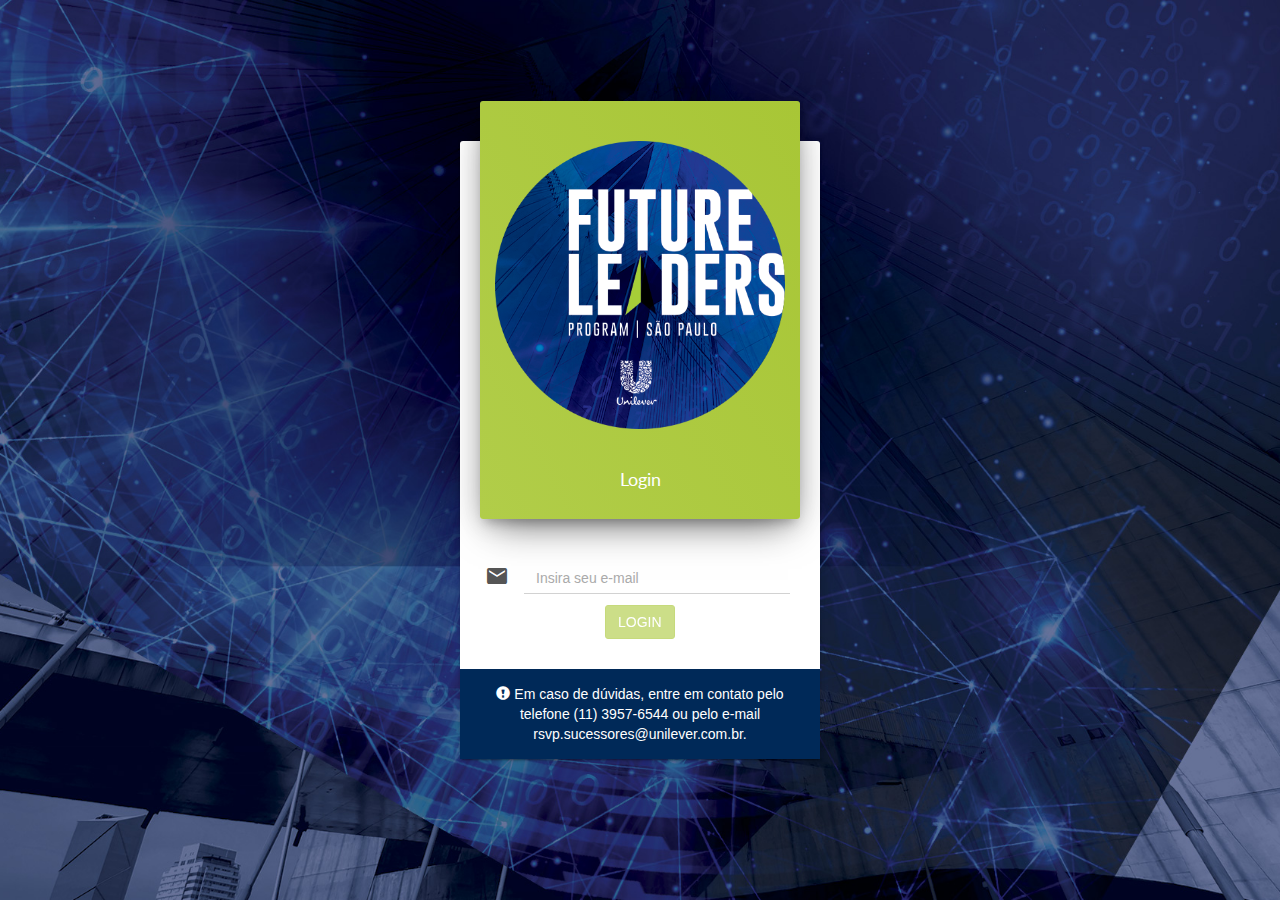
<file: index.html>
<!doctype html> <html ng-app="marcelinhaApp"> <head> <meta charset="utf-8"> <title ng-bind="appTitle"></title> <meta name="description" content=""> <meta name="viewport" content="width=device-width,initial-scale=1,shrink-to-fit=no"> <link rel="apple-touch-icon" sizes="180x180" href="/apple-touch-icon.png"> <link rel="icon" type="image/png" sizes="32x32" href="/favicon-32x32.png"> <link rel="icon" type="image/png" sizes="16x16" href="/favicon-16x16.png"> <link rel="manifest" href="/site.webmanifest"> <link rel="mask-icon" href="/safari-pinned-tab.svg" color="#5bbad5"> <meta name="msapplication-TileColor" content="#ffc40d"> <meta name="theme-color" content="#ffffff"> <link rel="stylesheet" href="styles/vendor.151a0907.css"> <link rel="stylesheet" href="styles/main.14697fdb.css"> </head> <body> <!--[if lte IE 8]>
      <p class="browsehappy">You are using an <strong>outdated</strong> browser. Please <a href="http://browsehappy.com/">upgrade your browser</a> to improve your experience.</p>
    <![endif]--> <ui-view></ui-view> <!-- Google Analytics: change UA-XXXXX-X to be your site's ID --> <script>!function (A, n, g, u, l, a, r) {
      A.GoogleAnalyticsObject = l, A[l] = A[l] || function () {
        (A[l].q = A[l].q || []).push(arguments)
      }, A[l].l = +new Date, a = n.createElement(g),
        r = n.getElementsByTagName(g)[0], a.src = u, r.parentNode.insertBefore(a, r)
    }(window, document, 'script', 'https://www.google-analytics.com/analytics.js', 'ga');

    ga('create', 'UA-XXXXX-X');
    ga('send', 'pageview');</script> <script src="scripts/vendor.73102956.js"></script> <script src="scripts/scripts.43ab8662.js"></script> <!-- <script>
    if (location.hostname === "localhost" || location.hostname === "127.0.0.1") {
      alert('asdasd')
      document.write('<script src="https://' + (location.host || 'localhost').split(':')[0] + ':9000/livereload.js"></' + 'script>')
    }
  
  </script> --> </body> </html>
</file>
<file: styles/vendor.151a0907.css>
.sk-double-bounce,.sk-rotating-plane{width:40px;height:40px;margin:40px auto}@font-face{font-family:'Glyphicons Halflings';src:url(../fonts/glyphicons-halflings-regular.eot);src:url(../fonts/glyphicons-halflings-regular.eot?#iefix) format('embedded-opentype'),url(../fonts/glyphicons-halflings-regular.woff2) format('woff2'),url(../fonts/glyphicons-halflings-regular.woff) format('woff'),url(../fonts/glyphicons-halflings-regular.ttf) format('truetype'),url(../fonts/glyphicons-halflings-regular.svg#glyphicons_halflingsregular) format('svg')}.glyphicon{position:relative;top:1px;display:inline-block;font-family:'Glyphicons Halflings';font-style:normal;font-weight:400;line-height:1;-webkit-font-smoothing:antialiased;-moz-osx-font-smoothing:grayscale}.glyphicon-asterisk:before{content:"\002a"}.glyphicon-plus:before{content:"\002b"}.glyphicon-eur:before,.glyphicon-euro:before{content:"\20ac"}.glyphicon-minus:before{content:"\2212"}.glyphicon-cloud:before{content:"\2601"}.glyphicon-envelope:before{content:"\2709"}.glyphicon-pencil:before{content:"\270f"}.glyphicon-glass:before{content:"\e001"}.glyphicon-music:before{content:"\e002"}.glyphicon-search:before{content:"\e003"}.glyphicon-heart:before{content:"\e005"}.glyphicon-star:before{content:"\e006"}.glyphicon-star-empty:before{content:"\e007"}.glyphicon-user:before{content:"\e008"}.glyphicon-film:before{content:"\e009"}.glyphicon-th-large:before{content:"\e010"}.glyphicon-th:before{content:"\e011"}.glyphicon-th-list:before{content:"\e012"}.glyphicon-ok:before{content:"\e013"}.glyphicon-remove:before{content:"\e014"}.glyphicon-zoom-in:before{content:"\e015"}.glyphicon-zoom-out:before{content:"\e016"}.glyphicon-off:before{content:"\e017"}.glyphicon-signal:before{content:"\e018"}.glyphicon-cog:before{content:"\e019"}.glyphicon-trash:before{content:"\e020"}.glyphicon-home:before{content:"\e021"}.glyphicon-file:before{content:"\e022"}.glyphicon-time:before{content:"\e023"}.glyphicon-road:before{content:"\e024"}.glyphicon-download-alt:before{content:"\e025"}.glyphicon-download:before{content:"\e026"}.glyphicon-upload:before{content:"\e027"}.glyphicon-inbox:before{content:"\e028"}.glyphicon-play-circle:before{content:"\e029"}.glyphicon-repeat:before{content:"\e030"}.glyphicon-refresh:before{content:"\e031"}.glyphicon-list-alt:before{content:"\e032"}.glyphicon-lock:before{content:"\e033"}.glyphicon-flag:before{content:"\e034"}.glyphicon-headphones:before{content:"\e035"}.glyphicon-volume-off:before{content:"\e036"}.glyphicon-volume-down:before{content:"\e037"}.glyphicon-volume-up:before{content:"\e038"}.glyphicon-qrcode:before{content:"\e039"}.glyphicon-barcode:before{content:"\e040"}.glyphicon-tag:before{content:"\e041"}.glyphicon-tags:before{content:"\e042"}.glyphicon-book:before{content:"\e043"}.glyphicon-bookmark:before{content:"\e044"}.glyphicon-print:before{content:"\e045"}.glyphicon-camera:before{content:"\e046"}.glyphicon-font:before{content:"\e047"}.glyphicon-bold:before{content:"\e048"}.glyphicon-italic:before{content:"\e049"}.glyphicon-text-height:before{content:"\e050"}.glyphicon-text-width:before{content:"\e051"}.glyphicon-align-left:before{content:"\e052"}.glyphicon-align-center:before{content:"\e053"}.glyphicon-align-right:before{content:"\e054"}.glyphicon-align-justify:before{content:"\e055"}.glyphicon-list:before{content:"\e056"}.glyphicon-indent-left:before{content:"\e057"}.glyphicon-indent-right:before{content:"\e058"}.glyphicon-facetime-video:before{content:"\e059"}.glyphicon-picture:before{content:"\e060"}.glyphicon-map-marker:before{content:"\e062"}.glyphicon-adjust:before{content:"\e063"}.glyphicon-tint:before{content:"\e064"}.glyphicon-edit:before{content:"\e065"}.glyphicon-share:before{content:"\e066"}.glyphicon-check:before{content:"\e067"}.glyphicon-move:before{content:"\e068"}.glyphicon-step-backward:before{content:"\e069"}.glyphicon-fast-backward:before{content:"\e070"}.glyphicon-backward:before{content:"\e071"}.glyphicon-play:before{content:"\e072"}.glyphicon-pause:before{content:"\e073"}.glyphicon-stop:before{content:"\e074"}.glyphicon-forward:before{content:"\e075"}.glyphicon-fast-forward:before{content:"\e076"}.glyphicon-step-forward:before{content:"\e077"}.glyphicon-eject:before{content:"\e078"}.glyphicon-chevron-left:before{content:"\e079"}.glyphicon-chevron-right:before{content:"\e080"}.glyphicon-plus-sign:before{content:"\e081"}.glyphicon-minus-sign:before{content:"\e082"}.glyphicon-remove-sign:before{content:"\e083"}.glyphicon-ok-sign:before{content:"\e084"}.glyphicon-question-sign:before{content:"\e085"}.glyphicon-info-sign:before{content:"\e086"}.glyphicon-screenshot:before{content:"\e087"}.glyphicon-remove-circle:before{content:"\e088"}.glyphicon-ok-circle:before{content:"\e089"}.glyphicon-ban-circle:before{content:"\e090"}.glyphicon-arrow-left:before{content:"\e091"}.glyphicon-arrow-right:before{content:"\e092"}.glyphicon-arrow-up:before{content:"\e093"}.glyphicon-arrow-down:before{content:"\e094"}.glyphicon-share-alt:before{content:"\e095"}.glyphicon-resize-full:before{content:"\e096"}.glyphicon-resize-small:before{content:"\e097"}.glyphicon-exclamation-sign:before{content:"\e101"}.glyphicon-gift:before{content:"\e102"}.glyphicon-leaf:before{content:"\e103"}.glyphicon-fire:before{content:"\e104"}.glyphicon-eye-open:before{content:"\e105"}.glyphicon-eye-close:before{content:"\e106"}.glyphicon-warning-sign:before{content:"\e107"}.glyphicon-plane:before{content:"\e108"}.glyphicon-calendar:before{content:"\e109"}.glyphicon-random:before{content:"\e110"}.glyphicon-comment:before{content:"\e111"}.glyphicon-magnet:before{content:"\e112"}.glyphicon-chevron-up:before{content:"\e113"}.glyphicon-chevron-down:before{content:"\e114"}.glyphicon-retweet:before{content:"\e115"}.glyphicon-shopping-cart:before{content:"\e116"}.glyphicon-folder-close:before{content:"\e117"}.glyphicon-folder-open:before{content:"\e118"}.glyphicon-resize-vertical:before{content:"\e119"}.glyphicon-resize-horizontal:before{content:"\e120"}.glyphicon-hdd:before{content:"\e121"}.glyphicon-bullhorn:before{content:"\e122"}.glyphicon-bell:before{content:"\e123"}.glyphicon-certificate:before{content:"\e124"}.glyphicon-thumbs-up:before{content:"\e125"}.glyphicon-thumbs-down:before{content:"\e126"}.glyphicon-hand-right:before{content:"\e127"}.glyphicon-hand-left:before{content:"\e128"}.glyphicon-hand-up:before{content:"\e129"}.glyphicon-hand-down:before{content:"\e130"}.glyphicon-circle-arrow-right:before{content:"\e131"}.glyphicon-circle-arrow-left:before{content:"\e132"}.glyphicon-circle-arrow-up:before{content:"\e133"}.glyphicon-circle-arrow-down:before{content:"\e134"}.glyphicon-globe:before{content:"\e135"}.glyphicon-wrench:before{content:"\e136"}.glyphicon-tasks:before{content:"\e137"}.glyphicon-filter:before{content:"\e138"}.glyphicon-briefcase:before{content:"\e139"}.glyphicon-fullscreen:before{content:"\e140"}.glyphicon-dashboard:before{content:"\e141"}.glyphicon-paperclip:before{content:"\e142"}.glyphicon-heart-empty:before{content:"\e143"}.glyphicon-link:before{content:"\e144"}.glyphicon-phone:before{content:"\e145"}.glyphicon-pushpin:before{content:"\e146"}.glyphicon-usd:before{content:"\e148"}.glyphicon-gbp:before{content:"\e149"}.glyphicon-sort:before{content:"\e150"}.glyphicon-sort-by-alphabet:before{content:"\e151"}.glyphicon-sort-by-alphabet-alt:before{content:"\e152"}.glyphicon-sort-by-order:before{content:"\e153"}.glyphicon-sort-by-order-alt:before{content:"\e154"}.glyphicon-sort-by-attributes:before{content:"\e155"}.glyphicon-sort-by-attributes-alt:before{content:"\e156"}.glyphicon-unchecked:before{content:"\e157"}.glyphicon-expand:before{content:"\e158"}.glyphicon-collapse-down:before{content:"\e159"}.glyphicon-collapse-up:before{content:"\e160"}.glyphicon-log-in:before{content:"\e161"}.glyphicon-flash:before{content:"\e162"}.glyphicon-log-out:before{content:"\e163"}.glyphicon-new-window:before{content:"\e164"}.glyphicon-record:before{content:"\e165"}.glyphicon-save:before{content:"\e166"}.glyphicon-open:before{content:"\e167"}.glyphicon-saved:before{content:"\e168"}.glyphicon-import:before{content:"\e169"}.glyphicon-export:before{content:"\e170"}.glyphicon-send:before{content:"\e171"}.glyphicon-floppy-disk:before{content:"\e172"}.glyphicon-floppy-saved:before{content:"\e173"}.glyphicon-floppy-remove:before{content:"\e174"}.glyphicon-floppy-save:before{content:"\e175"}.glyphicon-floppy-open:before{content:"\e176"}.glyphicon-credit-card:before{content:"\e177"}.glyphicon-transfer:before{content:"\e178"}.glyphicon-cutlery:before{content:"\e179"}.glyphicon-header:before{content:"\e180"}.glyphicon-compressed:before{content:"\e181"}.glyphicon-earphone:before{content:"\e182"}.glyphicon-phone-alt:before{content:"\e183"}.glyphicon-tower:before{content:"\e184"}.glyphicon-stats:before{content:"\e185"}.glyphicon-sd-video:before{content:"\e186"}.glyphicon-hd-video:before{content:"\e187"}.glyphicon-subtitles:before{content:"\e188"}.glyphicon-sound-stereo:before{content:"\e189"}.glyphicon-sound-dolby:before{content:"\e190"}.glyphicon-sound-5-1:before{content:"\e191"}.glyphicon-sound-6-1:before{content:"\e192"}.glyphicon-sound-7-1:before{content:"\e193"}.glyphicon-copyright-mark:before{content:"\e194"}.glyphicon-registration-mark:before{content:"\e195"}.glyphicon-cloud-download:before{content:"\e197"}.glyphicon-cloud-upload:before{content:"\e198"}.glyphicon-tree-conifer:before{content:"\e199"}.glyphicon-tree-deciduous:before{content:"\e200"}.glyphicon-cd:before{content:"\e201"}.glyphicon-save-file:before{content:"\e202"}.glyphicon-open-file:before{content:"\e203"}.glyphicon-level-up:before{content:"\e204"}.glyphicon-copy:before{content:"\e205"}.glyphicon-paste:before{content:"\e206"}.glyphicon-alert:before{content:"\e209"}.glyphicon-equalizer:before{content:"\e210"}.glyphicon-king:before{content:"\e211"}.glyphicon-queen:before{content:"\e212"}.glyphicon-pawn:before{content:"\e213"}.glyphicon-bishop:before{content:"\e214"}.glyphicon-knight:before{content:"\e215"}.glyphicon-baby-formula:before{content:"\e216"}.glyphicon-tent:before{content:"\26fa"}.glyphicon-blackboard:before{content:"\e218"}.glyphicon-bed:before{content:"\e219"}.glyphicon-apple:before{content:"\f8ff"}.glyphicon-erase:before{content:"\e221"}.glyphicon-hourglass:before{content:"\231b"}.glyphicon-lamp:before{content:"\e223"}.glyphicon-duplicate:before{content:"\e224"}.glyphicon-piggy-bank:before{content:"\e225"}.glyphicon-scissors:before{content:"\e226"}.glyphicon-bitcoin:before,.glyphicon-btc:before,.glyphicon-xbt:before{content:"\e227"}.glyphicon-jpy:before,.glyphicon-yen:before{content:"\00a5"}.glyphicon-rub:before,.glyphicon-ruble:before{content:"\20bd"}.glyphicon-scale:before{content:"\e230"}.glyphicon-ice-lolly:before{content:"\e231"}.glyphicon-ice-lolly-tasted:before{content:"\e232"}.glyphicon-education:before{content:"\e233"}.glyphicon-option-horizontal:before{content:"\e234"}.glyphicon-option-vertical:before{content:"\e235"}.glyphicon-menu-hamburger:before{content:"\e236"}.glyphicon-modal-window:before{content:"\e237"}.glyphicon-oil:before{content:"\e238"}.glyphicon-grain:before{content:"\e239"}.glyphicon-sunglasses:before{content:"\e240"}.glyphicon-text-size:before{content:"\e241"}.glyphicon-text-color:before{content:"\e242"}.glyphicon-text-background:before{content:"\e243"}.glyphicon-object-align-top:before{content:"\e244"}.glyphicon-object-align-bottom:before{content:"\e245"}.glyphicon-object-align-horizontal:before{content:"\e246"}.glyphicon-object-align-left:before{content:"\e247"}.glyphicon-object-align-vertical:before{content:"\e248"}.glyphicon-object-align-right:before{content:"\e249"}.glyphicon-triangle-right:before{content:"\e250"}.glyphicon-triangle-left:before{content:"\e251"}.glyphicon-triangle-bottom:before{content:"\e252"}.glyphicon-triangle-top:before{content:"\e253"}.glyphicon-console:before{content:"\e254"}.glyphicon-superscript:before{content:"\e255"}.glyphicon-subscript:before{content:"\e256"}.glyphicon-menu-left:before{content:"\e257"}.glyphicon-menu-right:before{content:"\e258"}.glyphicon-menu-down:before{content:"\e259"}.glyphicon-menu-up:before{content:"\e260"}.sk-rotating-plane{background-color:#333;-webkit-animation:sk-rotatePlane 1.2s infinite ease-in-out;animation:sk-rotatePlane 1.2s infinite ease-in-out}@-webkit-keyframes sk-rotatePlane{0%{-webkit-transform:perspective(120px) rotateX(0) rotateY(0);transform:perspective(120px) rotateX(0) rotateY(0)}50%{-webkit-transform:perspective(120px) rotateX(-180.1deg) rotateY(0);transform:perspective(120px) rotateX(-180.1deg) rotateY(0)}100%{-webkit-transform:perspective(120px) rotateX(-180deg) rotateY(-179.9deg);transform:perspective(120px) rotateX(-180deg) rotateY(-179.9deg)}}@keyframes sk-rotatePlane{0%{-webkit-transform:perspective(120px) rotateX(0) rotateY(0);transform:perspective(120px) rotateX(0) rotateY(0)}50%{-webkit-transform:perspective(120px) rotateX(-180.1deg) rotateY(0);transform:perspective(120px) rotateX(-180.1deg) rotateY(0)}100%{-webkit-transform:perspective(120px) rotateX(-180deg) rotateY(-179.9deg);transform:perspective(120px) rotateX(-180deg) rotateY(-179.9deg)}}.sk-double-bounce{position:relative}.sk-double-bounce .sk-child{width:100%;height:100%;border-radius:50%;background-color:#333;opacity:.6;position:absolute;top:0;left:0;-webkit-animation:sk-doubleBounce 2s infinite ease-in-out;animation:sk-doubleBounce 2s infinite ease-in-out}.sk-chasing-dots .sk-child,.sk-spinner-pulse,.sk-three-bounce .sk-child{background-color:#333;border-radius:100%}.sk-double-bounce .sk-double-bounce2{-webkit-animation-delay:-1s;animation-delay:-1s}@-webkit-keyframes sk-doubleBounce{0%,100%{-webkit-transform:scale(0);transform:scale(0)}50%{-webkit-transform:scale(1);transform:scale(1)}}@keyframes sk-doubleBounce{0%,100%{-webkit-transform:scale(0);transform:scale(0)}50%{-webkit-transform:scale(1);transform:scale(1)}}.sk-wave{margin:40px auto;width:50px;height:40px;text-align:center;font-size:10px}.sk-wave .sk-rect{background-color:#333;height:100%;width:6px;display:inline-block;-webkit-animation:sk-waveStretchDelay 1.2s infinite ease-in-out;animation:sk-waveStretchDelay 1.2s infinite ease-in-out}.sk-wave .sk-rect1{-webkit-animation-delay:-1.2s;animation-delay:-1.2s}.sk-wave .sk-rect2{-webkit-animation-delay:-1.1s;animation-delay:-1.1s}.sk-wave .sk-rect3{-webkit-animation-delay:-1s;animation-delay:-1s}.sk-wave .sk-rect4{-webkit-animation-delay:-.9s;animation-delay:-.9s}.sk-wave .sk-rect5{-webkit-animation-delay:-.8s;animation-delay:-.8s}@-webkit-keyframes sk-waveStretchDelay{0%,100%,40%{-webkit-transform:scaleY(.4);transform:scaleY(.4)}20%{-webkit-transform:scaleY(1);transform:scaleY(1)}}@keyframes sk-waveStretchDelay{0%,100%,40%{-webkit-transform:scaleY(.4);transform:scaleY(.4)}20%{-webkit-transform:scaleY(1);transform:scaleY(1)}}.sk-wandering-cubes{margin:40px auto;width:40px;height:40px;position:relative}.sk-wandering-cubes .sk-cube{background-color:#333;width:10px;height:10px;position:absolute;top:0;left:0;-webkit-animation:sk-wanderingCube 1.8s ease-in-out -1.8s infinite both;animation:sk-wanderingCube 1.8s ease-in-out -1.8s infinite both}.sk-chasing-dots,.sk-spinner-pulse{width:40px;height:40px;margin:40px auto}.sk-wandering-cubes .sk-cube2{-webkit-animation-delay:-.9s;animation-delay:-.9s}@-webkit-keyframes sk-wanderingCube{0%{-webkit-transform:rotate(0);transform:rotate(0)}25%{-webkit-transform:translateX(30px) rotate(-90deg) scale(.5);transform:translateX(30px) rotate(-90deg) scale(.5)}50%{-webkit-transform:translateX(30px) translateY(30px) rotate(-179deg);transform:translateX(30px) translateY(30px) rotate(-179deg)}50.1%{-webkit-transform:translateX(30px) translateY(30px) rotate(-180deg);transform:translateX(30px) translateY(30px) rotate(-180deg)}75%{-webkit-transform:translateX(0) translateY(30px) rotate(-270deg) scale(.5);transform:translateX(0) translateY(30px) rotate(-270deg) scale(.5)}100%{-webkit-transform:rotate(-360deg);transform:rotate(-360deg)}}@keyframes sk-wanderingCube{0%{-webkit-transform:rotate(0);transform:rotate(0)}25%{-webkit-transform:translateX(30px) rotate(-90deg) scale(.5);transform:translateX(30px) rotate(-90deg) scale(.5)}50%{-webkit-transform:translateX(30px) translateY(30px) rotate(-179deg);transform:translateX(30px) translateY(30px) rotate(-179deg)}50.1%{-webkit-transform:translateX(30px) translateY(30px) rotate(-180deg);transform:translateX(30px) translateY(30px) rotate(-180deg)}75%{-webkit-transform:translateX(0) translateY(30px) rotate(-270deg) scale(.5);transform:translateX(0) translateY(30px) rotate(-270deg) scale(.5)}100%{-webkit-transform:rotate(-360deg);transform:rotate(-360deg)}}.sk-spinner-pulse{-webkit-animation:sk-pulseScaleOut 1s infinite ease-in-out;animation:sk-pulseScaleOut 1s infinite ease-in-out}@-webkit-keyframes sk-pulseScaleOut{0%{-webkit-transform:scale(0);transform:scale(0)}100%{-webkit-transform:scale(1);transform:scale(1);opacity:0}}@keyframes sk-pulseScaleOut{0%{-webkit-transform:scale(0);transform:scale(0)}100%{-webkit-transform:scale(1);transform:scale(1);opacity:0}}.sk-chasing-dots{position:relative;text-align:center;-webkit-animation:sk-chasingDotsRotate 2s infinite linear;animation:sk-chasingDotsRotate 2s infinite linear}.sk-chasing-dots .sk-child{width:60%;height:60%;display:inline-block;position:absolute;top:0;-webkit-animation:sk-chasingDotsBounce 2s infinite ease-in-out;animation:sk-chasingDotsBounce 2s infinite ease-in-out}.sk-chasing-dots .sk-dot2{top:auto;bottom:0;-webkit-animation-delay:-1s;animation-delay:-1s}@-webkit-keyframes sk-chasingDotsRotate{100%{-webkit-transform:rotate(360deg);transform:rotate(360deg)}}@keyframes sk-chasingDotsRotate{100%{-webkit-transform:rotate(360deg);transform:rotate(360deg)}}@-webkit-keyframes sk-chasingDotsBounce{0%,100%{-webkit-transform:scale(0);transform:scale(0)}50%{-webkit-transform:scale(1);transform:scale(1)}}@keyframes sk-chasingDotsBounce{0%,100%{-webkit-transform:scale(0);transform:scale(0)}50%{-webkit-transform:scale(1);transform:scale(1)}}.sk-three-bounce{margin:40px auto;width:80px;text-align:center}.sk-three-bounce .sk-child{width:20px;height:20px;display:inline-block;-webkit-animation:sk-three-bounce 1.4s ease-in-out 0s infinite both;animation:sk-three-bounce 1.4s ease-in-out 0s infinite both}.sk-circle .sk-child:before,.sk-fading-circle .sk-circle:before{display:block;border-radius:100%;content:'';background-color:#333}.sk-three-bounce .sk-bounce1{-webkit-animation-delay:-.32s;animation-delay:-.32s}.sk-three-bounce .sk-bounce2{-webkit-animation-delay:-.16s;animation-delay:-.16s}@-webkit-keyframes sk-three-bounce{0%,100%,80%{-webkit-transform:scale(0);transform:scale(0)}40%{-webkit-transform:scale(1);transform:scale(1)}}@keyframes sk-three-bounce{0%,100%,80%{-webkit-transform:scale(0);transform:scale(0)}40%{-webkit-transform:scale(1);transform:scale(1)}}.sk-circle{margin:40px auto;width:40px;height:40px;position:relative}.sk-circle .sk-child{width:100%;height:100%;position:absolute;left:0;top:0}.sk-circle .sk-child:before{margin:0 auto;width:15%;height:15%;-webkit-animation:sk-circleBounceDelay 1.2s infinite ease-in-out both;animation:sk-circleBounceDelay 1.2s infinite ease-in-out both}.sk-circle .sk-circle2{-webkit-transform:rotate(30deg);-ms-transform:rotate(30deg);transform:rotate(30deg)}.sk-circle .sk-circle3{-webkit-transform:rotate(60deg);-ms-transform:rotate(60deg);transform:rotate(60deg)}.sk-circle .sk-circle4{-webkit-transform:rotate(90deg);-ms-transform:rotate(90deg);transform:rotate(90deg)}.sk-circle .sk-circle5{-webkit-transform:rotate(120deg);-ms-transform:rotate(120deg);transform:rotate(120deg)}.sk-circle .sk-circle6{-webkit-transform:rotate(150deg);-ms-transform:rotate(150deg);transform:rotate(150deg)}.sk-circle .sk-circle7{-webkit-transform:rotate(180deg);-ms-transform:rotate(180deg);transform:rotate(180deg)}.sk-circle .sk-circle8{-webkit-transform:rotate(210deg);-ms-transform:rotate(210deg);transform:rotate(210deg)}.sk-circle .sk-circle9{-webkit-transform:rotate(240deg);-ms-transform:rotate(240deg);transform:rotate(240deg)}.sk-circle .sk-circle10{-webkit-transform:rotate(270deg);-ms-transform:rotate(270deg);transform:rotate(270deg)}.sk-circle .sk-circle11{-webkit-transform:rotate(300deg);-ms-transform:rotate(300deg);transform:rotate(300deg)}.sk-circle .sk-circle12{-webkit-transform:rotate(330deg);-ms-transform:rotate(330deg);transform:rotate(330deg)}.sk-circle .sk-circle2:before{-webkit-animation-delay:-1.1s;animation-delay:-1.1s}.sk-circle .sk-circle3:before{-webkit-animation-delay:-1s;animation-delay:-1s}.sk-circle .sk-circle4:before{-webkit-animation-delay:-.9s;animation-delay:-.9s}.sk-circle .sk-circle5:before{-webkit-animation-delay:-.8s;animation-delay:-.8s}.sk-circle .sk-circle6:before{-webkit-animation-delay:-.7s;animation-delay:-.7s}.sk-circle .sk-circle7:before{-webkit-animation-delay:-.6s;animation-delay:-.6s}.sk-circle .sk-circle8:before{-webkit-animation-delay:-.5s;animation-delay:-.5s}.sk-circle .sk-circle9:before{-webkit-animation-delay:-.4s;animation-delay:-.4s}.sk-circle .sk-circle10:before{-webkit-animation-delay:-.3s;animation-delay:-.3s}.sk-circle .sk-circle11:before{-webkit-animation-delay:-.2s;animation-delay:-.2s}.sk-circle .sk-circle12:before{-webkit-animation-delay:-.1s;animation-delay:-.1s}@-webkit-keyframes sk-circleBounceDelay{0%,100%,80%{-webkit-transform:scale(0);transform:scale(0)}40%{-webkit-transform:scale(1);transform:scale(1)}}@keyframes sk-circleBounceDelay{0%,100%,80%{-webkit-transform:scale(0);transform:scale(0)}40%{-webkit-transform:scale(1);transform:scale(1)}}.sk-cube-grid{width:40px;height:40px;margin:40px auto}.sk-cube-grid .sk-cube{width:33.33%;height:33.33%;background-color:#333;float:left;-webkit-animation:sk-cubeGridScaleDelay 1.3s infinite ease-in-out;animation:sk-cubeGridScaleDelay 1.3s infinite ease-in-out}.sk-cube-grid .sk-cube1{-webkit-animation-delay:.2s;animation-delay:.2s}.sk-cube-grid .sk-cube2{-webkit-animation-delay:.3s;animation-delay:.3s}.sk-cube-grid .sk-cube3{-webkit-animation-delay:.4s;animation-delay:.4s}.sk-cube-grid .sk-cube4{-webkit-animation-delay:.1s;animation-delay:.1s}.sk-cube-grid .sk-cube5{-webkit-animation-delay:.2s;animation-delay:.2s}.sk-cube-grid .sk-cube6{-webkit-animation-delay:.3s;animation-delay:.3s}.sk-cube-grid .sk-cube7{-webkit-animation-delay:0ms;animation-delay:0ms}.sk-cube-grid .sk-cube8{-webkit-animation-delay:.1s;animation-delay:.1s}.sk-cube-grid .sk-cube9{-webkit-animation-delay:.2s;animation-delay:.2s}@-webkit-keyframes sk-cubeGridScaleDelay{0%,100%,70%{-webkit-transform:scale3D(1,1,1);transform:scale3D(1,1,1)}35%{-webkit-transform:scale3D(0,0,1);transform:scale3D(0,0,1)}}@keyframes sk-cubeGridScaleDelay{0%,100%,70%{-webkit-transform:scale3D(1,1,1);transform:scale3D(1,1,1)}35%{-webkit-transform:scale3D(0,0,1);transform:scale3D(0,0,1)}}.sk-fading-circle{margin:40px auto;width:40px;height:40px;position:relative}.sk-fading-circle .sk-circle{width:100%;height:100%;position:absolute;left:0;top:0}.sk-fading-circle .sk-circle:before{margin:0 auto;width:15%;height:15%;-webkit-animation:sk-circleFadeDelay 1.2s infinite ease-in-out both;animation:sk-circleFadeDelay 1.2s infinite ease-in-out both}.sk-fading-circle .sk-circle2{-webkit-transform:rotate(30deg);-ms-transform:rotate(30deg);transform:rotate(30deg)}.sk-fading-circle .sk-circle3{-webkit-transform:rotate(60deg);-ms-transform:rotate(60deg);transform:rotate(60deg)}.sk-fading-circle .sk-circle4{-webkit-transform:rotate(90deg);-ms-transform:rotate(90deg);transform:rotate(90deg)}.sk-fading-circle .sk-circle5{-webkit-transform:rotate(120deg);-ms-transform:rotate(120deg);transform:rotate(120deg)}.sk-fading-circle .sk-circle6{-webkit-transform:rotate(150deg);-ms-transform:rotate(150deg);transform:rotate(150deg)}.sk-fading-circle .sk-circle7{-webkit-transform:rotate(180deg);-ms-transform:rotate(180deg);transform:rotate(180deg)}.sk-fading-circle .sk-circle8{-webkit-transform:rotate(210deg);-ms-transform:rotate(210deg);transform:rotate(210deg)}.sk-fading-circle .sk-circle9{-webkit-transform:rotate(240deg);-ms-transform:rotate(240deg);transform:rotate(240deg)}.sk-fading-circle .sk-circle10{-webkit-transform:rotate(270deg);-ms-transform:rotate(270deg);transform:rotate(270deg)}.sk-fading-circle .sk-circle11{-webkit-transform:rotate(300deg);-ms-transform:rotate(300deg);transform:rotate(300deg)}.sk-fading-circle .sk-circle12{-webkit-transform:rotate(330deg);-ms-transform:rotate(330deg);transform:rotate(330deg)}.sk-fading-circle .sk-circle2:before{-webkit-animation-delay:-1.1s;animation-delay:-1.1s}.sk-fading-circle .sk-circle3:before{-webkit-animation-delay:-1s;animation-delay:-1s}.sk-fading-circle .sk-circle4:before{-webkit-animation-delay:-.9s;animation-delay:-.9s}.sk-fading-circle .sk-circle5:before{-webkit-animation-delay:-.8s;animation-delay:-.8s}.sk-fading-circle .sk-circle6:before{-webkit-animation-delay:-.7s;animation-delay:-.7s}.sk-fading-circle .sk-circle7:before{-webkit-animation-delay:-.6s;animation-delay:-.6s}.sk-fading-circle .sk-circle8:before{-webkit-animation-delay:-.5s;animation-delay:-.5s}.sk-fading-circle .sk-circle9:before{-webkit-animation-delay:-.4s;animation-delay:-.4s}.sk-fading-circle .sk-circle10:before{-webkit-animation-delay:-.3s;animation-delay:-.3s}.sk-fading-circle .sk-circle11:before{-webkit-animation-delay:-.2s;animation-delay:-.2s}.sk-fading-circle .sk-circle12:before{-webkit-animation-delay:-.1s;animation-delay:-.1s}@-webkit-keyframes sk-circleFadeDelay{0%,100%,39%{opacity:0}40%{opacity:1}}@keyframes sk-circleFadeDelay{0%,100%,39%{opacity:0}40%{opacity:1}}.sk-folding-cube{margin:40px auto;width:40px;height:40px;position:relative;-webkit-transform:rotateZ(45deg);transform:rotateZ(45deg)}.sk-folding-cube .sk-cube{float:left;width:50%;height:50%;position:relative;-webkit-transform:scale(1.1);-ms-transform:scale(1.1);transform:scale(1.1)}.sk-folding-cube .sk-cube:before{content:'';position:absolute;top:0;left:0;width:100%;height:100%;background-color:#333;-webkit-animation:sk-foldCubeAngle 2.4s infinite linear both;animation:sk-foldCubeAngle 2.4s infinite linear both;-webkit-transform-origin:100% 100%;-ms-transform-origin:100% 100%;transform-origin:100% 100%}.sk-folding-cube .sk-cube2{-webkit-transform:scale(1.1) rotateZ(90deg);transform:scale(1.1) rotateZ(90deg)}.sk-folding-cube .sk-cube3{-webkit-transform:scale(1.1) rotateZ(180deg);transform:scale(1.1) rotateZ(180deg)}.sk-folding-cube .sk-cube4{-webkit-transform:scale(1.1) rotateZ(270deg);transform:scale(1.1) rotateZ(270deg)}.sk-folding-cube .sk-cube2:before{-webkit-animation-delay:.3s;animation-delay:.3s}.sk-folding-cube .sk-cube3:before{-webkit-animation-delay:.6s;animation-delay:.6s}.sk-folding-cube .sk-cube4:before{-webkit-animation-delay:.9s;animation-delay:.9s}@-webkit-keyframes sk-foldCubeAngle{0%,10%{-webkit-transform:perspective(140px) rotateX(-180deg);transform:perspective(140px) rotateX(-180deg);opacity:0}25%,75%{-webkit-transform:perspective(140px) rotateX(0);transform:perspective(140px) rotateX(0);opacity:1}100%,90%{-webkit-transform:perspective(140px) rotateY(180deg);transform:perspective(140px) rotateY(180deg);opacity:0}}@keyframes sk-foldCubeAngle{0%,10%{-webkit-transform:perspective(140px) rotateX(-180deg);transform:perspective(140px) rotateX(-180deg);opacity:0}25%,75%{-webkit-transform:perspective(140px) rotateX(0);transform:perspective(140px) rotateX(0);opacity:1}100%,90%{-webkit-transform:perspective(140px) rotateY(180deg);transform:perspective(140px) rotateY(180deg);opacity:0}}/*! lightslider - v1.1.3 - 2015-04-14
* https://github.com/sachinchoolur/lightslider
* Copyright (c) 2015 Sachin N; Licensed MIT */.lSSlideWrapper,.lSSlideWrapper .lSFade{position:relative}.lSSlideWrapper .lSSlide,.lSSlideWrapper.usingCss .lSFade>*{-webkit-transition-timing-function:inherit!important;transition-timing-function:inherit!important;-webkit-transition-duration:inherit!important;transition-duration:inherit!important}.lSSlideOuter,.lSSlideOuter .lSPager.lSGallery{-khtml-user-select:none;-moz-user-select:none;-ms-user-select:none;-webkit-touch-callout:none;-webkit-user-select:none;user-select:none;overflow:hidden}.lSSlideOuter .lSPager.lSGallery:after,.lSSlideWrapper>.lightSlider:after{clear:both}.lightSlider:after,.lightSlider:before{content:" ";display:table}.lightSlider{overflow:hidden;margin:0}.lSSlideWrapper{max-width:100%;overflow:hidden}.lSSlideWrapper .lSSlide{-webkit-transform:translate(0,0);-ms-transform:translate(0,0);transform:translate(0,0);-webkit-transition:all 1s;-webkit-transition-property:-webkit-transform,height;-moz-transition-property:-moz-transform,height;transition-property:transform,height}.lSSlideWrapper .lSFade>*{position:absolute!important;top:0;left:0;z-index:9;margin-right:0;width:100%}.lSSlideWrapper.usingCss .lSFade>*{opacity:0;-webkit-transition-delay:0s;transition-delay:0s;-webkit-transition-property:opacity;transition-property:opacity}.lSSlideWrapper .lSFade>.active{z-index:10}.lSSlideWrapper.usingCss .lSFade>.active{opacity:1}.lSSlideOuter .lSPager.lSpg{margin:10px 0 0;padding:0;text-align:center}.lSSlideOuter .lSPager.lSpg>li{cursor:pointer;display:inline-block;padding:0 5px}.lSSlideOuter .lSPager.lSpg>li a{background-color:#222;border-radius:30px;display:inline-block;height:8px;overflow:hidden;text-indent:-999em;width:8px;position:relative;z-index:99;-webkit-transition:all .5s linear 0s;transition:all .5s linear 0s}.lSSlideOuter .lSPager.lSpg>li.active a,.lSSlideOuter .lSPager.lSpg>li:hover a{background-color:#428bca}.lSSlideOuter .media{opacity:.8}.lSSlideOuter .media.active{opacity:1}.lSSlideOuter .lSPager.lSGallery{list-style:none;padding-left:0;margin:0;transform:translate3d(0,0,0);-moz-transform:translate3d(0,0,0);-ms-transform:translate3d(0,0,0);-webkit-transform:translate3d(0,0,0);-o-transform:translate3d(0,0,0);-webkit-transition-property:-webkit-transform;-moz-transition-property:-moz-transform}.lSSlideOuter .lSPager.lSGallery li{overflow:hidden;-webkit-transition:border-radius .12s linear 0s .35s linear 0s;transition:border-radius .12s linear 0s .35s linear 0s}.lSSlideOuter .lSPager.lSGallery li.active,.lSSlideOuter .lSPager.lSGallery li:hover{border-radius:5px}.lSSlideOuter .lSPager.lSGallery img{display:block;height:auto;max-width:100%}.lSSlideOuter .lSPager.lSGallery:after,.lSSlideOuter .lSPager.lSGallery:before{content:" ";display:table}.lSAction>a{width:32px;display:block;top:50%;height:32px;background-image:url(../img/controls.png);cursor:pointer;position:absolute;z-index:99;margin-top:-16px;opacity:.5;-webkit-transition:opacity .35s linear 0s;transition:opacity .35s linear 0s}.lSAction>a:hover{opacity:1}.lSAction>.lSPrev{background-position:0 0;left:10px}.lSAction>.lSNext{background-position:-32px 0;right:10px}.lSAction>a.disabled{pointer-events:none}.cS-hidden{height:1px;opacity:0;filter:alpha(opacity=0);overflow:hidden}.lSSlideOuter.vertical{position:relative}.lSSlideOuter.vertical.noPager{padding-right:0!important}.lSSlideOuter.vertical .lSGallery{position:absolute!important;right:0;top:0}.lSSlideOuter.vertical .lightSlider>*{width:100%!important;max-width:none!important}.lSSlideOuter.vertical .lSAction>a{left:50%;margin-left:-14px;margin-top:0}.lSSlideOuter.vertical .lSAction>.lSNext{background-position:31px -31px;bottom:10px;top:auto}.lSSlideOuter.vertical .lSAction>.lSPrev{background-position:0 -31px;bottom:auto;top:10px}.lSSlideOuter.lSrtl{direction:rtl}.lSSlideOuter .lSPager,.lSSlideOuter .lightSlider{padding-left:0;list-style:none}.lSSlideOuter.lSrtl .lSPager,.lSSlideOuter.lSrtl .lightSlider{padding-right:0}.lSSlideOuter .lSGallery li,.lSSlideOuter .lightSlider>*{float:left}.lSSlideOuter.lSrtl .lSGallery li,.lSSlideOuter.lSrtl .lightSlider>*{float:right!important}@-webkit-keyframes rightEnd{0%,100%{left:0}50%{left:-15px}}@keyframes rightEnd{0%,100%{left:0}50%{left:-15px}}@-webkit-keyframes topEnd{0%,100%{top:0}50%{top:-15px}}@keyframes topEnd{0%,100%{top:0}50%{top:-15px}}@-webkit-keyframes leftEnd{0%,100%{left:0}50%{left:15px}}@keyframes leftEnd{0%,100%{left:0}50%{left:15px}}@-webkit-keyframes bottomEnd{0%,100%{bottom:0}50%{bottom:-15px}}@keyframes bottomEnd{0%,100%{bottom:0}50%{bottom:-15px}}.lSSlideOuter .rightEnd{-webkit-animation:rightEnd .3s;animation:rightEnd .3s;position:relative}.lSSlideOuter .leftEnd{-webkit-animation:leftEnd .3s;animation:leftEnd .3s;position:relative}.lSSlideOuter.vertical .rightEnd{-webkit-animation:topEnd .3s;animation:topEnd .3s;position:relative}.lSSlideOuter.vertical .leftEnd{-webkit-animation:bottomEnd .3s;animation:bottomEnd .3s;position:relative}.lSSlideOuter.lSrtl .rightEnd{-webkit-animation:leftEnd .3s;animation:leftEnd .3s;position:relative}.lSSlideOuter.lSrtl .leftEnd{-webkit-animation:rightEnd .3s;animation:rightEnd .3s;position:relative}.lightSlider.lsGrab>*{cursor:-webkit-grab;cursor:-moz-grab;cursor:-o-grab;cursor:-ms-grab;cursor:grab}.lightSlider.lsGrabbing>*{cursor:move;cursor:-webkit-grabbing;cursor:-moz-grabbing;cursor:-o-grabbing;cursor:-ms-grabbing;cursor:grabbing}
</file>
<file: styles/main.14697fdb.css>
@charset "UTF-8";@import url(https://fonts.googleapis.com/css?family=Cabin|Material+Icons);/*! =========================================================
 *
 * Material Kit Free - V1.1.0
 *
 * =========================================================
 *
 *
 *                       _oo0oo_
 *                      o8888888o
 *                      88" . "88
 *                      (| -_- |)
 *                      0\  =  /0
 *                    ___/`---'\___
 *                  .' \|     |// '.
 *                 / \|||  :  |||// \
 *                / _||||| -:- |||||- \
 *               |   | \\  -  /// |   |
 *               | \_|  ''\---/''  |_/ |
 *               \  .-\__  '-'  ___/-. /
 *             ___'. .'  /--.--\  `. .'___
 *          ."" '<  `.___\_<|>_/___.' >' "".
 *         | | :  `- \`.;`\ _ /`;.`/ - ` : | |
 *         \  \ `_.   \_ __\ /__ _/   .-` /  /
 *     =====`-.____`.___ \_____/___.-`___.-'=====
 *                       `=---='
 *
 *     ~~~~~~~~~~~~~~~~~~~~~~~~~~~~~~~~~~~~~~~~~~~
 *
 *               Buddha Bless:  "No Bugs"
 *
 * ========================================================= */@import url(https://fonts.googleapis.com/css?family=Roboto+Mono);@import url(https://fonts.googleapis.com/css?family=Lato);footer ul li a,footer ul li a:hover{text-decoration:none}.btn:active,.btn:active:focus,.btn:focus,.navbar .navbar-nav>li>a.btn:active,.navbar .navbar-nav>li>a.btn:active:focus,.navbar .navbar-nav>li>a.btn:focus,:focus{outline:0}.btn .material-icons,.checkbox .checkbox-material,.togglebutton,a .material-icons,a:focus .material-icons,a:hover .material-icons,img{vertical-align:middle}.fa,.glyphicon{-moz-osx-font-smoothing:grayscale}.navbar-fixed-bottom .navbar-collapse,.navbar-fixed-top .navbar-collapse,.pre-scrollable{max-height:340px}body.inverse{background:#333}body.inverse,body.inverse .form-control{color:#fff}body.inverse .card,body.inverse .card .form-control,body.inverse .modal,body.inverse .modal .form-control,body.inverse .panel-default,body.inverse .panel-default .form-control{background-color:initial;color:initial}.life-of-material-kit{background:#FFF}.h1,.h2,.h3,.h4,body,h1,h2,h3,h4,h5,h6{font-family:Roboto,Helvetica,Arial,sans-serif;font-weight:300;line-height:1.5em}.animation-transition-general,.carousel .carousel-indicators li{transition:all .3s linear}.animation-transition-slow{transition:all 370ms linear}.animation-transition-fast,.navbar{transition:all 150ms ease 0s}.form-horizontal label{text-align:right}.form-horizontal label.control-label{margin:0}.btn,.navbar .navbar-nav>li>a.btn{border:none;border-radius:3px;position:relative;padding:12px 30px;margin:10px 1px;font-size:12px;font-weight:400;text-transform:uppercase;letter-spacing:0;will-change:box-shadow,transform;transition:box-shadow .2s cubic-bezier(.4,0,1,1),background-color .2s cubic-bezier(.4,0,.2,1)}.btn::-moz-focus-inner,.navbar .navbar-nav>li>a.btn::-moz-focus-inner{border:0}.btn,.btn.btn-default,.navbar .navbar-nav>li>a.btn,.navbar .navbar-nav>li>a.btn.btn-default{box-shadow:0 2px 2px 0 rgba(153,153,153,.14),0 3px 1px -2px rgba(153,153,153,.2),0 1px 5px 0 rgba(153,153,153,.12)}.btn,.btn.active,.btn.active:focus,.btn.active:hover,.btn.btn-default,.btn.btn-default.active,.btn.btn-default.active:focus,.btn.btn-default.active:hover,.btn.btn-default:active,.btn.btn-default:active:focus,.btn.btn-default:active:hover,.btn.btn-default:focus,.btn.btn-default:hover,.btn:active,.btn:active:focus,.btn:active:hover,.btn:focus,.btn:hover,.navbar .navbar-nav>li>a.btn,.navbar .navbar-nav>li>a.btn.active,.navbar .navbar-nav>li>a.btn.active:focus,.navbar .navbar-nav>li>a.btn.active:hover,.navbar .navbar-nav>li>a.btn.btn-default,.navbar .navbar-nav>li>a.btn.btn-default.active,.navbar .navbar-nav>li>a.btn.btn-default.active:focus,.navbar .navbar-nav>li>a.btn.btn-default.active:hover,.navbar .navbar-nav>li>a.btn.btn-default:active,.navbar .navbar-nav>li>a.btn.btn-default:active:focus,.navbar .navbar-nav>li>a.btn.btn-default:active:hover,.navbar .navbar-nav>li>a.btn.btn-default:focus,.navbar .navbar-nav>li>a.btn.btn-default:hover,.navbar .navbar-nav>li>a.btn:active,.navbar .navbar-nav>li>a.btn:active:focus,.navbar .navbar-nav>li>a.btn:active:hover,.navbar .navbar-nav>li>a.btn:focus,.navbar .navbar-nav>li>a.btn:hover,.open>.btn.btn-default.dropdown-toggle,.open>.btn.btn-default.dropdown-toggle:focus,.open>.btn.btn-default.dropdown-toggle:hover,.open>.btn.dropdown-toggle,.open>.btn.dropdown-toggle:focus,.open>.btn.dropdown-toggle:hover,.open>.navbar .navbar-nav>li>a.btn.btn-default.dropdown-toggle,.open>.navbar .navbar-nav>li>a.btn.btn-default.dropdown-toggle:focus,.open>.navbar .navbar-nav>li>a.btn.btn-default.dropdown-toggle:hover,.open>.navbar .navbar-nav>li>a.btn.dropdown-toggle,.open>.navbar .navbar-nav>li>a.btn.dropdown-toggle:focus,.open>.navbar .navbar-nav>li>a.btn.dropdown-toggle:hover{background-color:#999;color:#FFF}.btn.btn-default:active,.btn.btn-default:focus,.btn.btn-default:hover,.btn:active,.btn:focus,.btn:hover,.navbar .navbar-nav>li>a.btn.btn-default:active,.navbar .navbar-nav>li>a.btn.btn-default:focus,.navbar .navbar-nav>li>a.btn.btn-default:hover,.navbar .navbar-nav>li>a.btn:active,.navbar .navbar-nav>li>a.btn:focus,.navbar .navbar-nav>li>a.btn:hover{box-shadow:0 14px 26px -12px rgba(153,153,153,.42),0 4px 23px 0 rgba(0,0,0,.12),0 8px 10px -5px rgba(153,153,153,.2)}.btn.btn-default.disabled,.btn.btn-default.disabled.active,.btn.btn-default.disabled.focus,.btn.btn-default.disabled:active,.btn.btn-default.disabled:focus,.btn.btn-default.disabled:hover,.btn.btn-default:disabled,.btn.btn-default:disabled.active,.btn.btn-default:disabled.focus,.btn.btn-default:disabled:active,.btn.btn-default:disabled:focus,.btn.btn-default:disabled:hover,.btn.btn-default[disabled],.btn.btn-default[disabled].active,.btn.btn-default[disabled].focus,.btn.btn-default[disabled]:active,.btn.btn-default[disabled]:focus,.btn.btn-default[disabled]:hover,.btn.disabled,.btn.disabled.active,.btn.disabled.focus,.btn.disabled:active,.btn.disabled:focus,.btn.disabled:hover,.btn:disabled,.btn:disabled.active,.btn:disabled.focus,.btn:disabled:active,.btn:disabled:focus,.btn:disabled:hover,.btn[disabled],.btn[disabled].active,.btn[disabled].focus,.btn[disabled]:active,.btn[disabled]:focus,.btn[disabled]:hover,.navbar .navbar-nav>li>a.btn.btn-default.disabled,.navbar .navbar-nav>li>a.btn.btn-default.disabled.active,.navbar .navbar-nav>li>a.btn.btn-default.disabled.focus,.navbar .navbar-nav>li>a.btn.btn-default.disabled:active,.navbar .navbar-nav>li>a.btn.btn-default.disabled:focus,.navbar .navbar-nav>li>a.btn.btn-default.disabled:hover,.navbar .navbar-nav>li>a.btn.btn-default:disabled,.navbar .navbar-nav>li>a.btn.btn-default:disabled.active,.navbar .navbar-nav>li>a.btn.btn-default:disabled.focus,.navbar .navbar-nav>li>a.btn.btn-default:disabled:active,.navbar .navbar-nav>li>a.btn.btn-default:disabled:focus,.navbar .navbar-nav>li>a.btn.btn-default:disabled:hover,.navbar .navbar-nav>li>a.btn.btn-default[disabled],.navbar .navbar-nav>li>a.btn.btn-default[disabled].active,.navbar .navbar-nav>li>a.btn.btn-default[disabled].focus,.navbar .navbar-nav>li>a.btn.btn-default[disabled]:active,.navbar .navbar-nav>li>a.btn.btn-default[disabled]:focus,.navbar .navbar-nav>li>a.btn.btn-default[disabled]:hover,.navbar .navbar-nav>li>a.btn.disabled,.navbar .navbar-nav>li>a.btn.disabled.active,.navbar .navbar-nav>li>a.btn.disabled.focus,.navbar .navbar-nav>li>a.btn.disabled:active,.navbar .navbar-nav>li>a.btn.disabled:focus,.navbar .navbar-nav>li>a.btn.disabled:hover,.navbar .navbar-nav>li>a.btn:disabled,.navbar .navbar-nav>li>a.btn:disabled.active,.navbar .navbar-nav>li>a.btn:disabled.focus,.navbar .navbar-nav>li>a.btn:disabled:active,.navbar .navbar-nav>li>a.btn:disabled:focus,.navbar .navbar-nav>li>a.btn:disabled:hover,.navbar .navbar-nav>li>a.btn[disabled],.navbar .navbar-nav>li>a.btn[disabled].active,.navbar .navbar-nav>li>a.btn[disabled].focus,.navbar .navbar-nav>li>a.btn[disabled]:active,.navbar .navbar-nav>li>a.btn[disabled]:focus,.navbar .navbar-nav>li>a.btn[disabled]:hover,fieldset[disabled] .btn,fieldset[disabled] .btn.active,fieldset[disabled] .btn.btn-default,fieldset[disabled] .btn.btn-default.active,fieldset[disabled] .btn.btn-default.focus,fieldset[disabled] .btn.btn-default:active,fieldset[disabled] .btn.btn-default:focus,fieldset[disabled] .btn.btn-default:hover,fieldset[disabled] .btn.focus,fieldset[disabled] .btn:active,fieldset[disabled] .btn:focus,fieldset[disabled] .btn:hover,fieldset[disabled] .navbar .navbar-nav>li>a.btn,fieldset[disabled] .navbar .navbar-nav>li>a.btn.active,fieldset[disabled] .navbar .navbar-nav>li>a.btn.btn-default,fieldset[disabled] .navbar .navbar-nav>li>a.btn.btn-default.active,fieldset[disabled] .navbar .navbar-nav>li>a.btn.btn-default.focus,fieldset[disabled] .navbar .navbar-nav>li>a.btn.btn-default:active,fieldset[disabled] .navbar .navbar-nav>li>a.btn.btn-default:focus,fieldset[disabled] .navbar .navbar-nav>li>a.btn.btn-default:hover,fieldset[disabled] .navbar .navbar-nav>li>a.btn.focus,fieldset[disabled] .navbar .navbar-nav>li>a.btn:active,fieldset[disabled] .navbar .navbar-nav>li>a.btn:focus,fieldset[disabled] .navbar .navbar-nav>li>a.btn:hover{box-shadow:none}.btn.btn-default.btn-simple,.btn.btn-simple,.navbar .navbar-nav>li>a.btn.btn-default.btn-simple,.navbar .navbar-nav>li>a.btn.btn-simple{background-color:transparent;color:#999;box-shadow:none}.btn.btn-default.btn-simple:active,.btn.btn-default.btn-simple:focus,.btn.btn-default.btn-simple:hover,.btn.btn-simple:active,.btn.btn-simple:focus,.btn.btn-simple:hover,.navbar .navbar-nav>li>a.btn.btn-default.btn-simple:active,.navbar .navbar-nav>li>a.btn.btn-default.btn-simple:focus,.navbar .navbar-nav>li>a.btn.btn-default.btn-simple:hover,.navbar .navbar-nav>li>a.btn.btn-simple:active,.navbar .navbar-nav>li>a.btn.btn-simple:focus,.navbar .navbar-nav>li>a.btn.btn-simple:hover{background-color:transparent;color:#999}.btn.btn-primary,.navbar .navbar-nav>li>a.btn.btn-primary{box-shadow:0 2px 2px 0 rgba(177,205,73,.14),0 3px 1px -2px rgba(177,205,73,.2),0 1px 5px 0 rgba(177,205,73,.12)}.btn.btn-primary,.btn.btn-primary.active,.btn.btn-primary.active:focus,.btn.btn-primary.active:hover,.btn.btn-primary:active,.btn.btn-primary:active:focus,.btn.btn-primary:active:hover,.btn.btn-primary:focus,.btn.btn-primary:hover,.navbar .navbar-nav>li>a.btn.btn-primary,.navbar .navbar-nav>li>a.btn.btn-primary.active,.navbar .navbar-nav>li>a.btn.btn-primary.active:focus,.navbar .navbar-nav>li>a.btn.btn-primary.active:hover,.navbar .navbar-nav>li>a.btn.btn-primary:active,.navbar .navbar-nav>li>a.btn.btn-primary:active:focus,.navbar .navbar-nav>li>a.btn.btn-primary:active:hover,.navbar .navbar-nav>li>a.btn.btn-primary:focus,.navbar .navbar-nav>li>a.btn.btn-primary:hover,.open>.btn.btn-primary.dropdown-toggle,.open>.btn.btn-primary.dropdown-toggle:focus,.open>.btn.btn-primary.dropdown-toggle:hover,.open>.navbar .navbar-nav>li>a.btn.btn-primary.dropdown-toggle,.open>.navbar .navbar-nav>li>a.btn.btn-primary.dropdown-toggle:focus,.open>.navbar .navbar-nav>li>a.btn.btn-primary.dropdown-toggle:hover{background-color:#b1cd49;color:#FFF}.btn.btn-primary:active,.btn.btn-primary:focus,.btn.btn-primary:hover,.navbar .navbar-nav>li>a.btn.btn-primary:active,.navbar .navbar-nav>li>a.btn.btn-primary:focus,.navbar .navbar-nav>li>a.btn.btn-primary:hover{box-shadow:0 14px 26px -12px rgba(177,205,73,.42),0 4px 23px 0 rgba(0,0,0,.12),0 8px 10px -5px rgba(177,205,73,.2)}.btn.btn-primary.disabled,.btn.btn-primary.disabled.active,.btn.btn-primary.disabled.focus,.btn.btn-primary.disabled:active,.btn.btn-primary.disabled:focus,.btn.btn-primary.disabled:hover,.btn.btn-primary:disabled,.btn.btn-primary:disabled.active,.btn.btn-primary:disabled.focus,.btn.btn-primary:disabled:active,.btn.btn-primary:disabled:focus,.btn.btn-primary:disabled:hover,.btn.btn-primary[disabled],.btn.btn-primary[disabled].active,.btn.btn-primary[disabled].focus,.btn.btn-primary[disabled]:active,.btn.btn-primary[disabled]:focus,.btn.btn-primary[disabled]:hover,.navbar .navbar-nav>li>a.btn.btn-primary.disabled,.navbar .navbar-nav>li>a.btn.btn-primary.disabled.active,.navbar .navbar-nav>li>a.btn.btn-primary.disabled.focus,.navbar .navbar-nav>li>a.btn.btn-primary.disabled:active,.navbar .navbar-nav>li>a.btn.btn-primary.disabled:focus,.navbar .navbar-nav>li>a.btn.btn-primary.disabled:hover,.navbar .navbar-nav>li>a.btn.btn-primary:disabled,.navbar .navbar-nav>li>a.btn.btn-primary:disabled.active,.navbar .navbar-nav>li>a.btn.btn-primary:disabled.focus,.navbar .navbar-nav>li>a.btn.btn-primary:disabled:active,.navbar .navbar-nav>li>a.btn.btn-primary:disabled:focus,.navbar .navbar-nav>li>a.btn.btn-primary:disabled:hover,.navbar .navbar-nav>li>a.btn.btn-primary[disabled],.navbar .navbar-nav>li>a.btn.btn-primary[disabled].active,.navbar .navbar-nav>li>a.btn.btn-primary[disabled].focus,.navbar .navbar-nav>li>a.btn.btn-primary[disabled]:active,.navbar .navbar-nav>li>a.btn.btn-primary[disabled]:focus,.navbar .navbar-nav>li>a.btn.btn-primary[disabled]:hover,fieldset[disabled] .btn.btn-primary,fieldset[disabled] .btn.btn-primary.active,fieldset[disabled] .btn.btn-primary.focus,fieldset[disabled] .btn.btn-primary:active,fieldset[disabled] .btn.btn-primary:focus,fieldset[disabled] .btn.btn-primary:hover,fieldset[disabled] .navbar .navbar-nav>li>a.btn.btn-primary,fieldset[disabled] .navbar .navbar-nav>li>a.btn.btn-primary.active,fieldset[disabled] .navbar .navbar-nav>li>a.btn.btn-primary.focus,fieldset[disabled] .navbar .navbar-nav>li>a.btn.btn-primary:active,fieldset[disabled] .navbar .navbar-nav>li>a.btn.btn-primary:focus,fieldset[disabled] .navbar .navbar-nav>li>a.btn.btn-primary:hover{box-shadow:none}.btn.btn-primary.btn-simple,.navbar .navbar-nav>li>a.btn.btn-primary.btn-simple{background-color:transparent;color:#b1cd49;box-shadow:none}.btn.btn-primary.btn-simple:active,.btn.btn-primary.btn-simple:focus,.btn.btn-primary.btn-simple:hover,.navbar .navbar-nav>li>a.btn.btn-primary.btn-simple:active,.navbar .navbar-nav>li>a.btn.btn-primary.btn-simple:focus,.navbar .navbar-nav>li>a.btn.btn-primary.btn-simple:hover{background-color:transparent;color:#b1cd49}.btn.btn-info,.navbar .navbar-nav>li>a.btn.btn-info{box-shadow:0 2px 2px 0 rgba(3,169,244,.14),0 3px 1px -2px rgba(3,169,244,.2),0 1px 5px 0 rgba(3,169,244,.12)}.btn.btn-info,.btn.btn-info.active,.btn.btn-info.active:focus,.btn.btn-info.active:hover,.btn.btn-info:active,.btn.btn-info:active:focus,.btn.btn-info:active:hover,.btn.btn-info:focus,.btn.btn-info:hover,.navbar .navbar-nav>li>a.btn.btn-info,.navbar .navbar-nav>li>a.btn.btn-info.active,.navbar .navbar-nav>li>a.btn.btn-info.active:focus,.navbar .navbar-nav>li>a.btn.btn-info.active:hover,.navbar .navbar-nav>li>a.btn.btn-info:active,.navbar .navbar-nav>li>a.btn.btn-info:active:focus,.navbar .navbar-nav>li>a.btn.btn-info:active:hover,.navbar .navbar-nav>li>a.btn.btn-info:focus,.navbar .navbar-nav>li>a.btn.btn-info:hover,.open>.btn.btn-info.dropdown-toggle,.open>.btn.btn-info.dropdown-toggle:focus,.open>.btn.btn-info.dropdown-toggle:hover,.open>.navbar .navbar-nav>li>a.btn.btn-info.dropdown-toggle,.open>.navbar .navbar-nav>li>a.btn.btn-info.dropdown-toggle:focus,.open>.navbar .navbar-nav>li>a.btn.btn-info.dropdown-toggle:hover{background-color:#03a9f4;color:#FFF}.btn.btn-info:active,.btn.btn-info:focus,.btn.btn-info:hover,.navbar .navbar-nav>li>a.btn.btn-info:active,.navbar .navbar-nav>li>a.btn.btn-info:focus,.navbar .navbar-nav>li>a.btn.btn-info:hover{box-shadow:0 14px 26px -12px rgba(3,169,244,.42),0 4px 23px 0 rgba(0,0,0,.12),0 8px 10px -5px rgba(3,169,244,.2)}.btn.btn-info.disabled,.btn.btn-info.disabled.active,.btn.btn-info.disabled.focus,.btn.btn-info.disabled:active,.btn.btn-info.disabled:focus,.btn.btn-info.disabled:hover,.btn.btn-info:disabled,.btn.btn-info:disabled.active,.btn.btn-info:disabled.focus,.btn.btn-info:disabled:active,.btn.btn-info:disabled:focus,.btn.btn-info:disabled:hover,.btn.btn-info[disabled],.btn.btn-info[disabled].active,.btn.btn-info[disabled].focus,.btn.btn-info[disabled]:active,.btn.btn-info[disabled]:focus,.btn.btn-info[disabled]:hover,.navbar .navbar-nav>li>a.btn.btn-info.disabled,.navbar .navbar-nav>li>a.btn.btn-info.disabled.active,.navbar .navbar-nav>li>a.btn.btn-info.disabled.focus,.navbar .navbar-nav>li>a.btn.btn-info.disabled:active,.navbar .navbar-nav>li>a.btn.btn-info.disabled:focus,.navbar .navbar-nav>li>a.btn.btn-info.disabled:hover,.navbar .navbar-nav>li>a.btn.btn-info:disabled,.navbar .navbar-nav>li>a.btn.btn-info:disabled.active,.navbar .navbar-nav>li>a.btn.btn-info:disabled.focus,.navbar .navbar-nav>li>a.btn.btn-info:disabled:active,.navbar .navbar-nav>li>a.btn.btn-info:disabled:focus,.navbar .navbar-nav>li>a.btn.btn-info:disabled:hover,.navbar .navbar-nav>li>a.btn.btn-info[disabled],.navbar .navbar-nav>li>a.btn.btn-info[disabled].active,.navbar .navbar-nav>li>a.btn.btn-info[disabled].focus,.navbar .navbar-nav>li>a.btn.btn-info[disabled]:active,.navbar .navbar-nav>li>a.btn.btn-info[disabled]:focus,.navbar .navbar-nav>li>a.btn.btn-info[disabled]:hover,fieldset[disabled] .btn.btn-info,fieldset[disabled] .btn.btn-info.active,fieldset[disabled] .btn.btn-info.focus,fieldset[disabled] .btn.btn-info:active,fieldset[disabled] .btn.btn-info:focus,fieldset[disabled] .btn.btn-info:hover,fieldset[disabled] .navbar .navbar-nav>li>a.btn.btn-info,fieldset[disabled] .navbar .navbar-nav>li>a.btn.btn-info.active,fieldset[disabled] .navbar .navbar-nav>li>a.btn.btn-info.focus,fieldset[disabled] .navbar .navbar-nav>li>a.btn.btn-info:active,fieldset[disabled] .navbar .navbar-nav>li>a.btn.btn-info:focus,fieldset[disabled] .navbar .navbar-nav>li>a.btn.btn-info:hover{box-shadow:none}.btn.btn-info.btn-simple,.navbar .navbar-nav>li>a.btn.btn-info.btn-simple{background-color:transparent;color:#03a9f4;box-shadow:none}.btn.btn-info.btn-simple:active,.btn.btn-info.btn-simple:focus,.btn.btn-info.btn-simple:hover,.navbar .navbar-nav>li>a.btn.btn-info.btn-simple:active,.navbar .navbar-nav>li>a.btn.btn-info.btn-simple:focus,.navbar .navbar-nav>li>a.btn.btn-info.btn-simple:hover{background-color:transparent;color:#03a9f4}.btn.btn-success,.navbar .navbar-nav>li>a.btn.btn-success{box-shadow:0 2px 2px 0 rgba(76,175,80,.14),0 3px 1px -2px rgba(76,175,80,.2),0 1px 5px 0 rgba(76,175,80,.12)}.btn.btn-success,.btn.btn-success.active,.btn.btn-success.active:focus,.btn.btn-success.active:hover,.btn.btn-success:active,.btn.btn-success:active:focus,.btn.btn-success:active:hover,.btn.btn-success:focus,.btn.btn-success:hover,.navbar .navbar-nav>li>a.btn.btn-success,.navbar .navbar-nav>li>a.btn.btn-success.active,.navbar .navbar-nav>li>a.btn.btn-success.active:focus,.navbar .navbar-nav>li>a.btn.btn-success.active:hover,.navbar .navbar-nav>li>a.btn.btn-success:active,.navbar .navbar-nav>li>a.btn.btn-success:active:focus,.navbar .navbar-nav>li>a.btn.btn-success:active:hover,.navbar .navbar-nav>li>a.btn.btn-success:focus,.navbar .navbar-nav>li>a.btn.btn-success:hover,.open>.btn.btn-success.dropdown-toggle,.open>.btn.btn-success.dropdown-toggle:focus,.open>.btn.btn-success.dropdown-toggle:hover,.open>.navbar .navbar-nav>li>a.btn.btn-success.dropdown-toggle,.open>.navbar .navbar-nav>li>a.btn.btn-success.dropdown-toggle:focus,.open>.navbar .navbar-nav>li>a.btn.btn-success.dropdown-toggle:hover{background-color:#4caf50;color:#FFF}.btn.btn-success:active,.btn.btn-success:focus,.btn.btn-success:hover,.navbar .navbar-nav>li>a.btn.btn-success:active,.navbar .navbar-nav>li>a.btn.btn-success:focus,.navbar .navbar-nav>li>a.btn.btn-success:hover{box-shadow:0 14px 26px -12px rgba(76,175,80,.42),0 4px 23px 0 rgba(0,0,0,.12),0 8px 10px -5px rgba(76,175,80,.2)}.btn.btn-success.disabled,.btn.btn-success.disabled.active,.btn.btn-success.disabled.focus,.btn.btn-success.disabled:active,.btn.btn-success.disabled:focus,.btn.btn-success.disabled:hover,.btn.btn-success:disabled,.btn.btn-success:disabled.active,.btn.btn-success:disabled.focus,.btn.btn-success:disabled:active,.btn.btn-success:disabled:focus,.btn.btn-success:disabled:hover,.btn.btn-success[disabled],.btn.btn-success[disabled].active,.btn.btn-success[disabled].focus,.btn.btn-success[disabled]:active,.btn.btn-success[disabled]:focus,.btn.btn-success[disabled]:hover,.navbar .navbar-nav>li>a.btn.btn-success.disabled,.navbar .navbar-nav>li>a.btn.btn-success.disabled.active,.navbar .navbar-nav>li>a.btn.btn-success.disabled.focus,.navbar .navbar-nav>li>a.btn.btn-success.disabled:active,.navbar .navbar-nav>li>a.btn.btn-success.disabled:focus,.navbar .navbar-nav>li>a.btn.btn-success.disabled:hover,.navbar .navbar-nav>li>a.btn.btn-success:disabled,.navbar .navbar-nav>li>a.btn.btn-success:disabled.active,.navbar .navbar-nav>li>a.btn.btn-success:disabled.focus,.navbar .navbar-nav>li>a.btn.btn-success:disabled:active,.navbar .navbar-nav>li>a.btn.btn-success:disabled:focus,.navbar .navbar-nav>li>a.btn.btn-success:disabled:hover,.navbar .navbar-nav>li>a.btn.btn-success[disabled],.navbar .navbar-nav>li>a.btn.btn-success[disabled].active,.navbar .navbar-nav>li>a.btn.btn-success[disabled].focus,.navbar .navbar-nav>li>a.btn.btn-success[disabled]:active,.navbar .navbar-nav>li>a.btn.btn-success[disabled]:focus,.navbar .navbar-nav>li>a.btn.btn-success[disabled]:hover,fieldset[disabled] .btn.btn-success,fieldset[disabled] .btn.btn-success.active,fieldset[disabled] .btn.btn-success.focus,fieldset[disabled] .btn.btn-success:active,fieldset[disabled] .btn.btn-success:focus,fieldset[disabled] .btn.btn-success:hover,fieldset[disabled] .navbar .navbar-nav>li>a.btn.btn-success,fieldset[disabled] .navbar .navbar-nav>li>a.btn.btn-success.active,fieldset[disabled] .navbar .navbar-nav>li>a.btn.btn-success.focus,fieldset[disabled] .navbar .navbar-nav>li>a.btn.btn-success:active,fieldset[disabled] .navbar .navbar-nav>li>a.btn.btn-success:focus,fieldset[disabled] .navbar .navbar-nav>li>a.btn.btn-success:hover{box-shadow:none}.btn.btn-success.btn-simple,.navbar .navbar-nav>li>a.btn.btn-success.btn-simple{background-color:transparent;color:#4caf50;box-shadow:none}.btn.btn-success.btn-simple:active,.btn.btn-success.btn-simple:focus,.btn.btn-success.btn-simple:hover,.navbar .navbar-nav>li>a.btn.btn-success.btn-simple:active,.navbar .navbar-nav>li>a.btn.btn-success.btn-simple:focus,.navbar .navbar-nav>li>a.btn.btn-success.btn-simple:hover{background-color:transparent;color:#4caf50}.btn.btn-warning,.navbar .navbar-nav>li>a.btn.btn-warning{box-shadow:0 2px 2px 0 rgba(251,192,45,.14),0 3px 1px -2px rgba(251,192,45,.2),0 1px 5px 0 rgba(251,192,45,.12)}.btn.btn-warning,.btn.btn-warning.active,.btn.btn-warning.active:focus,.btn.btn-warning.active:hover,.btn.btn-warning:active,.btn.btn-warning:active:focus,.btn.btn-warning:active:hover,.btn.btn-warning:focus,.btn.btn-warning:hover,.navbar .navbar-nav>li>a.btn.btn-warning,.navbar .navbar-nav>li>a.btn.btn-warning.active,.navbar .navbar-nav>li>a.btn.btn-warning.active:focus,.navbar .navbar-nav>li>a.btn.btn-warning.active:hover,.navbar .navbar-nav>li>a.btn.btn-warning:active,.navbar .navbar-nav>li>a.btn.btn-warning:active:focus,.navbar .navbar-nav>li>a.btn.btn-warning:active:hover,.navbar .navbar-nav>li>a.btn.btn-warning:focus,.navbar .navbar-nav>li>a.btn.btn-warning:hover,.open>.btn.btn-warning.dropdown-toggle,.open>.btn.btn-warning.dropdown-toggle:focus,.open>.btn.btn-warning.dropdown-toggle:hover,.open>.navbar .navbar-nav>li>a.btn.btn-warning.dropdown-toggle,.open>.navbar .navbar-nav>li>a.btn.btn-warning.dropdown-toggle:focus,.open>.navbar .navbar-nav>li>a.btn.btn-warning.dropdown-toggle:hover{background-color:#fbc02d;color:#FFF}.btn.btn-warning:active,.btn.btn-warning:focus,.btn.btn-warning:hover,.navbar .navbar-nav>li>a.btn.btn-warning:active,.navbar .navbar-nav>li>a.btn.btn-warning:focus,.navbar .navbar-nav>li>a.btn.btn-warning:hover{box-shadow:0 14px 26px -12px rgba(251,192,45,.42),0 4px 23px 0 rgba(0,0,0,.12),0 8px 10px -5px rgba(251,192,45,.2)}.btn.btn-warning.disabled,.btn.btn-warning.disabled.active,.btn.btn-warning.disabled.focus,.btn.btn-warning.disabled:active,.btn.btn-warning.disabled:focus,.btn.btn-warning.disabled:hover,.btn.btn-warning:disabled,.btn.btn-warning:disabled.active,.btn.btn-warning:disabled.focus,.btn.btn-warning:disabled:active,.btn.btn-warning:disabled:focus,.btn.btn-warning:disabled:hover,.btn.btn-warning[disabled],.btn.btn-warning[disabled].active,.btn.btn-warning[disabled].focus,.btn.btn-warning[disabled]:active,.btn.btn-warning[disabled]:focus,.btn.btn-warning[disabled]:hover,.navbar .navbar-nav>li>a.btn.btn-warning.disabled,.navbar .navbar-nav>li>a.btn.btn-warning.disabled.active,.navbar .navbar-nav>li>a.btn.btn-warning.disabled.focus,.navbar .navbar-nav>li>a.btn.btn-warning.disabled:active,.navbar .navbar-nav>li>a.btn.btn-warning.disabled:focus,.navbar .navbar-nav>li>a.btn.btn-warning.disabled:hover,.navbar .navbar-nav>li>a.btn.btn-warning:disabled,.navbar .navbar-nav>li>a.btn.btn-warning:disabled.active,.navbar .navbar-nav>li>a.btn.btn-warning:disabled.focus,.navbar .navbar-nav>li>a.btn.btn-warning:disabled:active,.navbar .navbar-nav>li>a.btn.btn-warning:disabled:focus,.navbar .navbar-nav>li>a.btn.btn-warning:disabled:hover,.navbar .navbar-nav>li>a.btn.btn-warning[disabled],.navbar .navbar-nav>li>a.btn.btn-warning[disabled].active,.navbar .navbar-nav>li>a.btn.btn-warning[disabled].focus,.navbar .navbar-nav>li>a.btn.btn-warning[disabled]:active,.navbar .navbar-nav>li>a.btn.btn-warning[disabled]:focus,.navbar .navbar-nav>li>a.btn.btn-warning[disabled]:hover,fieldset[disabled] .btn.btn-warning,fieldset[disabled] .btn.btn-warning.active,fieldset[disabled] .btn.btn-warning.focus,fieldset[disabled] .btn.btn-warning:active,fieldset[disabled] .btn.btn-warning:focus,fieldset[disabled] .btn.btn-warning:hover,fieldset[disabled] .navbar .navbar-nav>li>a.btn.btn-warning,fieldset[disabled] .navbar .navbar-nav>li>a.btn.btn-warning.active,fieldset[disabled] .navbar .navbar-nav>li>a.btn.btn-warning.focus,fieldset[disabled] .navbar .navbar-nav>li>a.btn.btn-warning:active,fieldset[disabled] .navbar .navbar-nav>li>a.btn.btn-warning:focus,fieldset[disabled] .navbar .navbar-nav>li>a.btn.btn-warning:hover{box-shadow:none}.btn.btn-warning.btn-simple,.navbar .navbar-nav>li>a.btn.btn-warning.btn-simple{background-color:transparent;color:#fbc02d;box-shadow:none}.btn.btn-warning.btn-simple:active,.btn.btn-warning.btn-simple:focus,.btn.btn-warning.btn-simple:hover,.navbar .navbar-nav>li>a.btn.btn-warning.btn-simple:active,.navbar .navbar-nav>li>a.btn.btn-warning.btn-simple:focus,.navbar .navbar-nav>li>a.btn.btn-warning.btn-simple:hover{background-color:transparent;color:#fbc02d}.btn.btn-danger,.navbar .navbar-nav>li>a.btn.btn-danger{box-shadow:0 2px 2px 0 rgba(244,67,54,.14),0 3px 1px -2px rgba(244,67,54,.2),0 1px 5px 0 rgba(244,67,54,.12)}.btn.btn-danger,.btn.btn-danger.active,.btn.btn-danger.active:focus,.btn.btn-danger.active:hover,.btn.btn-danger:active,.btn.btn-danger:active:focus,.btn.btn-danger:active:hover,.btn.btn-danger:focus,.btn.btn-danger:hover,.navbar .navbar-nav>li>a.btn.btn-danger,.navbar .navbar-nav>li>a.btn.btn-danger.active,.navbar .navbar-nav>li>a.btn.btn-danger.active:focus,.navbar .navbar-nav>li>a.btn.btn-danger.active:hover,.navbar .navbar-nav>li>a.btn.btn-danger:active,.navbar .navbar-nav>li>a.btn.btn-danger:active:focus,.navbar .navbar-nav>li>a.btn.btn-danger:active:hover,.navbar .navbar-nav>li>a.btn.btn-danger:focus,.navbar .navbar-nav>li>a.btn.btn-danger:hover,.open>.btn.btn-danger.dropdown-toggle,.open>.btn.btn-danger.dropdown-toggle:focus,.open>.btn.btn-danger.dropdown-toggle:hover,.open>.navbar .navbar-nav>li>a.btn.btn-danger.dropdown-toggle,.open>.navbar .navbar-nav>li>a.btn.btn-danger.dropdown-toggle:focus,.open>.navbar .navbar-nav>li>a.btn.btn-danger.dropdown-toggle:hover{background-color:#f44336;color:#FFF}.btn.btn-danger:active,.btn.btn-danger:focus,.btn.btn-danger:hover,.navbar .navbar-nav>li>a.btn.btn-danger:active,.navbar .navbar-nav>li>a.btn.btn-danger:focus,.navbar .navbar-nav>li>a.btn.btn-danger:hover{box-shadow:0 14px 26px -12px rgba(244,67,54,.42),0 4px 23px 0 rgba(0,0,0,.12),0 8px 10px -5px rgba(244,67,54,.2)}.btn.btn-danger.disabled,.btn.btn-danger.disabled.active,.btn.btn-danger.disabled.focus,.btn.btn-danger.disabled:active,.btn.btn-danger.disabled:focus,.btn.btn-danger.disabled:hover,.btn.btn-danger:disabled,.btn.btn-danger:disabled.active,.btn.btn-danger:disabled.focus,.btn.btn-danger:disabled:active,.btn.btn-danger:disabled:focus,.btn.btn-danger:disabled:hover,.btn.btn-danger[disabled],.btn.btn-danger[disabled].active,.btn.btn-danger[disabled].focus,.btn.btn-danger[disabled]:active,.btn.btn-danger[disabled]:focus,.btn.btn-danger[disabled]:hover,.navbar .navbar-nav>li>a.btn.btn-danger.disabled,.navbar .navbar-nav>li>a.btn.btn-danger.disabled.active,.navbar .navbar-nav>li>a.btn.btn-danger.disabled.focus,.navbar .navbar-nav>li>a.btn.btn-danger.disabled:active,.navbar .navbar-nav>li>a.btn.btn-danger.disabled:focus,.navbar .navbar-nav>li>a.btn.btn-danger.disabled:hover,.navbar .navbar-nav>li>a.btn.btn-danger:disabled,.navbar .navbar-nav>li>a.btn.btn-danger:disabled.active,.navbar .navbar-nav>li>a.btn.btn-danger:disabled.focus,.navbar .navbar-nav>li>a.btn.btn-danger:disabled:active,.navbar .navbar-nav>li>a.btn.btn-danger:disabled:focus,.navbar .navbar-nav>li>a.btn.btn-danger:disabled:hover,.navbar .navbar-nav>li>a.btn.btn-danger[disabled],.navbar .navbar-nav>li>a.btn.btn-danger[disabled].active,.navbar .navbar-nav>li>a.btn.btn-danger[disabled].focus,.navbar .navbar-nav>li>a.btn.btn-danger[disabled]:active,.navbar .navbar-nav>li>a.btn.btn-danger[disabled]:focus,.navbar .navbar-nav>li>a.btn.btn-danger[disabled]:hover,fieldset[disabled] .btn.btn-danger,fieldset[disabled] .btn.btn-danger.active,fieldset[disabled] .btn.btn-danger.focus,fieldset[disabled] .btn.btn-danger:active,fieldset[disabled] .btn.btn-danger:focus,fieldset[disabled] .btn.btn-danger:hover,fieldset[disabled] .navbar .navbar-nav>li>a.btn.btn-danger,fieldset[disabled] .navbar .navbar-nav>li>a.btn.btn-danger.active,fieldset[disabled] .navbar .navbar-nav>li>a.btn.btn-danger.focus,fieldset[disabled] .navbar .navbar-nav>li>a.btn.btn-danger:active,fieldset[disabled] .navbar .navbar-nav>li>a.btn.btn-danger:focus,fieldset[disabled] .navbar .navbar-nav>li>a.btn.btn-danger:hover{box-shadow:none}.btn.btn-danger.btn-simple,.navbar .navbar-nav>li>a.btn.btn-danger.btn-simple{background-color:transparent;color:#f44336;box-shadow:none}.btn.btn-danger.btn-simple:active,.btn.btn-danger.btn-simple:focus,.btn.btn-danger.btn-simple:hover,.navbar .navbar-nav>li>a.btn.btn-danger.btn-simple:active,.navbar .navbar-nav>li>a.btn.btn-danger.btn-simple:focus,.navbar .navbar-nav>li>a.btn.btn-danger.btn-simple:hover{background-color:transparent;color:#f44336}.btn.btn-upgrade,.navbar .navbar-nav>li>a.btn.btn-upgrade{box-shadow:0 2px 2px 0 rgba(233,30,99,.14),0 3px 1px -2px rgba(233,30,99,.2),0 1px 5px 0 rgba(233,30,99,.12)}.btn.btn-upgrade,.btn.btn-upgrade.active,.btn.btn-upgrade.active:focus,.btn.btn-upgrade.active:hover,.btn.btn-upgrade:active,.btn.btn-upgrade:active:focus,.btn.btn-upgrade:active:hover,.btn.btn-upgrade:focus,.btn.btn-upgrade:hover,.navbar .navbar-nav>li>a.btn.btn-upgrade,.navbar .navbar-nav>li>a.btn.btn-upgrade.active,.navbar .navbar-nav>li>a.btn.btn-upgrade.active:focus,.navbar .navbar-nav>li>a.btn.btn-upgrade.active:hover,.navbar .navbar-nav>li>a.btn.btn-upgrade:active,.navbar .navbar-nav>li>a.btn.btn-upgrade:active:focus,.navbar .navbar-nav>li>a.btn.btn-upgrade:active:hover,.navbar .navbar-nav>li>a.btn.btn-upgrade:focus,.navbar .navbar-nav>li>a.btn.btn-upgrade:hover,.open>.btn.btn-upgrade.dropdown-toggle,.open>.btn.btn-upgrade.dropdown-toggle:focus,.open>.btn.btn-upgrade.dropdown-toggle:hover,.open>.navbar .navbar-nav>li>a.btn.btn-upgrade.dropdown-toggle,.open>.navbar .navbar-nav>li>a.btn.btn-upgrade.dropdown-toggle:focus,.open>.navbar .navbar-nav>li>a.btn.btn-upgrade.dropdown-toggle:hover{background-color:#e91e63;color:#FFF}.btn.btn-upgrade:active,.btn.btn-upgrade:focus,.btn.btn-upgrade:hover,.navbar .navbar-nav>li>a.btn.btn-upgrade:active,.navbar .navbar-nav>li>a.btn.btn-upgrade:focus,.navbar .navbar-nav>li>a.btn.btn-upgrade:hover{box-shadow:0 14px 26px -12px rgba(233,30,99,.42),0 4px 23px 0 rgba(0,0,0,.12),0 8px 10px -5px rgba(233,30,99,.2)}.btn.btn-upgrade.disabled,.btn.btn-upgrade.disabled.active,.btn.btn-upgrade.disabled.focus,.btn.btn-upgrade.disabled:active,.btn.btn-upgrade.disabled:focus,.btn.btn-upgrade.disabled:hover,.btn.btn-upgrade:disabled,.btn.btn-upgrade:disabled.active,.btn.btn-upgrade:disabled.focus,.btn.btn-upgrade:disabled:active,.btn.btn-upgrade:disabled:focus,.btn.btn-upgrade:disabled:hover,.btn.btn-upgrade[disabled],.btn.btn-upgrade[disabled].active,.btn.btn-upgrade[disabled].focus,.btn.btn-upgrade[disabled]:active,.btn.btn-upgrade[disabled]:focus,.btn.btn-upgrade[disabled]:hover,.navbar .navbar-nav>li>a.btn.btn-upgrade.disabled,.navbar .navbar-nav>li>a.btn.btn-upgrade.disabled.active,.navbar .navbar-nav>li>a.btn.btn-upgrade.disabled.focus,.navbar .navbar-nav>li>a.btn.btn-upgrade.disabled:active,.navbar .navbar-nav>li>a.btn.btn-upgrade.disabled:focus,.navbar .navbar-nav>li>a.btn.btn-upgrade.disabled:hover,.navbar .navbar-nav>li>a.btn.btn-upgrade:disabled,.navbar .navbar-nav>li>a.btn.btn-upgrade:disabled.active,.navbar .navbar-nav>li>a.btn.btn-upgrade:disabled.focus,.navbar .navbar-nav>li>a.btn.btn-upgrade:disabled:active,.navbar .navbar-nav>li>a.btn.btn-upgrade:disabled:focus,.navbar .navbar-nav>li>a.btn.btn-upgrade:disabled:hover,.navbar .navbar-nav>li>a.btn.btn-upgrade[disabled],.navbar .navbar-nav>li>a.btn.btn-upgrade[disabled].active,.navbar .navbar-nav>li>a.btn.btn-upgrade[disabled].focus,.navbar .navbar-nav>li>a.btn.btn-upgrade[disabled]:active,.navbar .navbar-nav>li>a.btn.btn-upgrade[disabled]:focus,.navbar .navbar-nav>li>a.btn.btn-upgrade[disabled]:hover,fieldset[disabled] .btn.btn-upgrade,fieldset[disabled] .btn.btn-upgrade.active,fieldset[disabled] .btn.btn-upgrade.focus,fieldset[disabled] .btn.btn-upgrade:active,fieldset[disabled] .btn.btn-upgrade:focus,fieldset[disabled] .btn.btn-upgrade:hover,fieldset[disabled] .navbar .navbar-nav>li>a.btn.btn-upgrade,fieldset[disabled] .navbar .navbar-nav>li>a.btn.btn-upgrade.active,fieldset[disabled] .navbar .navbar-nav>li>a.btn.btn-upgrade.focus,fieldset[disabled] .navbar .navbar-nav>li>a.btn.btn-upgrade:active,fieldset[disabled] .navbar .navbar-nav>li>a.btn.btn-upgrade:focus,fieldset[disabled] .navbar .navbar-nav>li>a.btn.btn-upgrade:hover{box-shadow:none}.btn.btn-upgrade.btn-simple,.navbar .navbar-nav>li>a.btn.btn-upgrade.btn-simple{background-color:transparent;color:#e91e63;box-shadow:none}.btn.btn-upgrade.btn-simple:active,.btn.btn-upgrade.btn-simple:focus,.btn.btn-upgrade.btn-simple:hover,.navbar .navbar-nav>li>a.btn.btn-upgrade.btn-simple:active,.navbar .navbar-nav>li>a.btn.btn-upgrade.btn-simple:focus,.navbar .navbar-nav>li>a.btn.btn-upgrade.btn-simple:hover{background-color:transparent;color:#e91e63}.btn.btn-white,.btn.btn-white:focus,.btn.btn-white:hover,.navbar .navbar-nav>li>a.btn.btn-white,.navbar .navbar-nav>li>a.btn.btn-white:focus,.navbar .navbar-nav>li>a.btn.btn-white:hover{background-color:#FFF;color:#999}.btn.btn-white.btn-simple,.navbar .navbar-nav>li>a.btn.btn-white.btn-simple{color:#FFF;background:0 0;box-shadow:none}.btn.btn-round,.navbar .navbar-nav>li>a.btn.btn-round{border-radius:30px}.btn:not(.btn-just-icon):not(.btn-fab) .fa,.navbar .navbar-nav>li>a.btn:not(.btn-just-icon):not(.btn-fab) .fa{font-size:18px;margin-top:-2px;position:relative;top:2px}.btn.btn-fab,.navbar .navbar-nav>li>a.btn.btn-fab{border-radius:50%;font-size:24px;height:56px;margin:auto;min-width:56px;width:56px;padding:0;overflow:hidden;position:relative;line-height:normal}.btn.btn-fab .ripple-container,.navbar .navbar-nav>li>a.btn.btn-fab .ripple-container{border-radius:50%}.btn-group-sm .btn.btn-fab,.btn-group-sm .navbar .navbar-nav>li>a.btn.btn-fab,.btn.btn-fab.btn-fab-mini,.navbar .navbar-nav>li>a.btn.btn-fab.btn-fab-mini{height:40px;min-width:40px;width:40px}.btn-group-sm .btn.btn-fab.material-icons,.btn-group-sm .navbar .navbar-nav>li>a.btn.btn-fab.material-icons,.btn.btn-fab.btn-fab-mini.material-icons,.navbar .navbar-nav>li>a.btn.btn-fab.btn-fab-mini.material-icons{top:-3.5px;left:-3.5px}.btn-group-sm .btn.btn-fab .material-icons,.btn-group-sm .navbar .navbar-nav>li>a.btn.btn-fab .material-icons,.btn.btn-fab.btn-fab-mini .material-icons,.navbar .navbar-nav>li>a.btn.btn-fab.btn-fab-mini .material-icons{font-size:17px}.btn.btn-fab i.material-icons,.navbar .navbar-nav>li>a.btn.btn-fab i.material-icons{position:absolute;top:50%;left:50%;transform:translate(-12px,-12px);line-height:24px;width:24px;font-size:24px}.btn-group-lg .btn,.btn-group-lg .navbar .navbar-nav>li>a.btn,.btn-group-lg>.btn,.btn.btn-lg,.navbar .navbar-nav>li.btn-group-lg>a.btn,.navbar .navbar-nav>li>a.btn.btn-lg{font-size:14px;padding:18px 36px}.btn-group-sm .btn,.btn-group-sm .navbar .navbar-nav>li>a.btn,.btn-group-sm>.btn,.btn.btn-sm,.navbar .navbar-nav>li.btn-group-sm>a.btn,.navbar .navbar-nav>li>a.btn.btn-sm{padding:5px 20px;font-size:11px}.btn-group-xs .btn,.btn-group-xs .navbar .navbar-nav>li>a.btn,.btn-group-xs>.btn,.btn.btn-xs,.navbar .navbar-nav>li.btn-group-xs>a.btn,.navbar .navbar-nav>li>a.btn.btn-xs{padding:4px 15px;font-size:10px}.btn.btn-just-icon,.navbar .navbar-nav>li>a.btn.btn-just-icon{font-size:18px;padding:10px;line-height:1em}.btn.btn-just-icon i,.navbar .navbar-nav>li>a.btn.btn-just-icon i{width:20px}.btn-group-lg>.btn.btn-just-icon,.btn.btn-just-icon.btn-lg,.navbar .navbar-nav>li.btn-group-lg>a.btn.btn-just-icon,.navbar .navbar-nav>li>a.btn.btn-just-icon.btn-lg{font-size:22px;padding:13px 18px}.btn .material-icons{font-size:17px;top:-1px;position:relative}.navbar .navbar-nav>li>a.btn{margin-top:2px;margin-bottom:2px}.navbar .navbar-nav>li>a.btn.btn-fab{margin:5px 2px}.navbar .navbar-nav>li>a:not(.btn) .material-icons{margin-top:-3px;top:0;position:relative;margin-right:3px}.navbar .navbar-nav>li>.profile-photo{margin:5px 2px}.navbar-default:not(.navbar-transparent) .navbar-nav>li>a.btn.btn-white.btn-simple{color:#555}.btn-group,.btn-group-vertical{margin:10px 1px}.btn-group-vertical.open>.dropdown-toggle.btn,.btn-group-vertical.open>.dropdown-toggle.btn.btn-default,.btn-group.open>.dropdown-toggle.btn,.btn-group.open>.dropdown-toggle.btn.btn-default{background-color:#b1cd49}.btn-group-vertical.open>.dropdown-toggle.btn.btn-inverse,.btn-group.open>.dropdown-toggle.btn.btn-inverse{background-color:#3f51b5}.btn-group-vertical.open>.dropdown-toggle.btn.btn-primary,.btn-group.open>.dropdown-toggle.btn.btn-primary{background-color:#b1cd49}.btn-group-vertical.open>.dropdown-toggle.btn.btn-success,.btn-group.open>.dropdown-toggle.btn.btn-success{background-color:#4caf50}.btn-group-vertical.open>.dropdown-toggle.btn.btn-info,.btn-group.open>.dropdown-toggle.btn.btn-info{background-color:#03a9f4}.btn-group-vertical.open>.dropdown-toggle.btn.btn-warning,.btn-group.open>.dropdown-toggle.btn.btn-warning{background-color:#fbc02d}.btn-group-vertical.open>.dropdown-toggle.btn.btn-danger,.btn-group.open>.dropdown-toggle.btn.btn-danger{background-color:#f44336}.btn-group .dropdown-menu,.btn-group-vertical .dropdown-menu{border-radius:0 0 3px 3px}.btn-group-vertical.btn-group-raised,.btn-group.btn-group-raised{box-shadow:0 2px 2px 0 rgba(0,0,0,.14),0 3px 1px -2px rgba(0,0,0,.2),0 1px 5px 0 rgba(0,0,0,.12)}.btn-group .btn,.btn-group .btn+.btn,.btn-group .btn-group,.btn-group .btn:active,.btn-group-vertical .btn,.btn-group-vertical .btn+.btn,.btn-group-vertical .btn-group,.btn-group-vertical .btn:active{margin:0}.close i{font-size:20px}.form-group.is-focused .checkbox label{color:rgba(0,0,0,.26)}.form-group.is-focused .checkbox label:focus,.form-group.is-focused .checkbox label:hover{color:rgba(0,0,0,.54)}fieldset[disabled] .form-group.is-focused .checkbox label{color:rgba(0,0,0,.26)}.checkbox input[type=checkbox]{opacity:0;position:absolute;margin:0;z-index:-1;width:0;height:0;overflow:hidden;left:0;pointer-events:none}.checkbox .checkbox-material{position:relative;top:1px;padding-right:5px;display:inline-block}.checkbox .checkbox-material:before{display:block;position:absolute;left:0;content:"";background-color:rgba(0,0,0,.84);height:20px;width:20px;border-radius:100%;z-index:1;opacity:0;margin:0;top:0;transform:scale3d(2.3,2.3,1)}.checkbox .checkbox-material .check{position:relative;display:inline-block;width:20px;height:20px;border:1px solid rgba(0,0,0,.54);overflow:hidden;z-index:1;border-radius:3px}.checkbox .checkbox-material .check:before{position:absolute;content:"";transform:rotate(45deg);display:block;margin-top:-3px;margin-left:7px;width:0;height:0;background:red;box-shadow:0 0 0 0,0 0 0 0,0 0 0 0,0 0 0 0,0 0 0 0,0 0 0 0,0 0 0 0 inset;animation:checkbox-off .3s forwards}.checkbox input[type=checkbox]:focus+.checkbox-material .check:after{opacity:.2}.checkbox input[type=checkbox]:checked+.checkbox-material .check{background:#b1cd49}.checkbox input[type=checkbox]:checked+.checkbox-material .check:before{color:#FFF;box-shadow:0 0 0 10px,10px -10px 0 10px,32px 0 0 20px,0 32px 0 20px,-5px 5px 0 10px,20px -12px 0 11px;animation:checkbox-on .3s forwards}.form-group.is-focused .togglebutton label,.togglebutton label{color:rgba(0,0,0,.26)}.checkbox input[type=checkbox]:checked+.checkbox-material:before{animation:rippleOn .5s}.checkbox input[type=checkbox]:checked+.checkbox-material .check:after{animation:rippleOn .5s forwards}.checkbox input[type=checkbox]:not(:checked)+.checkbox-material .check:after,.checkbox input[type=checkbox]:not(:checked)+.checkbox-material:before,.radio label input[type=radio]:checked~.check:after,.radio label input[type=radio]:not(:checked)~.check:after{animation:rippleOff .5s}.checkbox input[type=checkbox][disabled]+.circle,.checkbox input[type=checkbox][disabled]~.checkbox-material .check,fieldset[disabled] .checkbox,fieldset[disabled] .checkbox input[type=checkbox]{opacity:.5}.checkbox input[type=checkbox][disabled]~.checkbox-material .check{border-color:#000;opacity:.26}.checkbox input[type=checkbox][disabled]+.checkbox-material .check:after{background-color:rgba(0,0,0,.87);transform:rotate(-45deg)}@keyframes checkbox-on{0%{box-shadow:0 0 0 10px,10px -10px 0 10px,32px 0 0 20px,0 32px 0 20px,-5px 5px 0 10px,15px 2px 0 11px}50%{box-shadow:0 0 0 10px,10px -10px 0 10px,32px 0 0 20px,0 32px 0 20px,-5px 5px 0 10px,20px 2px 0 11px}100%{box-shadow:0 0 0 10px,10px -10px 0 10px,32px 0 0 20px,0 32px 0 20px,-5px 5px 0 10px,20px -12px 0 11px}}.togglebutton,.togglebutton .toggle,.togglebutton input,.togglebutton label{-webkit-user-select:none;-moz-user-select:none;-ms-user-select:none;user-select:none}.togglebutton label{cursor:pointer}.form-group.is-focused .togglebutton label:focus,.form-group.is-focused .togglebutton label:hover{color:rgba(0,0,0,.54)}.form-group.is-focused .radio label,fieldset[disabled] .form-group.is-focused .togglebutton label{color:rgba(0,0,0,.26)}.togglebutton label input[type=checkbox]{opacity:0;width:0;height:0}.togglebutton label .toggle{text-align:left;margin-left:5px}.card-signup .social-line,.card-signup .text-divider,.datepicker td,.index-page .brand,.nav-align-center,.nav-pills>li>a,.profile-page .profile{text-align:center}.togglebutton label .toggle,.togglebutton label input[type=checkbox][disabled]+.toggle{content:"";display:inline-block;width:30px;height:15px;background-color:rgba(80,80,80,.7);border-radius:15px;margin-right:15px;transition:background .3s ease;vertical-align:middle}.label,sub,sup{vertical-align:baseline}.togglebutton label .toggle:after{content:"";display:inline-block;width:20px;height:20px;background-color:#FFF;border-radius:20px;position:relative;box-shadow:0 1px 3px 1px rgba(0,0,0,.4);left:-5px;top:-3px;border:1px solid rgba(0,0,0,.54);transition:left .3s ease,background .3s ease,box-shadow .1s ease}.togglebutton label input[type=checkbox][disabled]+.toggle:after,.togglebutton label input[type=checkbox][disabled]:checked+.toggle:after{background-color:#BDBDBD}.togglebutton label input[type=checkbox]+.toggle:active:after,.togglebutton label input[type=checkbox][disabled]+.toggle:active:after{box-shadow:0 1px 3px 1px rgba(0,0,0,.4),0 0 0 15px rgba(0,0,0,.1)}.togglebutton label input[type=checkbox]:checked+.toggle:after{left:15px;border-color:#b1cd49}.togglebutton label input[type=checkbox]:checked+.toggle{background-color:rgba(177,205,73,.7)}.togglebutton label input[type=checkbox]:checked+.toggle:active:after{box-shadow:0 1px 3px 1px rgba(0,0,0,.4),0 0 0 15px rgba(177,205,73,.1)}.radio label{position:relative}.form-group.is-focused .radio label:focus,.form-group.is-focused .radio label:hover{color:rgba(0,0,0,.54)}fieldset[disabled] .form-group.is-focused .radio label{color:rgba(0,0,0,.26)}.radio label span{display:block;position:absolute;left:10px;top:2px;transition-duration:.2s}.radio label .circle{border:1px solid rgba(0,0,0,.54);height:15px;width:15px;border-radius:100%}.radio label .check{height:15px;width:15px;border-radius:100%;background-color:#b1cd49;transform:scale3d(0,0,0)}.radio label .check:after{display:block;position:absolute;content:"";background-color:rgba(0,0,0,.87);left:-18px;top:-18px;height:50px;width:50px;border-radius:100%;z-index:1;opacity:0;margin:0;transform:scale3d(1.5,1.5,1)}.radio input[type=radio]{opacity:0;height:0;width:0;overflow:hidden}.radio input[type=radio]:checked~.check,.radio input[type=radio]:checked~.circle{opacity:1}.radio input[type=radio]:checked~.check{background-color:#b1cd49;transform:scale3d(.65,.65,1)}.radio input[type=radio]:checked~.circle{border-color:#b1cd49}.radio input[type=radio][disabled]~.check,.radio input[type=radio][disabled]~.circle{opacity:.26}.radio input[type=radio][disabled]~.check{background-color:#000}.radio input[type=radio][disabled]~.circle{border-color:#000}@keyframes rippleOn{0%,100%{opacity:0}50%{opacity:.2}}@keyframes rippleOff{0%,100%{opacity:0}50%{opacity:.2}}@media screen and (-webkit-min-device-pixel-ratio:0){input[type=date].form-control,input[type=time].form-control,input[type=datetime-local].form-control,input[type=month].form-control{line-height:36px}.input-group-sm input[type=date],.input-group-sm input[type=time],.input-group-sm input[type=datetime-local],.input-group-sm input[type=month],.input-group-sm>.input-group-btn>input[type=date].btn,.input-group-sm>.input-group-btn>input[type=time].btn,.input-group-sm>.input-group-btn>input[type=datetime-local].btn,.input-group-sm>.input-group-btn>input[type=month].btn,.input-group-sm>input[type=date].form-control,.input-group-sm>input[type=date].input-group-addon,.input-group-sm>input[type=time].form-control,.input-group-sm>input[type=time].input-group-addon,.input-group-sm>input[type=datetime-local].form-control,.input-group-sm>input[type=datetime-local].input-group-addon,.input-group-sm>input[type=month].form-control,.input-group-sm>input[type=month].input-group-addon,input[type=date].input-sm,input[type=time].input-sm,input[type=datetime-local].input-sm,input[type=month].input-sm{line-height:24px}.input-group-lg input[type=date],.input-group-lg input[type=time],.input-group-lg input[type=datetime-local],.input-group-lg input[type=month],.input-group-lg>.input-group-btn>input[type=date].btn,.input-group-lg>.input-group-btn>input[type=time].btn,.input-group-lg>.input-group-btn>input[type=datetime-local].btn,.input-group-lg>.input-group-btn>input[type=month].btn,.input-group-lg>input[type=date].form-control,.input-group-lg>input[type=date].input-group-addon,.input-group-lg>input[type=time].form-control,.input-group-lg>input[type=time].input-group-addon,.input-group-lg>input[type=datetime-local].form-control,.input-group-lg>input[type=datetime-local].input-group-addon,.input-group-lg>input[type=month].form-control,.input-group-lg>input[type=month].input-group-addon,input[type=date].input-lg,input[type=time].input-lg,input[type=datetime-local].input-lg,input[type=month].input-lg{line-height:44px}}.checkbox label,.radio label{min-height:20px}.input-group-sm>.form-control .input-group-sm>.form-control,.input-group-sm>.form-control .input-group-sm>.input-group-addon,.input-group-sm>.form-control .input-group-sm>.input-group-btn>.btn,.input-group-sm>.form-control .input-sm,.input-group-sm>.input-group-addon .input-group-sm>.form-control,.input-group-sm>.input-group-addon .input-group-sm>.input-group-addon,.input-group-sm>.input-group-addon .input-group-sm>.input-group-btn>.btn,.input-group-sm>.input-group-addon .input-sm,.input-group-sm>.input-group-btn>.btn .input-group-sm>.form-control,.input-group-sm>.input-group-btn>.btn .input-group-sm>.input-group-addon,.input-group-sm>.input-group-btn>.btn .input-group-sm>.input-group-btn>.btn,.input-group-sm>.input-group-btn>.btn .input-sm,.input-sm .input-group-sm>.form-control,.input-sm .input-group-sm>.input-group-addon,.input-sm .input-group-sm>.input-group-btn>.btn,.input-sm .input-sm{height:24px;padding:3px 0;font-size:11px;line-height:1.5;border-radius:0}.input-group-sm>.form-control .input-group-sm>.input-group-btn>select.btn,.input-group-sm>.form-control .input-group-sm>select.form-control,.input-group-sm>.form-control .input-group-sm>select.input-group-addon,.input-group-sm>.form-control select.input-sm,.input-group-sm>.input-group-addon .input-group-sm>.input-group-btn>select.btn,.input-group-sm>.input-group-addon .input-group-sm>select.form-control,.input-group-sm>.input-group-addon .input-group-sm>select.input-group-addon,.input-group-sm>.input-group-addon select.input-sm,.input-group-sm>.input-group-btn>.btn .input-group-sm>.input-group-btn>select.btn,.input-group-sm>.input-group-btn>.btn .input-group-sm>select.form-control,.input-group-sm>.input-group-btn>.btn .input-group-sm>select.input-group-addon,.input-group-sm>.input-group-btn>.btn select.input-sm,.input-sm .input-group-sm>.input-group-btn>select.btn,.input-sm .input-group-sm>select.form-control,.input-sm .input-group-sm>select.input-group-addon,.input-sm select.input-sm{height:24px;line-height:24px}.input-group-sm>.form-control .input-group-sm>.input-group-btn>select[multiple].btn,.input-group-sm>.form-control .input-group-sm>.input-group-btn>textarea.btn,.input-group-sm>.form-control .input-group-sm>select[multiple].form-control,.input-group-sm>.form-control .input-group-sm>select[multiple].input-group-addon,.input-group-sm>.form-control .input-group-sm>textarea.form-control,.input-group-sm>.form-control .input-group-sm>textarea.input-group-addon,.input-group-sm>.form-control select[multiple].input-sm,.input-group-sm>.form-control textarea.input-sm,.input-group-sm>.input-group-addon .input-group-sm>.input-group-btn>select[multiple].btn,.input-group-sm>.input-group-addon .input-group-sm>.input-group-btn>textarea.btn,.input-group-sm>.input-group-addon .input-group-sm>select[multiple].form-control,.input-group-sm>.input-group-addon .input-group-sm>select[multiple].input-group-addon,.input-group-sm>.input-group-addon .input-group-sm>textarea.form-control,.input-group-sm>.input-group-addon .input-group-sm>textarea.input-group-addon,.input-group-sm>.input-group-addon select[multiple].input-sm,.input-group-sm>.input-group-addon textarea.input-sm,.input-group-sm>.input-group-btn>.btn .input-group-sm>.input-group-btn>select[multiple].btn,.input-group-sm>.input-group-btn>.btn .input-group-sm>.input-group-btn>textarea.btn,.input-group-sm>.input-group-btn>.btn .input-group-sm>select[multiple].form-control,.input-group-sm>.input-group-btn>.btn .input-group-sm>select[multiple].input-group-addon,.input-group-sm>.input-group-btn>.btn .input-group-sm>textarea.form-control,.input-group-sm>.input-group-btn>.btn .input-group-sm>textarea.input-group-addon,.input-group-sm>.input-group-btn>.btn select[multiple].input-sm,.input-group-sm>.input-group-btn>.btn textarea.input-sm,.input-sm .input-group-sm>.input-group-btn>select[multiple].btn,.input-sm .input-group-sm>.input-group-btn>textarea.btn,.input-sm .input-group-sm>select[multiple].form-control,.input-sm .input-group-sm>select[multiple].input-group-addon,.input-sm .input-group-sm>textarea.form-control,.input-sm .input-group-sm>textarea.input-group-addon,.input-sm select[multiple].input-sm,.input-sm textarea.input-sm{height:auto}.input-group-lg>.form-control .input-group-lg>.form-control,.input-group-lg>.form-control .input-group-lg>.input-group-addon,.input-group-lg>.form-control .input-group-lg>.input-group-btn>.btn,.input-group-lg>.form-control .input-lg,.input-group-lg>.input-group-addon .input-group-lg>.form-control,.input-group-lg>.input-group-addon .input-group-lg>.input-group-addon,.input-group-lg>.input-group-addon .input-group-lg>.input-group-btn>.btn,.input-group-lg>.input-group-addon .input-lg,.input-group-lg>.input-group-btn>.btn .input-group-lg>.form-control,.input-group-lg>.input-group-btn>.btn .input-group-lg>.input-group-addon,.input-group-lg>.input-group-btn>.btn .input-group-lg>.input-group-btn>.btn,.input-group-lg>.input-group-btn>.btn .input-lg,.input-lg .input-group-lg>.form-control,.input-lg .input-group-lg>.input-group-addon,.input-lg .input-group-lg>.input-group-btn>.btn,.input-lg .input-lg{height:44px;padding:9px 0;font-size:18px;line-height:1.3333333;border-radius:0}.input-group-lg>.form-control .input-group-lg>.input-group-btn>select.btn,.input-group-lg>.form-control .input-group-lg>select.form-control,.input-group-lg>.form-control .input-group-lg>select.input-group-addon,.input-group-lg>.form-control select.input-lg,.input-group-lg>.input-group-addon .input-group-lg>.input-group-btn>select.btn,.input-group-lg>.input-group-addon .input-group-lg>select.form-control,.input-group-lg>.input-group-addon .input-group-lg>select.input-group-addon,.input-group-lg>.input-group-addon select.input-lg,.input-group-lg>.input-group-btn>.btn .input-group-lg>.input-group-btn>select.btn,.input-group-lg>.input-group-btn>.btn .input-group-lg>select.form-control,.input-group-lg>.input-group-btn>.btn .input-group-lg>select.input-group-addon,.input-group-lg>.input-group-btn>.btn select.input-lg,.input-lg .input-group-lg>.input-group-btn>select.btn,.input-lg .input-group-lg>select.form-control,.input-lg .input-group-lg>select.input-group-addon,.input-lg select.input-lg{height:44px;line-height:44px}.input-group-lg>.form-control .input-group-lg>.input-group-btn>select[multiple].btn,.input-group-lg>.form-control .input-group-lg>.input-group-btn>textarea.btn,.input-group-lg>.form-control .input-group-lg>select[multiple].form-control,.input-group-lg>.form-control .input-group-lg>select[multiple].input-group-addon,.input-group-lg>.form-control .input-group-lg>textarea.form-control,.input-group-lg>.form-control .input-group-lg>textarea.input-group-addon,.input-group-lg>.form-control select[multiple].input-lg,.input-group-lg>.form-control textarea.input-lg,.input-group-lg>.input-group-addon .input-group-lg>.input-group-btn>select[multiple].btn,.input-group-lg>.input-group-addon .input-group-lg>.input-group-btn>textarea.btn,.input-group-lg>.input-group-addon .input-group-lg>select[multiple].form-control,.input-group-lg>.input-group-addon .input-group-lg>select[multiple].input-group-addon,.input-group-lg>.input-group-addon .input-group-lg>textarea.form-control,.input-group-lg>.input-group-addon .input-group-lg>textarea.input-group-addon,.input-group-lg>.input-group-addon select[multiple].input-lg,.input-group-lg>.input-group-addon textarea.input-lg,.input-group-lg>.input-group-btn>.btn .input-group-lg>.input-group-btn>select[multiple].btn,.input-group-lg>.input-group-btn>.btn .input-group-lg>.input-group-btn>textarea.btn,.input-group-lg>.input-group-btn>.btn .input-group-lg>select[multiple].form-control,.input-group-lg>.input-group-btn>.btn .input-group-lg>select[multiple].input-group-addon,.input-group-lg>.input-group-btn>.btn .input-group-lg>textarea.form-control,.input-group-lg>.input-group-btn>.btn .input-group-lg>textarea.input-group-addon,.input-group-lg>.input-group-btn>.btn select[multiple].input-lg,.input-group-lg>.input-group-btn>.btn textarea.input-lg,.input-lg .input-group-lg>.input-group-btn>select[multiple].btn,.input-lg .input-group-lg>.input-group-btn>textarea.btn,.input-lg .input-group-lg>select[multiple].form-control,.input-lg .input-group-lg>select[multiple].input-group-addon,.input-lg .input-group-lg>textarea.form-control,.input-lg .input-group-lg>textarea.input-group-addon,.input-lg select[multiple].input-lg,.input-lg textarea.input-lg{height:auto}@media (min-width:768px){.form-horizontal .control-label{padding-top:8px}.form-horizontal .form-group-lg .control-label{padding-top:13px;font-size:18px}.form-horizontal .form-group-sm .control-label{padding-top:4px;font-size:11px}}.label,.label.label-default{background-color:#9e9e9e}.label.label-inverse{background-color:#3f51b5}.label.label-primary{background-color:#b1cd49}.label.label-success{background-color:#4caf50}.label.label-info{background-color:#03a9f4}.label.label-warning{background-color:#fbc02d}.label.label-danger{background-color:#f44336}.form-control,.form-group .form-control{border:0;background-image:linear-gradient(#b1cd49,#b1cd49),linear-gradient(#D2D2D2,#D2D2D2);background-size:0 2px,100% 1px;background-repeat:no-repeat;background-position:center bottom,center calc(100% - 1px);background-color:transparent;transition:background 0s ease-out;float:none;box-shadow:none;border-radius:0;font-weight:400}.form-control::-moz-placeholder,.form-group .form-control::-moz-placeholder{color:#AAA;font-weight:400}.form-control:-ms-input-placeholder,.form-group .form-control:-ms-input-placeholder{color:#AAA;font-weight:400}.form-control::-webkit-input-placeholder,.form-group .form-control::-webkit-input-placeholder{color:#AAA;font-weight:400}.form-control[disabled],.form-control[readonly],.form-group .form-control[disabled],.form-group .form-control[readonly],fieldset[disabled] .form-control,fieldset[disabled] .form-group .form-control{background-color:transparent}.form-control[disabled],.form-group .form-control[disabled],fieldset[disabled] .form-control,fieldset[disabled] .form-group .form-control{background-image:none;border-bottom:1px dotted #D2D2D2}.form-group{position:relative}.form-group.label-floating label.control-label,.form-group.label-placeholder label.control-label,.form-group.label-static label.control-label{position:absolute;pointer-events:none;transition:.3s ease all}.form-group.label-floating label.control-label{will-change:left,top,contents}.form-group.label-placeholder:not(.is-empty) label.control-label{display:none}.form-group .help-block{position:absolute;display:none}.form-group.is-focused .form-control{outline:0;background-image:linear-gradient(#b1cd49,#b1cd49),linear-gradient(#D2D2D2,#D2D2D2);background-size:100% 2px,100% 1px;box-shadow:none;transition-duration:.3s}.form-group.is-focused .form-control .material-input:after{background-color:#b1cd49}.form-group.is-focused label,.form-group.is-focused label.control-label{color:#b1cd49}.form-group.is-focused.label-placeholder label,.form-group.is-focused.label-placeholder label.control-label{color:#AAA}.form-group.is-focused .help-block{display:block}.form-group.has-warning .form-control{box-shadow:none}.form-group.has-warning.is-focused .form-control{background-image:linear-gradient(#fbc02d,#fbc02d),linear-gradient(#D2D2D2,#D2D2D2)}.form-group.has-warning .help-block,.form-group.has-warning label.control-label{color:#fbc02d}.form-group.has-error .form-control{box-shadow:none}.form-group.has-error.is-focused .form-control{background-image:linear-gradient(#f44336,#f44336),linear-gradient(#D2D2D2,#D2D2D2)}.form-group.has-error .help-block,.form-group.has-error label.control-label{color:#f44336}.form-group.has-success .form-control{box-shadow:none}.form-group.has-success.is-focused .form-control{background-image:linear-gradient(#4caf50,#4caf50),linear-gradient(#D2D2D2,#D2D2D2)}.form-group.has-success .help-block,.form-group.has-success label.control-label{color:#4caf50}.form-group.has-info .form-control{box-shadow:none}.form-group.has-info.is-focused .form-control{background-image:linear-gradient(#03a9f4,#03a9f4),linear-gradient(#D2D2D2,#D2D2D2)}.form-group.has-info .help-block,.form-group.has-info label.control-label{color:#03a9f4}.form-group textarea{resize:none}.form-group textarea~.form-control-highlight{margin-top:-11px}.form-group select{-webkit-appearance:none;-moz-appearance:none;appearance:none}.form-group select~.material-input:after{display:none}.form-control{margin-bottom:7px}.form-control::-moz-placeholder{font-size:14px;line-height:1.428571429;font-weight:400}.form-control:-ms-input-placeholder{font-size:14px;line-height:1.428571429;font-weight:400}.form-control::-webkit-input-placeholder{font-size:14px;line-height:1.428571429;font-weight:400}.checkbox label,.radio label,label{font-size:14px;line-height:1.428571429;color:#AAA}label.control-label{font-size:11px;line-height:1.0714285718;color:#AAA;font-weight:400;margin:16px 0 0}.help-block{font-size:11px}.form-group{padding-bottom:7px;margin:27px 0 0}.form-group .form-control{margin-bottom:7px}.form-group .form-control::-moz-placeholder{font-size:14px;line-height:1.428571429;color:#AAA;font-weight:400}.form-group .form-control:-ms-input-placeholder{font-size:14px;line-height:1.428571429;color:#AAA;font-weight:400}.form-group .form-control::-webkit-input-placeholder{font-size:14px;line-height:1.428571429;color:#AAA;font-weight:400}.form-group .checkbox label,.form-group .radio label,.form-group label{font-size:14px;line-height:1.428571429;color:#AAA;font-weight:400}.form-group label.control-label{font-size:11px;line-height:1.0714285718;color:#AAA;font-weight:400;margin:16px 0 0}.form-group .help-block{margin-top:0;font-size:11px}.form-group.label-floating label.control-label,.form-group.label-placeholder label.control-label{top:-7px;font-size:14px;line-height:1.428571429}.form-group.label-floating.is-focused label.control-label,.form-group.label-floating:not(.is-empty) label.control-label,.form-group.label-static label.control-label{top:-28px;left:0;font-size:11px;line-height:1.0714285718}.form-group.label-floating input.form-control:-webkit-autofill~label.control-label label.control-label{top:-28px;left:0;font-size:11px;line-height:1.0714285718}.form-group.form-group-sm{padding-bottom:3px;margin:21px 0 0}.form-group.form-group-sm .form-control{margin-bottom:3px}.form-group.form-group-sm .form-control::-moz-placeholder{font-size:11px;line-height:1.5;color:#AAA;font-weight:400}.form-group.form-group-sm .form-control:-ms-input-placeholder{font-size:11px;line-height:1.5;color:#AAA;font-weight:400}.form-group.form-group-sm .form-control::-webkit-input-placeholder{font-size:11px;line-height:1.5;color:#AAA;font-weight:400}.form-group.form-group-sm .checkbox label,.form-group.form-group-sm .radio label,.form-group.form-group-sm label{font-size:11px;line-height:1.5;color:#AAA;font-weight:400}.form-group.form-group-sm label.control-label{font-size:9px;line-height:1.125;color:#AAA;font-weight:400;margin:16px 0 0}.form-group.form-group-sm .help-block{margin-top:0;font-size:9px}.form-group.form-group-sm.label-floating label.control-label,.form-group.form-group-sm.label-placeholder label.control-label{top:-11px;font-size:11px;line-height:1.5}.form-group.form-group-sm.label-floating.is-focused label.control-label,.form-group.form-group-sm.label-floating:not(.is-empty) label.control-label,.form-group.form-group-sm.label-static label.control-label{top:-25px;left:0;font-size:9px;line-height:1.125}.form-group.form-group-sm.label-floating input.form-control:-webkit-autofill~label.control-label label.control-label{top:-25px;left:0;font-size:9px;line-height:1.125}.form-group.form-group-lg{padding-bottom:9px;margin:30px 0 0}.form-group.form-group-lg .form-control{margin-bottom:9px}.form-group.form-group-lg .form-control::-moz-placeholder{font-size:18px;line-height:1.3333333;color:#AAA;font-weight:400}.form-group.form-group-lg .form-control:-ms-input-placeholder{font-size:18px;line-height:1.3333333;color:#AAA;font-weight:400}.form-group.form-group-lg .form-control::-webkit-input-placeholder{font-size:18px;line-height:1.3333333;color:#AAA;font-weight:400}.form-group.form-group-lg .checkbox label,.form-group.form-group-lg .radio label,.form-group.form-group-lg label{font-size:18px;line-height:1.3333333;color:#AAA;font-weight:400}.form-group.form-group-lg label.control-label{font-size:14px;line-height:.999999975;color:#AAA;font-weight:400;margin:16px 0 0}.form-group.form-group-lg .help-block{margin-top:0;font-size:14px}.form-group.form-group-lg.label-floating label.control-label,.form-group.form-group-lg.label-placeholder label.control-label{top:-5px;font-size:18px;line-height:1.3333333}.form-group.form-group-lg.label-floating.is-focused label.control-label,.form-group.form-group-lg.label-floating:not(.is-empty) label.control-label,.form-group.form-group-lg.label-static label.control-label{top:-32px;left:0;font-size:14px;line-height:.999999975}.form-group.form-group-lg.label-floating input.form-control:-webkit-autofill~label.control-label label.control-label{top:-32px;left:0;font-size:14px;line-height:.999999975}.nav-pills>li>a,.pagination>li>a,.pagination>li>span{font-size:12px;text-transform:uppercase;transition:all .3s}select.form-control{border:0;box-shadow:none;border-radius:0}.form-group.is-focused select.form-control{box-shadow:none;border-color:#D2D2D2}.form-group.is-focused select.form-control[multiple],select.form-control[multiple]{height:85px}.input-group-btn .btn{margin:0 0 7px}.form-group.form-group-sm .input-group-btn .btn{margin:0 0 3px}.form-group.form-group-lg .input-group-btn .btn{margin:0 0 9px}.input-group .input-group-btn{padding:0 12px}.input-group .input-group-addon{border:0;background:0 0}.form-group input[type=file]{opacity:0;position:absolute;top:0;right:0;bottom:0;left:0;width:100%;height:100%;z-index:100}.has-error .form-control-feedback,.has-success .form-control-feedback{opacity:1}.pagination>li>a,.pagination>li>span{border-radius:30px!important;margin:0 3px;min-width:30px;height:30px;font-weight:400;background:0 0}.alert b,.nav-pills>li>a,footer ul li a{font-weight:500}.pagination>.active>a,.pagination>.active>a:focus,.pagination>.active>a:hover,.pagination>.active>span,.pagination>.active>span:focus,.pagination>.active>span:hover{box-shadow:0 4px 5px 0 rgba(177,205,73,.14),0 1px 10px 0 rgba(177,205,73,.12),0 2px 4px -1px rgba(177,205,73,.2)}.pagination.pagination-info>.active>a,.pagination.pagination-info>.active>a:focus,.pagination.pagination-info>.active>a:hover,.pagination.pagination-info>.active>span,.pagination.pagination-info>.active>span:focus,.pagination.pagination-info>.active>span:hover{background-color:#03a9f4;border-color:#03a9f4;box-shadow:0 4px 5px 0 rgba(3,169,244,.14),0 1px 10px 0 rgba(3,169,244,.12),0 2px 4px -1px rgba(3,169,244,.2)}.pagination.pagination-success>.active>a,.pagination.pagination-success>.active>a:focus,.pagination.pagination-success>.active>a:hover,.pagination.pagination-success>.active>span,.pagination.pagination-success>.active>span:focus,.pagination.pagination-success>.active>span:hover{background-color:#4caf50;border-color:#4caf50;box-shadow:0 4px 5px 0 rgba(76,175,80,.14),0 1px 10px 0 rgba(76,175,80,.12),0 2px 4px -1px rgba(76,175,80,.2)}.pagination.pagination-warning>.active>a,.pagination.pagination-warning>.active>a:focus,.pagination.pagination-warning>.active>a:hover,.pagination.pagination-warning>.active>span,.pagination.pagination-warning>.active>span:focus,.pagination.pagination-warning>.active>span:hover{background-color:#fbc02d;border-color:#fbc02d;box-shadow:0 4px 5px 0 rgba(251,192,45,.14),0 1px 10px 0 rgba(251,192,45,.12),0 2px 4px -1px rgba(251,192,45,.2)}.pagination.pagination-danger>.active>a,.pagination.pagination-danger>.active>a:focus,.pagination.pagination-danger>.active>a:hover,.pagination.pagination-danger>.active>span,.pagination.pagination-danger>.active>span:focus,.pagination.pagination-danger>.active>span:hover{background-color:#f44336;border-color:#f44336;box-shadow:0 4px 5px 0 rgba(244,67,54,.14),0 1px 10px 0 rgba(244,67,54,.12),0 2px 4px -1px rgba(244,67,54,.2)}.label{text-transform:uppercase}.label.label-default{background-color:#999}.nav-pills>li>a{line-height:24px;min-width:100px;color:#555}.nav-pills>li>a:hover{background-color:rgba(200,200,200,.2)}.nav-pills>li i{display:block;font-size:30px;padding:15px 0}.nav-pills>li.active>a,.nav-pills>li.active>a:focus,.nav-pills>li.active>a:hover{box-shadow:0 16px 26px -10px rgba(177,205,73,.56),0 4px 25px 0 rgba(0,0,0,.12),0 8px 10px -5px rgba(177,205,73,.2)}.nav-pills.nav-pills-info>li.active>a,.nav-pills.nav-pills-info>li.active>a:focus,.nav-pills.nav-pills-info>li.active>a:hover{background-color:#03a9f4;box-shadow:0 16px 26px -10px rgba(3,169,244,.56),0 4px 25px 0 rgba(0,0,0,.12),0 8px 10px -5px rgba(3,169,244,.2)}.nav-pills.nav-pills-success>li.active>a,.nav-pills.nav-pills-success>li.active>a:focus,.nav-pills.nav-pills-success>li.active>a:hover{background-color:#4caf50;box-shadow:0 16px 26px -10px rgba(76,175,80,.56),0 4px 25px 0 rgba(0,0,0,.12),0 8px 10px -5px rgba(76,175,80,.2)}.nav-pills.nav-pills-warning>li.active>a,.nav-pills.nav-pills-warning>li.active>a:focus,.nav-pills.nav-pills-warning>li.active>a:hover{background-color:#fbc02d;box-shadow:0 16px 26px -10px rgba(251,192,45,.56),0 4px 25px 0 rgba(0,0,0,.12),0 8px 10px -5px rgba(251,192,45,.2)}.nav-pills.nav-pills-danger>li.active>a,.nav-pills.nav-pills-danger>li.active>a:focus,.nav-pills.nav-pills-danger>li.active>a:hover{background-color:#f44336;box-shadow:0 16px 26px -10px rgba(244,67,54,.56),0 4px 25px 0 rgba(0,0,0,.12),0 8px 10px -5px rgba(244,67,54,.2)}.navbar .navbar-brand:focus,.navbar .navbar-brand:hover,.navbar .navbar-nav>li>a:focus,.navbar .navbar-nav>li>a:hover{background-color:transparent;color:inherit}.tab-space{padding:20px 0 50px}footer,footer .copyright{padding:15px 0}footer ul{margin-bottom:0;padding:0;list-style:none}footer ul li{display:inline-block}footer ul li a{color:inherit;padding:15px;font-size:12px;text-transform:uppercase;border-radius:3px;position:relative;display:block}footer .copyright .material-icons{font-size:18px;position:relative;top:3px}.navbar{border-radius:3px;box-shadow:0 10px 20px -12px rgba(0,0,0,.42),0 3px 20px 0 rgba(0,0,0,.12),0 8px 10px -5px rgba(0,0,0,.2);padding:10px 0}.navbar .navbar-brand{position:relative;height:50px;line-height:30px;color:inherit;padding:10px 15px}.navbar .navbar-text{color:inherit;margin-top:15px;margin-bottom:15px}.navbar .navbar-nav>li>a{color:inherit;padding-top:15px;padding-bottom:15px;font-size:12px;text-transform:uppercase;border-radius:3px}.navbar .navbar-nav>li>a .fa,.navbar .navbar-nav>li>a .material-icons{font-size:20px;max-width:20px}.navbar .navbar-nav>li>a:not(.btn-just-icon) .fa{position:relative;top:2px;margin-top:-4px;margin-right:4px}.navbar .navbar-nav>li>.dropdown-menu{margin-top:-20px}.navbar .navbar-nav>li.open>.dropdown-menu{margin-top:0}.navbar .navbar-nav>.active>a,.navbar .navbar-nav>.active>a:focus,.navbar .navbar-nav>.active>a:hover{background-color:rgba(255,255,255,.1)}.navbar .navbar-nav>.disabled>a,.navbar .navbar-nav>.disabled>a:focus,.navbar .navbar-nav>.disabled>a:hover{color:inherit;background-color:transparent;opacity:.9}.navbar .navbar-toggle{border:0}.navbar .navbar-toggle:focus,.navbar .navbar-toggle:hover{background-color:transparent}.navbar .navbar-toggle .icon-bar{background-color:inherit}.navbar .navbar-default .navbar-toggle,.navbar .navbar-inverse .navbar-toggle{border-color:transparent}.navbar .navbar-collapse,.navbar .navbar-form{border-top:none;box-shadow:none}.navbar .navbar-nav>.open>a,.navbar .navbar-nav>.open>a:focus,.navbar .navbar-nav>.open>a:hover{background-color:transparent;color:inherit}@media (max-width:767px){.navbar .navbar-nav .navbar-text{color:inherit;margin-top:15px;margin-bottom:15px}.navbar .navbar-nav .open .dropdown-menu>.dropdown-header{border:0;color:inherit}.navbar .navbar-nav .open .dropdown-menu .divider{border-bottom:1px solid;opacity:.08}.navbar .navbar-nav .open .dropdown-menu>li>a{color:inherit}.navbar .navbar-nav .open .dropdown-menu>.active>a,.navbar .navbar-nav .open .dropdown-menu>.active>a:focus,.navbar .navbar-nav .open .dropdown-menu>.active>a:hover,.navbar .navbar-nav .open .dropdown-menu>.disabled>a,.navbar .navbar-nav .open .dropdown-menu>.disabled>a:focus,.navbar .navbar-nav .open .dropdown-menu>.disabled>a:hover,.navbar .navbar-nav .open .dropdown-menu>li>a:focus,.navbar .navbar-nav .open .dropdown-menu>li>a:hover{color:inherit;background-color:transparent}}.navbar .dropdown-menu,.navbar.navbar-danger .dropdown-menu,.navbar.navbar-default .dropdown-menu,.navbar.navbar-info .dropdown-menu,.navbar.navbar-inverse .dropdown-menu,.navbar.navbar-primary .dropdown-menu,.navbar.navbar-success .dropdown-menu,.navbar.navbar-warning .dropdown-menu{border-radius:3px!important}.navbar.navbar-default .logo-container .brand{color:#555}.navbar .btn-link,.navbar .btn-link:focus,.navbar .btn-link:hover,.navbar .btn-link[disabled]:focus,.navbar .btn-link[disabled]:hover,.navbar .navbar-link,.navbar .navbar-link:hover,fieldset[disabled] .navbar .btn-link:focus,fieldset[disabled] .navbar .btn-link:hover{color:inherit}.navbar .btn{margin-top:0;margin-bottom:0}.navbar .navbar-form{margin:4px 0 0}.navbar .navbar-form .form-group{margin:0;padding:0}.navbar .navbar-form .form-group .material-input:before,.navbar .navbar-form .form-group.is-focused .material-input:after{background-color:inherit}.navbar .navbar-form .form-control,.navbar .navbar-form .form-group .form-control{border-color:inherit;color:inherit;padding:0;margin:0;height:28px;font-size:14px;line-height:1.428571429}.navbar,.navbar.navbar-default{background-color:#b1cd49;color:#fff}.navbar .navbar-form .form-group input.form-control::-moz-placeholder,.navbar .navbar-form input.form-control::-moz-placeholder,.navbar.navbar-default .navbar-form .form-group input.form-control::-moz-placeholder,.navbar.navbar-default .navbar-form input.form-control::-moz-placeholder{color:#fff}.navbar .navbar-form .form-group input.form-control:-ms-input-placeholder,.navbar .navbar-form input.form-control:-ms-input-placeholder,.navbar.navbar-default .navbar-form .form-group input.form-control:-ms-input-placeholder,.navbar.navbar-default .navbar-form input.form-control:-ms-input-placeholder{color:#fff}.navbar .navbar-form .form-group input.form-control::-webkit-input-placeholder,.navbar .navbar-form input.form-control::-webkit-input-placeholder,.navbar.navbar-default .navbar-form .form-group input.form-control::-webkit-input-placeholder,.navbar.navbar-default .navbar-form input.form-control::-webkit-input-placeholder{color:#fff}.navbar .dropdown-menu li>a:focus,.navbar .dropdown-menu li>a:hover,.navbar.navbar-default .dropdown-menu li>a:focus,.navbar.navbar-default .dropdown-menu li>a:hover{color:#FFF;background-color:#b1cd49}.navbar .dropdown-menu .active>a,.navbar.navbar-default .dropdown-menu .active>a{background-color:#b1cd49;color:#fff}.navbar .dropdown-menu .active>a:focus,.navbar .dropdown-menu .active>a:hover,.navbar.navbar-default .dropdown-menu .active>a:focus,.navbar.navbar-default .dropdown-menu .active>a:hover{color:#fff}.navbar.navbar-inverse{background-color:#3f51b5;color:contrast-color(#3f51b5,#000,#fff)}.navbar.navbar-inverse .navbar-form .form-group input.form-control::-moz-placeholder,.navbar.navbar-inverse .navbar-form input.form-control::-moz-placeholder{color:contrast-color(#3f51b5,#000,#fff)}.navbar.navbar-inverse .navbar-form .form-group input.form-control:-ms-input-placeholder,.navbar.navbar-inverse .navbar-form input.form-control:-ms-input-placeholder{color:contrast-color(#3f51b5,#000,#fff)}.navbar.navbar-inverse .navbar-form .form-group input.form-control::-webkit-input-placeholder,.navbar.navbar-inverse .navbar-form input.form-control::-webkit-input-placeholder{color:contrast-color(#3f51b5,#000,#fff)}.navbar.navbar-inverse .dropdown-menu li>a:focus,.navbar.navbar-inverse .dropdown-menu li>a:hover{color:#FFF;background-color:#3f51b5}.navbar.navbar-inverse .dropdown-menu .active>a{background-color:#3f51b5;color:contrast-color(#3f51b5,#000,#fff)}.navbar.navbar-inverse .dropdown-menu .active>a:focus,.navbar.navbar-inverse .dropdown-menu .active>a:hover{color:contrast-color(#3f51b5,#000,#fff)}.navbar.navbar-primary{background-color:#b1cd49;color:#fff}.navbar.navbar-primary .navbar-form .form-group input.form-control::-moz-placeholder,.navbar.navbar-primary .navbar-form input.form-control::-moz-placeholder{color:#fff}.navbar.navbar-primary .navbar-form .form-group input.form-control:-ms-input-placeholder,.navbar.navbar-primary .navbar-form input.form-control:-ms-input-placeholder{color:#fff}.navbar.navbar-primary .navbar-form .form-group input.form-control::-webkit-input-placeholder,.navbar.navbar-primary .navbar-form input.form-control::-webkit-input-placeholder{color:#fff}.navbar.navbar-primary .dropdown-menu li>a:focus,.navbar.navbar-primary .dropdown-menu li>a:hover{color:#FFF;background-color:#b1cd49}.navbar.navbar-primary .dropdown-menu .active>a{background-color:#b1cd49;color:#fff}.navbar.navbar-primary .dropdown-menu .active>a:focus,.navbar.navbar-primary .dropdown-menu .active>a:hover{color:#fff}.navbar.navbar-success{background-color:#4caf50;color:#fff}.navbar.navbar-success .navbar-form .form-group input.form-control::-moz-placeholder,.navbar.navbar-success .navbar-form input.form-control::-moz-placeholder{color:#fff}.navbar.navbar-success .navbar-form .form-group input.form-control:-ms-input-placeholder,.navbar.navbar-success .navbar-form input.form-control:-ms-input-placeholder{color:#fff}.navbar.navbar-success .navbar-form .form-group input.form-control::-webkit-input-placeholder,.navbar.navbar-success .navbar-form input.form-control::-webkit-input-placeholder{color:#fff}.navbar.navbar-success .dropdown-menu li>a:focus,.navbar.navbar-success .dropdown-menu li>a:hover{color:#FFF;background-color:#4caf50}.navbar.navbar-success .dropdown-menu .active>a{background-color:#4caf50;color:#fff}.navbar.navbar-success .dropdown-menu .active>a:focus,.navbar.navbar-success .dropdown-menu .active>a:hover{color:#fff}.navbar.navbar-info{background-color:#03a9f4;color:#fff}.navbar.navbar-info .navbar-form .form-group input.form-control::-moz-placeholder,.navbar.navbar-info .navbar-form input.form-control::-moz-placeholder{color:#fff}.navbar.navbar-info .navbar-form .form-group input.form-control:-ms-input-placeholder,.navbar.navbar-info .navbar-form input.form-control:-ms-input-placeholder{color:#fff}.navbar.navbar-info .navbar-form .form-group input.form-control::-webkit-input-placeholder,.navbar.navbar-info .navbar-form input.form-control::-webkit-input-placeholder{color:#fff}.navbar.navbar-info .dropdown-menu li>a:focus,.navbar.navbar-info .dropdown-menu li>a:hover{color:#FFF;background-color:#03a9f4}.navbar.navbar-info .dropdown-menu .active>a{background-color:#03a9f4;color:#fff}.navbar.navbar-info .dropdown-menu .active>a:focus,.navbar.navbar-info .dropdown-menu .active>a:hover{color:#fff}.navbar.navbar-warning{background-color:#fbc02d;color:#fff}.navbar.navbar-warning .navbar-form .form-group input.form-control::-moz-placeholder,.navbar.navbar-warning .navbar-form input.form-control::-moz-placeholder{color:#fff}.navbar.navbar-warning .navbar-form .form-group input.form-control:-ms-input-placeholder,.navbar.navbar-warning .navbar-form input.form-control:-ms-input-placeholder{color:#fff}.navbar.navbar-warning .navbar-form .form-group input.form-control::-webkit-input-placeholder,.navbar.navbar-warning .navbar-form input.form-control::-webkit-input-placeholder{color:#fff}.navbar.navbar-warning .dropdown-menu li>a:focus,.navbar.navbar-warning .dropdown-menu li>a:hover{color:#FFF;background-color:#fbc02d}.navbar.navbar-warning .dropdown-menu .active>a{background-color:#fbc02d;color:#fff}.navbar.navbar-warning .dropdown-menu .active>a:focus,.navbar.navbar-warning .dropdown-menu .active>a:hover{color:#fff}.navbar.navbar-danger{background-color:#f44336;color:#fff}.navbar.navbar-danger .navbar-form .form-group input.form-control::-moz-placeholder,.navbar.navbar-danger .navbar-form input.form-control::-moz-placeholder{color:#fff}.navbar.navbar-danger .navbar-form .form-group input.form-control:-ms-input-placeholder,.navbar.navbar-danger .navbar-form input.form-control:-ms-input-placeholder{color:#fff}.navbar.navbar-danger .navbar-form .form-group input.form-control::-webkit-input-placeholder,.navbar.navbar-danger .navbar-form input.form-control::-webkit-input-placeholder{color:#fff}.navbar .alert,.navbar-fixed-top{border-radius:0}.navbar.navbar-danger .dropdown-menu li>a:focus,.navbar.navbar-danger .dropdown-menu li>a:hover{color:#FFF;background-color:#f44336}.navbar.navbar-danger .dropdown-menu .active>a{background-color:#f44336;color:#fff}.navbar.navbar-danger .dropdown-menu .active>a:focus,.navbar.navbar-danger .dropdown-menu .active>a:hover{color:#fff}.navbar.navbar-transparent{background-color:transparent;box-shadow:none;color:#fff}.navbar.navbar-transparent .logo-container .brand{color:#FFF}@media (max-width:1199px){.navbar .navbar-brand{height:50px;padding:10px 15px}.navbar .navbar-nav>li>a{padding-top:15px;padding-bottom:15px}}.navbar .alert{left:0;position:absolute;right:0;top:85px;width:100%;z-index:3;transition:all .3s}.alert .alert-icon i,.carousel .carousel-caption .material-icons{top:5px;position:relative}.dropdown-menu li>a{font-size:13px;padding:10px 20px;margin:0 5px;border-radius:2px;transition:all 150ms linear}.dropdown-menu li>a:focus,.dropdown-menu li>a:hover{box-shadow:0 8px 10px 1px rgba(0,0,0,.14),0 3px 14px 2px rgba(0,0,0,.12),0 5px 5px -3px rgba(0,0,0,.2)}.dropdown-menu li{position:relative}.dropdown-menu li a:active,.dropdown-menu li a:focus,.dropdown-menu li a:hover{background-color:#b1cd49;color:#FFF}@media (min-width:992px){.dropdown .dropdown-menu{transition:all 150ms linear;margin-top:-20px;opacity:0;visibility:hidden;display:block}.dropdown.open .dropdown-menu{opacity:1;visibility:visible;margin-top:1px}}.grid-img,.invisible{visibility:hidden}.info{max-width:360px;margin:0 auto;padding:70px 0 30px}.info .icon{color:#999}.info .icon>i{font-size:4.4em}.alert b,.nav-tabs>li>a{font-size:12px;text-transform:uppercase}.info .info-title{color:#3C4858;margin:30px 0 15px}.info p{color:#999}.icon.icon-primary{color:#b1cd49}.icon.icon-info{color:#03a9f4}.icon.icon-success{color:#4caf50}.icon.icon-warning{color:#fbc02d}.icon.icon-danger{color:#f44336}.alert{line-height:20px}.alert,.alert.alert-default{background-color:#fff;color:#fff}.alert .alert-link,.alert a,.alert.alert-default .alert-link,.alert.alert-default a{color:#fff}.alert.alert-inverse,.alert.alert-inverse .alert-link,.alert.alert-inverse a{color:contrast-color(#3f51b5,#000,#fff)}.alert.alert-inverse{background-color:#4558be}.alert-danger,.alert-info,.alert-success,.alert-warning,.alert.alert-danger,.alert.alert-danger .alert-link,.alert.alert-danger a,.alert.alert-info .alert-link,.alert.alert-info a,.alert.alert-primary,.alert.alert-primary .alert-link,.alert.alert-primary a,.alert.alert-success,.alert.alert-success .alert-link,.alert.alert-success a,.alert.alert-warning,.alert.alert-warning .alert-link,.alert.alert-warning a{color:#fff}.alert.alert-primary{background-color:#b6d055}.alert.alert-success{background-color:#55b559}.alert.alert-info{background-color:#0ab1fc;color:#fff}.alert.alert-warning{background-color:#fbc53c}.alert.alert-danger{background-color:#f55145}.alert-default .alert-link,.alert-default a{color:rgba(0,0,0,.87)}.alert .alert-icon{display:block;float:left;margin-right:15px}.alert .alert-icon i{margin-top:-7px}.progress{background:#DDD}.progress .progress-bar{box-shadow:none}.progress .progress-bar,.progress .progress-bar.progress-bar-default{background-color:#b1cd49}.progress .progress-bar.progress-bar-inverse{background-color:#3f51b5}.progress .progress-bar.progress-bar-primary{background-color:#b1cd49}.progress .progress-bar.progress-bar-success{background-color:#4caf50}.progress .progress-bar.progress-bar-info{background-color:#03a9f4}.progress .progress-bar.progress-bar-warning{background-color:#fbc02d}.progress .progress-bar.progress-bar-danger{background-color:#f44336}.progress.progress-line-primary{background:rgba(177,205,73,.2)}.progress.progress-line-info{background:rgba(3,169,244,.2)}.progress.progress-line-success{background:rgba(76,175,80,.2)}.progress.progress-line-warning{background:rgba(251,192,45,.2)}.progress.progress-line-danger{background:rgba(244,67,54,.2)}.h3,h3{margin:20px 0 10px}.h6,h6{text-transform:uppercase}.card-title,.footer-big h4,.footer-big h5,.footer-brand,.info-title,.media .media-heading,.title{font-weight:700}.card-title,.card-title a,.footer-big h4,.footer-big h4 a,.footer-big h5,.footer-big h5 a,.footer-brand,.footer-brand a,.info-title,.info-title a,.media .media-heading,.media .media-heading a,.title,.title a{color:#3C4858;text-decoration:none}.card-description,.description,.footer-big p{color:#999}.nav-tabs{background:#b1cd49;border:0;border-radius:3px;padding:0 15px}.nav-tabs>li>a{margin:0}.nav-tabs>li>a,.nav-tabs>li>a:focus,.nav-tabs>li>a:hover{background-color:transparent;border:0!important;color:#FFF!important;font-weight:500}.nav-tabs>li.disabled>a,.nav-tabs>li.disabled>a:hover{color:rgba(255,255,255,.5)}.nav-tabs>li .material-icons{margin:-1px 5px 0 0}.nav-tabs>li.active>a,.nav-tabs>li.active>a:focus,.nav-tabs>li.active>a:hover{transition:background-color .1s .2s}.popover,.tooltip-inner{color:#555;line-height:1.5em;background:#FFF;border:none;border-radius:3px;box-shadow:0 8px 10px 1px rgba(0,0,0,.14),0 3px 14px 2px rgba(0,0,0,.12),0 5px 5px -3px rgba(0,0,0,.2)}.popover-title,.popover.bottom>.arrow,.popover.left>.arrow,.popover.right>.arrow,.popover.top>.arrow{border:none}.popover-content{line-height:1.4}.tooltip.in{transform:translate3d(0,0,0)}.tooltip{transition:opacity,transform .2s ease;transform:translate3d(0,5px,0)}.tooltip-inner{min-width:130px}.carousel .carousel-control{width:50%}.carousel .carousel-control.left,.carousel .carousel-control.right{background-image:none}.carousel .carousel-control .fa,.carousel .carousel-control .material-icons{display:none}.card,.noUi-vertical{display:inline-block}.carousel .left{cursor:url(../img/arrow-left.png),url(../img/arrow-left.cur),default!important}.carousel .right{cursor:url(../img/arrow-right.png),url(../img/arrow-right.cur),default!important}.carousel .carousel-indicators{bottom:5px}.carousel .carousel-indicators .active,.carousel .carousel-indicators li{margin:11px 10px}.carousel .carousel-indicators li{background:#FFF;box-shadow:0 2px 2px 0 rgba(0,0,0,.14),0 3px 1px -2px rgba(0,0,0,.2),0 1px 5px 0 rgba(0,0,0,.12);border-radius:2px}.carousel .carousel-indicators .active{margin-top:10px;transform:scale(1.5);box-shadow:0 4px 5px 0 rgba(0,0,0,.14),0 1px 10px 0 rgba(0,0,0,.12),0 2px 4px -1px rgba(0,0,0,.2)}.carousel .carousel-caption{padding-bottom:45px}.card{position:relative;width:100%;border-radius:3px;color:rgba(0,0,0,.87);background:#fff;box-shadow:0 2px 2px 0 rgba(0,0,0,.14),0 3px 1px -2px rgba(0,0,0,.2),0 1px 5px 0 rgba(0,0,0,.12)}.card .header,.card-raised,.card-signup .header{box-shadow:0 16px 38px -12px rgba(0,0,0,.56),0 4px 25px 0 rgba(0,0,0,.12),0 8px 10px -5px rgba(0,0,0,.2)}.card .card-height-indicator{margin-top:100%}.card .card-content{position:absolute;top:0;bottom:0;left:0;right:0}.card .card-image{height:60%;position:relative;overflow:hidden}.card .card-image img{width:100%;height:100%;border-top-left-radius:2px;border-top-right-radius:2px;pointer-events:none}.card .card-image .card-image-headline{position:absolute;bottom:16px;left:18px;color:#fff;font-size:2em}.card .content{padding:15px}.card .card-body{height:30%;padding:18px}.card .card-footer{height:10%;padding:18px}.card .card-footer a,.card .card-footer button{margin:0!important;position:relative;bottom:25px;width:auto}.card .card-footer a:first-child,.card .card-footer button:first-child{left:-15px}.card .header{margin:15px;border-radius:3px;padding:15px 0;background-color:#FFF}.card .header-info{background:linear-gradient(60deg,#29b6f6,#0288d1)}.card .header-success{background:linear-gradient(60deg,#66bb6a,#388e3c)}.card .header-warning{background:linear-gradient(60deg,#fdd835,#fbc02d)}.card .header-danger{background:linear-gradient(60deg,#ef5350,#d32f2f)}.card-nav-tabs .nav-tabs,.card-plain{background:0 0}.card [class*=header-]{color:#FFF}.card-signup .header{margin-left:20px;margin-right:20px;margin-top:-40px}.card-signup .text-divider{margin-top:30px;margin-bottom:0}.card-signup .content{padding:0 30px 0 10px}.card-signup .checkbox{margin-top:20px}.card-signup .checkbox label{margin-left:17px}.card-signup .checkbox .checkbox-material{padding-right:12px}.card-signup .social-line{margin-top:15px}.card-signup .social-line .btn{color:#FFF;margin-left:5px;margin-right:5px}.card-nav-tabs{margin-top:45px}.card-nav-tabs .header{margin-top:-30px}.card-plain{box-shadow:none}.card-plain .header{margin-left:0;margin-right:0}.card-plain .content{padding-left:0;padding-right:0}.modal-content .modal-header{border-bottom:none;padding:24px 24px 0}.modal-content .modal-body{padding:24px 24px 16px}.modal-content .modal-footer{border-top:none;padding:7px}.modal-content .modal-footer button{margin:0;padding-left:16px;padding-right:16px;width:auto}.modal-content .modal-footer button.pull-left{padding-left:5px;padding-right:5px;position:relative;left:-5px}.modal-content .modal-footer button+button{margin-bottom:16px}.modal-content .modal-body+.modal-footer{padding-top:0}.modal-backdrop{background:rgba(0,0,0,.3)}.modal .modal-dialog{margin-top:100px}.modal .modal-header .close{color:#555}.modal .modal-header .close:focus,.modal .modal-header .close:hover{opacity:1;color:#555}.panel.panel-default>.panel-heading,.panel>.panel-heading{background-color:#eee}.panel.panel-inverse>.panel-heading{background-color:#3f51b5}.panel.panel-primary>.panel-heading{background-color:#b1cd49}.panel.panel-success>.panel-heading{background-color:#4caf50}.panel.panel-info>.panel-heading{background-color:#03a9f4}.panel.panel-warning>.panel-heading{background-color:#fbc02d}.panel.panel-danger>.panel-heading{background-color:#f44336}[class*=panel-]>.panel-heading{color:#fff;border:0}.panel-default>.panel-heading,.panel:not([class*=panel-])>.panel-heading{color:rgba(0,0,0,.87)}hr.on-dark{color:#1a1a1a}hr.on-light{color:#fff}@media (-webkit-min-device-pixel-ratio:0.75),(min--moz-device-pixel-ratio:0.75),(-o-device-pixel-ratio:3 / 4),(min-device-pixel-ratio:0.75),(min-resolution:0.75dppx),(-webkit-min-device-pixel-ratio:1.25),(min-resolution:120dpi){hr{height:.75px}}@media (-webkit-min-device-pixel-ratio:1),(min--moz-device-pixel-ratio:1),(-o-device-pixel-ratio:1),(min-device-pixel-ratio:1),(min-resolution:1dppx),(-webkit-min-device-pixel-ratio:1.6666666666666667),(min-resolution:160dpi){hr{height:1px}}@media (-webkit-min-device-pixel-ratio:1.33),(min--moz-device-pixel-ratio:1.33),(-o-device-pixel-ratio:133 / 100),(min-device-pixel-ratio:1.33),(min-resolution:1.33dppx),(-webkit-min-device-pixel-ratio:2.21875),(min-resolution:213dpi){hr{height:1.33px}}@media (-webkit-min-device-pixel-ratio:1.5),(min--moz-device-pixel-ratio:1.5),(-o-device-pixel-ratio:3 / 2),(min-device-pixel-ratio:1.5),(min-resolution:1.5dppx),(-webkit-min-device-pixel-ratio:2.5),(min-resolution:240dpi){hr{height:1.5px}}@media (-webkit-min-device-pixel-ratio:2),(min--moz-device-pixel-ratio:2),(-o-device-pixel-ratio:2 / 1),(min-device-pixel-ratio:2),(min-resolution:2dppx),(-webkit-min-device-pixel-ratio:3.9583333333333335),(min-resolution:380dpi){hr{height:2px}}@media (-webkit-min-device-pixel-ratio:3),(min--moz-device-pixel-ratio:3),(-o-device-pixel-ratio:3 / 1),(min-device-pixel-ratio:3),(min-resolution:3dppx),(-webkit-min-device-pixel-ratio:5),(min-resolution:480dpi){hr{height:3px}}@media (-webkit-min-device-pixel-ratio:4),(min--moz-device-pixel-ratio:4),(-o-device-pixel-ratio:4 / 1),(min-device-pixel-ratio:3),(min-resolution:4dppx),(-webkit-min-device-pixel-ratio:6.666666666666667),(min-resolution:640dpi){hr{height:4px}}.img-raised{box-shadow:0 16px 38px -12px rgba(0,0,0,.56),0 4px 25px 0 rgba(0,0,0,.12),0 8px 10px -5px rgba(0,0,0,.2)}*{-webkit-tap-highlight-color:rgba(255,255,255,0);-webkit-tap-highlight-color:transparent}a:active,a:focus,button::-moz-focus-inner,button:active,button:focus,button:hover,input[type=reset]::-moz-focus-inner,input[type=button]::-moz-focus-inner,input[type=submit]::-moz-focus-inner,input[type=file]>input[type=button]::-moz-focus-inner,select::-moz-focus-inner{outline:0!important}.section{padding:70px 0}.section-navbars{padding-bottom:0}.section-full-screen{height:100vh}.section-signup{padding-top:20vh}.noUi-target,.noUi-target *{-webkit-touch-callout:none;-ms-touch-action:none;-webkit-user-select:none;-moz-user-select:none;-ms-user-select:none;user-select:none;box-sizing:border-box}.noUi-base{width:100%;height:100%;position:relative}.noUi-origin{position:absolute;right:0;top:0;left:0;bottom:0}.noUi-handle{position:relative;z-index:1;box-sizing:border-box}.noUi-stacking .noUi-handle{z-index:10}.noUi-state-tap .noUi-origin{transition:left .3s,top .3s}.noUi-state-drag *{cursor:inherit!important}.noUi-handle{width:14px;height:14px;left:-10px;top:-6px;cursor:pointer;border-radius:100%;transition:all .2s ease-out;border:1px solid;background:#FFF;box-shadow:0 2px 2px 0 rgba(0,0,0,.14),0 3px 1px -2px rgba(0,0,0,.2),0 1px 5px 0 rgba(0,0,0,.12)}.noUi-vertical .noUi-handle{margin-left:5px;cursor:ns-resize}.noUi-horizontal.noUi-extended{padding:0 15px}.noUi-horizontal.noUi-extended .noUi-origin{right:-15px}.noUi-background{height:2px;margin:20px 0}.noUi-origin{margin:0;border-radius:0;height:2px;background:#c8c8c8}.noUi-origin[style^="left: 0"] .noUi-handle{background-color:#fff;border:2px solid #c8c8c8}.noUi-origin[style^="left: 0"] .noUi-handle.noUi-active{border-width:1px}.noUi-target{border-radius:3px}.noUi-horizontal{height:2px;margin:15px 0}.noUi-vertical{height:100%;width:2px;margin:0 15px}.noUi-handle.noUi-active{transform:scale3d(2,2,1)}[disabled].noUi-slider{opacity:.5}[disabled] .noUi-handle{cursor:not-allowed}.slider{background:#c8c8c8}.slider.noUi-connect{background-color:#b1cd49}.slider .noUi-handle{border-color:#b1cd49}.slider.slider-info .noUi-connect,.slider.slider-info.noUi-connect{background-color:#03a9f4}.slider.slider-info .noUi-handle{border-color:#03a9f4}.slider.slider-success .noUi-connect,.slider.slider-success.noUi-connect{background-color:#4caf50}.slider.slider-success .noUi-handle{border-color:#4caf50}.slider.slider-warning .noUi-connect,.slider.slider-warning.noUi-connect{background-color:#fbc02d}.slider.slider-warning .noUi-handle{border-color:#fbc02d}.slider.slider-danger .noUi-connect,.slider.slider-danger.noUi-connect{background-color:#f44336}.slider.slider-danger .noUi-handle{border-color:#f44336}.dropdownjs::after{right:5px;top:3px;font-size:25px;position:absolute;font-family:'Material Icons';font-style:normal;font-weight:400;content:"\e5c5";pointer-events:none;color:#757575}/*!
 * Datepicker for Bootstrap
 *
 * Copyright 2012 Stefan Petre
 * Licensed under the Apache License v2.0
 * http://www.apache.org/licenses/LICENSE-2.0
 *
 */.datepicker{top:0;left:0;padding:4px;margin-top:1px;border-radius:4px}.datepicker>div{display:none}.datepicker table{width:100%;margin:0}.datepicker td,.datepicker th{text-align:center;width:20px;height:20px;border-radius:4px}.datepicker td p{font-size:1em;font-weight:400;border-radius:50%;height:29px;line-height:29px;margin:3px 0 8px;width:29px}.datepicker th,.title{font-weight:500}.datepicker td :hover{cursor:pointer}.datepicker th.switch-datepicker{font-size:1em}.datepicker .next p,.datepicker .prev p{font-size:1.825em}.datepicker p:hover{background:#eee}.datepicker .day.disabled{color:#eee}.datepicker td.new,.datepicker td.old{color:#999;border-top:0}.datepicker td.active p,.datepicker td.active:hover p{box-shadow:0 4px 5px 0 rgba(0,0,0,.14),0 1px 10px 0 rgba(0,0,0,.12),0 2px 4px -1px rgba(0,0,0,.2);color:#fff;background-color:#b1cd49}.datepicker td.primary p,.datepicker td.primary:hover p{background-color:#b1cd49}.datepicker td.info p,.datepicker td.info:hover p{background-color:#03a9f4}.datepicker td.success p,.datepicker td.success:hover p{background-color:#4caf50}.datepicker td.warning p,.datepicker td.warning:hover p{background-color:#fbc02d}.datepicker td.danger p,.datepicker td.danger:hover p{background-color:#f44336}.datepicker span{display:block;width:55px;height:54px;line-height:54px;float:left;margin:2px;cursor:pointer;border-radius:4px}.datepicker span.old{color:#999}.datepicker span.active,.datepicker span.active:active,.datepicker span.active:focus,.datepicker span.active:hover{background-color:#b1cd49;box-shadow:0 4px 5px 0 rgba(0,0,0,.14),0 1px 10px 0 rgba(0,0,0,.12),0 2px 4px -1px rgba(0,0,0,.2)}.datepicker span.active{color:#FFF}.datepicker span:hover{background-color:#EEE}.datepicker span.primary,.datepicker span.primary:hover{background-color:#b1cd49}.datepicker span.info,.datepicker span.info:hover{background-color:#03a9f4}.datepicker span.success,.datepicker span.success:hover{background-color:#4caf50}.datepicker span.warning,.datepicker span.warning:hover{background-color:#fbc02d}.datepicker span.danger,.datepicker span.danger:hover{background-color:#f44336}.datepicker th.switch-datepicker{width:145px}.datepicker th.next,.datepicker th.prev{font-size:21px}.datepicker thead tr:first-child th{cursor:pointer}.datepicker thead tr:first-child th:hover{background:#eee}.datepicker.dropdown-menu{border-radius:3px;box-shadow:0 16px 38px -12px rgba(0,0,0,.56),0 4px 25px 0 rgba(0,0,0,.12),0 8px 10px -5px rgba(0,0,0,.2);transition:all 150ms linear;margin-top:-20px;opacity:0;visibility:hidden}.datepicker.dropdown-menu.open{opacity:1;visibility:visible;margin-top:1px}.datepicker .table-condensed>tbody>tr>td{padding:2px}.datepicker .table-condensed>thead>tr>th{padding:0}.input-append.date .add-on i,.input-prepend.date .add-on i{display:block;cursor:pointer;width:16px;height:16px}.datepicker-months thead{padding:0 0 3px;display:block}.withripple{position:relative}.ripple,.ripple-container{position:absolute;pointer-events:none}.ripple-container{top:0;left:0;z-index:1;width:100%;height:100%;overflow:hidden;border-radius:inherit}.ripple{width:20px;height:20px;margin-left:-10px;margin-top:-10px;border-radius:100%;background-color:#000;background-color:rgba(0,0,0,.05);transform:scale(1);transform-origin:50%;opacity:0}.header-filter,.main{position:relative}.ripple.ripple-on{transition:opacity .15s ease-in 0s,transform .5s cubic-bezier(.4,0,.2,1) .1s;opacity:.1}.ripple.ripple-out{transition:opacity .1s linear 0s!important;opacity:0}.wrapper>.header{min-height:300px;background-position:center center;background-size:cover}.main{background:#FFF;z-index:3}.main-raised{margin:-60px 30px 0;border-radius:6px;box-shadow:0 16px 24px 2px rgba(0,0,0,.14),0 6px 30px 5px rgba(0,0,0,.12),0 8px 10px -5px rgba(0,0,0,.2)}.title{color:#3C4858}h2.title{margin-bottom:30px}.description{color:#999}.index-page .brand,.landing-page .header .title,.signup-page .footer .copyright,.signup-page .footer a{color:#FFF}.header-filter:after{position:absolute;z-index:1;width:100%;height:100%;display:block;left:0;top:0;content:"";background-color:rgba(0,0,0,.4)}.header-filter .container{z-index:2;position:relative}.gallery .image img{width:100%}.features{padding:80px 0 0}.team{margin-top:80px}.team .team-player .title{margin:30px auto}.team .team-player img{max-width:170px}.nav-align-center .nav-pills{display:inline-block}.navbar-absolute{position:absolute;width:100%;padding-top:10px;z-index:1031}.index-page .wrapper>.header{height:90vh}.index-page .brand{margin-top:30vh}.index-page .brand h1{font-size:4.8em;font-weight:600}.index-page .brand h3{font-size:1.5em;text-transform:uppercase;max-width:400px;margin:10px auto 0}.index-page .section-basic{padding-top:15px}.index-page .header-filter:after{background:rgba(101,47,142,.64);background:linear-gradient(45deg,rgba(101,47,142,.88) 0,rgba(125,46,185,.45) 100%);background:-webkit-linear-gradient(135deg,rgba(101,47,142,.88) 0,rgba(125,46,185,.45) 100%)}.landing-page .header{height:100vh}.landing-page .header .container{padding-top:26vh;color:#FFF}.landing-page .header .share{margin-top:150px}.landing-page .header h1{font-weight:600}.landing-page .wrapper{background:#CCC}.profile-page .header{height:380px;background-position:top center}.profile-page .profile img{max-width:160px;margin:-80px auto 0}.profile-page .description{margin:30px auto 0;max-width:600px}.img-responsive,.img-thumbnail,.table,label{max-width:100%}.profile-page .profile-tabs{margin-top:60px}.profile-page .gallery{margin-top:45px;padding-bottom:50px}.profile-page .gallery img{width:100%;margin-bottom:30px}.signup-page .wrapper>.header{min-height:100vh}.signup-page .wrapper .card-signup{margin:160px 0 40px}.index-page .navbar-transparent,.landing-page .navbar-transparent,.profile-page .navbar-transparent,.signup-page .navbar-transparent{padding-top:25px}@media (max-width:991px){.landing-page .header{height:auto;min-height:100vh}.landing-page .header .container{padding-bottom:70px}}@media (max-width:768px){.footer .copyright{display:inline-block;text-align:center;padding:10px 0;float:none!important;width:100%}.navbar.navbar-transparent{background-color:rgba(0,0,0,.4);padding-top:10px;border-radius:0}.main-raised{margin-left:10px;margin-right:10px}}.btn-group>.btn-group,.btn-toolbar .btn,.btn-toolbar .btn-group,.btn-toolbar .input-group,.col-xs-1,.col-xs-10,.col-xs-11,.col-xs-12,.col-xs-2,.col-xs-3,.col-xs-4,.col-xs-5,.col-xs-6,.col-xs-7,.col-xs-8,.col-xs-9,.dropdown-menu{float:left}body,figure{margin:0}/*!
 * Bootstrap v3.3.7 (http://getbootstrap.com)
 * Copyright 2011-2016 Twitter, Inc.
 * Licensed under MIT (https://github.com/twbs/bootstrap/blob/master/LICENSE)
 *//*! normalize.css v3.0.3 | MIT License | github.com/necolas/normalize.css */html{font-family:sans-serif;-ms-text-size-adjust:100%;-webkit-text-size-adjust:100%}article,aside,details,figcaption,figure,footer,header,hgroup,main,menu,nav,section,summary{display:block}audio,canvas,progress,video{display:inline-block;vertical-align:baseline}audio:not([controls]){display:none;height:0}[hidden],template{display:none}a{background-color:transparent}a:active,a:hover{outline:0}b,optgroup,strong{font-weight:700}dfn{font-style:italic}h1{margin:.67em 0}mark{background:#ff0;color:#000}sub,sup{font-size:75%;line-height:0;position:relative}sup{top:-.5em}sub{bottom:-.25em}img{border:0}svg:not(:root){overflow:hidden}hr{box-sizing:content-box;height:0}pre,textarea{overflow:auto}code,kbd,pre,samp{font-size:1em}button,input,optgroup,select,textarea{color:inherit;font:inherit;margin:0}.glyphicon,address{font-style:normal}button{overflow:visible}button,select{text-transform:none}button,html input[type=button],input[type=reset],input[type=submit]{-webkit-appearance:button;cursor:pointer}button[disabled],html input[disabled]{cursor:default}button::-moz-focus-inner,input::-moz-focus-inner{border:0;padding:0}input[type=checkbox],input[type=radio]{box-sizing:border-box;padding:0}input[type=number]::-webkit-inner-spin-button,input[type=number]::-webkit-outer-spin-button{height:auto}input[type=search]::-webkit-search-cancel-button,input[type=search]::-webkit-search-decoration{-webkit-appearance:none}table{border-collapse:collapse;border-spacing:0}td,th{padding:0}/*! Source: https://github.com/h5bp/html5-boilerplate/blob/master/src/css/main.css */@media print{blockquote,img,pre,tr{page-break-inside:avoid}*,:after,:before{background:0 0!important;color:#000!important;box-shadow:none!important;text-shadow:none!important}a,a:visited{text-decoration:underline}a[href]:after{content:" (" attr(href) ")"}abbr[title]:after{content:" (" attr(title) ")"}a[href^="#"]:after,a[href^="javascript:"]:after{content:""}blockquote,pre{border:1px solid #999}thead{display:table-header-group}img{max-width:100%!important}h2,h3,p{orphans:3;widows:3}h2,h3{page-break-after:avoid}.navbar{display:none}.btn>.caret,.dropup>.btn>.caret{border-top-color:#000!important}.label{border:1px solid #000}.table{border-collapse:collapse!important}.table td,.table th{background-color:#fff!important}.table-bordered td,.table-bordered th{border:1px solid #ddd!important}}.btn,.btn-danger.active,.btn-danger:active,.btn-default.active,.btn-default:active,.btn-info.active,.btn-info:active,.btn-primary.active,.btn-primary:active,.btn-warning.active,.btn-warning:active,.btn.active,.btn:active,.dropdown-menu>.disabled>a:focus,.dropdown-menu>.disabled>a:hover,.form-control,.navbar-toggle,.open>.btn-danger.dropdown-toggle,.open>.btn-default.dropdown-toggle,.open>.btn-info.dropdown-toggle,.open>.btn-primary.dropdown-toggle,.open>.btn-warning.dropdown-toggle{background-image:none}@font-face{font-family:'Glyphicons Halflings';src:url(../fonts/glyphicons-halflings-regular.eot);src:url(../fonts/glyphicons-halflings-regular.eot?#iefix) format("embedded-opentype"),url(../fonts/glyphicons-halflings-regular.woff2) format("woff2"),url(../fonts/glyphicons-halflings-regular.woff) format("woff"),url(../fonts/glyphicons-halflings-regular.ttf) format("truetype"),url(../fonts/glyphicons-halflings-regular.svg#glyphicons_halflingsregular) format("svg")}.glyphicon{position:relative;top:1px;display:inline-block;font-family:'Glyphicons Halflings';font-weight:400;line-height:1;-webkit-font-smoothing:antialiased}.glyphicon-asterisk:before{content:"\002a"}.glyphicon-plus:before{content:"\002b"}.glyphicon-eur:before,.glyphicon-euro:before{content:"\20ac"}.glyphicon-minus:before{content:"\2212"}.glyphicon-cloud:before{content:"\2601"}.glyphicon-envelope:before{content:"\2709"}.glyphicon-pencil:before{content:"\270f"}.glyphicon-glass:before{content:"\e001"}.glyphicon-music:before{content:"\e002"}.glyphicon-search:before{content:"\e003"}.glyphicon-heart:before{content:"\e005"}.glyphicon-star:before{content:"\e006"}.glyphicon-star-empty:before{content:"\e007"}.glyphicon-user:before{content:"\e008"}.glyphicon-film:before{content:"\e009"}.glyphicon-th-large:before{content:"\e010"}.glyphicon-th:before{content:"\e011"}.glyphicon-th-list:before{content:"\e012"}.glyphicon-ok:before{content:"\e013"}.glyphicon-remove:before{content:"\e014"}.glyphicon-zoom-in:before{content:"\e015"}.glyphicon-zoom-out:before{content:"\e016"}.glyphicon-off:before{content:"\e017"}.glyphicon-signal:before{content:"\e018"}.glyphicon-cog:before{content:"\e019"}.glyphicon-trash:before{content:"\e020"}.glyphicon-home:before{content:"\e021"}.glyphicon-file:before{content:"\e022"}.glyphicon-time:before{content:"\e023"}.glyphicon-road:before{content:"\e024"}.glyphicon-download-alt:before{content:"\e025"}.glyphicon-download:before{content:"\e026"}.glyphicon-upload:before{content:"\e027"}.glyphicon-inbox:before{content:"\e028"}.glyphicon-play-circle:before{content:"\e029"}.glyphicon-repeat:before{content:"\e030"}.glyphicon-refresh:before{content:"\e031"}.glyphicon-list-alt:before{content:"\e032"}.glyphicon-lock:before{content:"\e033"}.glyphicon-flag:before{content:"\e034"}.glyphicon-headphones:before{content:"\e035"}.glyphicon-volume-off:before{content:"\e036"}.glyphicon-volume-down:before{content:"\e037"}.glyphicon-volume-up:before{content:"\e038"}.glyphicon-qrcode:before{content:"\e039"}.glyphicon-barcode:before{content:"\e040"}.glyphicon-tag:before{content:"\e041"}.glyphicon-tags:before{content:"\e042"}.glyphicon-book:before{content:"\e043"}.glyphicon-bookmark:before{content:"\e044"}.glyphicon-print:before{content:"\e045"}.glyphicon-camera:before{content:"\e046"}.glyphicon-font:before{content:"\e047"}.glyphicon-bold:before{content:"\e048"}.glyphicon-italic:before{content:"\e049"}.glyphicon-text-height:before{content:"\e050"}.glyphicon-text-width:before{content:"\e051"}.glyphicon-align-left:before{content:"\e052"}.glyphicon-align-center:before{content:"\e053"}.glyphicon-align-right:before{content:"\e054"}.glyphicon-align-justify:before{content:"\e055"}.glyphicon-list:before{content:"\e056"}.glyphicon-indent-left:before{content:"\e057"}.glyphicon-indent-right:before{content:"\e058"}.glyphicon-facetime-video:before{content:"\e059"}.glyphicon-picture:before{content:"\e060"}.glyphicon-map-marker:before{content:"\e062"}.glyphicon-adjust:before{content:"\e063"}.glyphicon-tint:before{content:"\e064"}.glyphicon-edit:before{content:"\e065"}.glyphicon-share:before{content:"\e066"}.glyphicon-check:before{content:"\e067"}.glyphicon-move:before{content:"\e068"}.glyphicon-step-backward:before{content:"\e069"}.glyphicon-fast-backward:before{content:"\e070"}.glyphicon-backward:before{content:"\e071"}.glyphicon-play:before{content:"\e072"}.glyphicon-pause:before{content:"\e073"}.glyphicon-stop:before{content:"\e074"}.glyphicon-forward:before{content:"\e075"}.glyphicon-fast-forward:before{content:"\e076"}.glyphicon-step-forward:before{content:"\e077"}.glyphicon-eject:before{content:"\e078"}.glyphicon-chevron-left:before{content:"\e079"}.glyphicon-chevron-right:before{content:"\e080"}.glyphicon-plus-sign:before{content:"\e081"}.glyphicon-minus-sign:before{content:"\e082"}.glyphicon-remove-sign:before{content:"\e083"}.glyphicon-ok-sign:before{content:"\e084"}.glyphicon-question-sign:before{content:"\e085"}.glyphicon-info-sign:before{content:"\e086"}.glyphicon-screenshot:before{content:"\e087"}.glyphicon-remove-circle:before{content:"\e088"}.glyphicon-ok-circle:before{content:"\e089"}.glyphicon-ban-circle:before{content:"\e090"}.glyphicon-arrow-left:before{content:"\e091"}.glyphicon-arrow-right:before{content:"\e092"}.glyphicon-arrow-up:before{content:"\e093"}.glyphicon-arrow-down:before{content:"\e094"}.glyphicon-share-alt:before{content:"\e095"}.glyphicon-resize-full:before{content:"\e096"}.glyphicon-resize-small:before{content:"\e097"}.glyphicon-exclamation-sign:before{content:"\e101"}.glyphicon-gift:before{content:"\e102"}.glyphicon-leaf:before{content:"\e103"}.glyphicon-fire:before{content:"\e104"}.glyphicon-eye-open:before{content:"\e105"}.glyphicon-eye-close:before{content:"\e106"}.glyphicon-warning-sign:before{content:"\e107"}.glyphicon-plane:before{content:"\e108"}.glyphicon-calendar:before{content:"\e109"}.glyphicon-random:before{content:"\e110"}.glyphicon-comment:before{content:"\e111"}.glyphicon-magnet:before{content:"\e112"}.glyphicon-chevron-up:before{content:"\e113"}.glyphicon-chevron-down:before{content:"\e114"}.glyphicon-retweet:before{content:"\e115"}.glyphicon-shopping-cart:before{content:"\e116"}.glyphicon-folder-close:before{content:"\e117"}.glyphicon-folder-open:before{content:"\e118"}.glyphicon-resize-vertical:before{content:"\e119"}.glyphicon-resize-horizontal:before{content:"\e120"}.glyphicon-hdd:before{content:"\e121"}.glyphicon-bullhorn:before{content:"\e122"}.glyphicon-bell:before{content:"\e123"}.glyphicon-certificate:before{content:"\e124"}.glyphicon-thumbs-up:before{content:"\e125"}.glyphicon-thumbs-down:before{content:"\e126"}.glyphicon-hand-right:before{content:"\e127"}.glyphicon-hand-left:before{content:"\e128"}.glyphicon-hand-up:before{content:"\e129"}.glyphicon-hand-down:before{content:"\e130"}.glyphicon-circle-arrow-right:before{content:"\e131"}.glyphicon-circle-arrow-left:before{content:"\e132"}.glyphicon-circle-arrow-up:before{content:"\e133"}.glyphicon-circle-arrow-down:before{content:"\e134"}.glyphicon-globe:before{content:"\e135"}.glyphicon-wrench:before{content:"\e136"}.glyphicon-tasks:before{content:"\e137"}.glyphicon-filter:before{content:"\e138"}.glyphicon-briefcase:before{content:"\e139"}.glyphicon-fullscreen:before{content:"\e140"}.glyphicon-dashboard:before{content:"\e141"}.glyphicon-paperclip:before{content:"\e142"}.glyphicon-heart-empty:before{content:"\e143"}.glyphicon-link:before{content:"\e144"}.glyphicon-phone:before{content:"\e145"}.glyphicon-pushpin:before{content:"\e146"}.glyphicon-usd:before{content:"\e148"}.glyphicon-gbp:before{content:"\e149"}.glyphicon-sort:before{content:"\e150"}.glyphicon-sort-by-alphabet:before{content:"\e151"}.glyphicon-sort-by-alphabet-alt:before{content:"\e152"}.glyphicon-sort-by-order:before{content:"\e153"}.glyphicon-sort-by-order-alt:before{content:"\e154"}.glyphicon-sort-by-attributes:before{content:"\e155"}.glyphicon-sort-by-attributes-alt:before{content:"\e156"}.glyphicon-unchecked:before{content:"\e157"}.glyphicon-expand:before{content:"\e158"}.glyphicon-collapse-down:before{content:"\e159"}.glyphicon-collapse-up:before{content:"\e160"}.glyphicon-log-in:before{content:"\e161"}.glyphicon-flash:before{content:"\e162"}.glyphicon-log-out:before{content:"\e163"}.glyphicon-new-window:before{content:"\e164"}.glyphicon-record:before{content:"\e165"}.glyphicon-save:before{content:"\e166"}.glyphicon-open:before{content:"\e167"}.glyphicon-saved:before{content:"\e168"}.glyphicon-import:before{content:"\e169"}.glyphicon-export:before{content:"\e170"}.glyphicon-send:before{content:"\e171"}.glyphicon-floppy-disk:before{content:"\e172"}.glyphicon-floppy-saved:before{content:"\e173"}.glyphicon-floppy-remove:before{content:"\e174"}.glyphicon-floppy-save:before{content:"\e175"}.glyphicon-floppy-open:before{content:"\e176"}.glyphicon-credit-card:before{content:"\e177"}.glyphicon-transfer:before{content:"\e178"}.glyphicon-cutlery:before{content:"\e179"}.glyphicon-header:before{content:"\e180"}.glyphicon-compressed:before{content:"\e181"}.glyphicon-earphone:before{content:"\e182"}.glyphicon-phone-alt:before{content:"\e183"}.glyphicon-tower:before{content:"\e184"}.glyphicon-stats:before{content:"\e185"}.glyphicon-sd-video:before{content:"\e186"}.glyphicon-hd-video:before{content:"\e187"}.glyphicon-subtitles:before{content:"\e188"}.glyphicon-sound-stereo:before{content:"\e189"}.glyphicon-sound-dolby:before{content:"\e190"}.glyphicon-sound-5-1:before{content:"\e191"}.glyphicon-sound-6-1:before{content:"\e192"}.glyphicon-sound-7-1:before{content:"\e193"}.glyphicon-copyright-mark:before{content:"\e194"}.glyphicon-registration-mark:before{content:"\e195"}.glyphicon-cloud-download:before{content:"\e197"}.glyphicon-cloud-upload:before{content:"\e198"}.glyphicon-tree-conifer:before{content:"\e199"}.glyphicon-tree-deciduous:before{content:"\e200"}.glyphicon-cd:before{content:"\e201"}.glyphicon-save-file:before{content:"\e202"}.glyphicon-open-file:before{content:"\e203"}.glyphicon-level-up:before{content:"\e204"}.glyphicon-copy:before{content:"\e205"}.glyphicon-paste:before{content:"\e206"}.glyphicon-alert:before{content:"\e209"}.glyphicon-equalizer:before{content:"\e210"}.glyphicon-king:before{content:"\e211"}.glyphicon-queen:before{content:"\e212"}.glyphicon-pawn:before{content:"\e213"}.glyphicon-bishop:before{content:"\e214"}.glyphicon-knight:before{content:"\e215"}.glyphicon-baby-formula:before{content:"\e216"}.glyphicon-tent:before{content:"\26fa"}.glyphicon-blackboard:before{content:"\e218"}.glyphicon-bed:before{content:"\e219"}.glyphicon-apple:before{content:"\f8ff"}.glyphicon-erase:before{content:"\e221"}.glyphicon-hourglass:before{content:"\231b"}.glyphicon-lamp:before{content:"\e223"}.glyphicon-duplicate:before{content:"\e224"}.glyphicon-piggy-bank:before{content:"\e225"}.glyphicon-scissors:before{content:"\e226"}.glyphicon-bitcoin:before,.glyphicon-btc:before,.glyphicon-xbt:before{content:"\e227"}.glyphicon-jpy:before,.glyphicon-yen:before{content:"\00a5"}.glyphicon-rub:before,.glyphicon-ruble:before{content:"\20bd"}.glyphicon-scale:before{content:"\e230"}.glyphicon-ice-lolly:before{content:"\e231"}.glyphicon-ice-lolly-tasted:before{content:"\e232"}.glyphicon-education:before{content:"\e233"}.glyphicon-option-horizontal:before{content:"\e234"}.glyphicon-option-vertical:before{content:"\e235"}.glyphicon-menu-hamburger:before{content:"\e236"}.glyphicon-modal-window:before{content:"\e237"}.glyphicon-oil:before{content:"\e238"}.glyphicon-grain:before{content:"\e239"}.glyphicon-sunglasses:before{content:"\e240"}.glyphicon-text-size:before{content:"\e241"}.glyphicon-text-color:before{content:"\e242"}.glyphicon-text-background:before{content:"\e243"}.glyphicon-object-align-top:before{content:"\e244"}.glyphicon-object-align-bottom:before{content:"\e245"}.glyphicon-object-align-horizontal:before{content:"\e246"}.glyphicon-object-align-left:before{content:"\e247"}.glyphicon-object-align-vertical:before{content:"\e248"}.glyphicon-object-align-right:before{content:"\e249"}.glyphicon-triangle-right:before{content:"\e250"}.glyphicon-triangle-left:before{content:"\e251"}.glyphicon-triangle-bottom:before{content:"\e252"}.glyphicon-triangle-top:before{content:"\e253"}.glyphicon-console:before{content:"\e254"}.glyphicon-superscript:before{content:"\e255"}.glyphicon-subscript:before{content:"\e256"}.glyphicon-menu-left:before{content:"\e257"}.glyphicon-menu-right:before{content:"\e258"}.glyphicon-menu-down:before{content:"\e259"}.glyphicon-menu-up:before{content:"\e260"}*,:after,:before{box-sizing:border-box}html{font-size:10px;-webkit-tap-highlight-color:transparent}body{font-size:14px;line-height:1.428571429;color:#333}button,input,select,textarea{font-family:inherit;font-size:inherit;line-height:inherit}a{color:#b1cd49;text-decoration:none}a:focus,a:hover{color:#869e2b;text-decoration:underline}a:focus{outline:-webkit-focus-ring-color auto 5px;outline-offset:-2px}.img-responsive{display:block;height:auto}.img-rounded{border-radius:6px}.img-thumbnail{padding:4px;line-height:1.428571429;background-color:transparent;border:1px solid #ddd;border-radius:3px;transition:all .2s ease-in-out;display:inline-block;height:auto}.img-circle{border-radius:50%}hr{margin-top:20px;margin-bottom:20px;border:0;border-top:1px solid #eee}[role=button]{cursor:pointer}.h1,.h2,.h3,.h4,.h5,.h6,h1,h2,h3,h4,h5,h6{font-family:inherit;font-weight:300;line-height:1.1;color:inherit}.h1 .small,.h1 small,.h2 .small,.h2 small,.h3 .small,.h3 small,.h4 .small,.h4 small,.h5 .small,.h5 small,.h6 .small,.h6 small,h1 .small,h1 small,h2 .small,h2 small,h3 .small,h3 small,h4 .small,h4 small,h5 .small,h5 small,h6 .small,h6 small{font-weight:400;line-height:1;color:#999}.h1,.h2,.h3,h1,h2,h3{margin-top:20px;margin-bottom:10px}.h1 .small,.h1 small,.h2 .small,.h2 small,.h3 .small,.h3 small,h1 .small,h1 small,h2 .small,h2 small,h3 .small,h3 small{font-size:65%}.h4,.h5,.h6,h4,h5,h6{margin-top:10px;margin-bottom:10px}.h4 .small,.h4 small,.h5 .small,.h5 small,.h6 .small,.h6 small,h4 .small,h4 small,h5 .small,h5 small,h6 .small,h6 small{font-size:75%}.h1,h1{font-size:3.8em}.h2,h2{font-size:2.6em}.h3,h3{font-size:1.825em}.h4,h4{font-size:1.3em}.h5,h5{font-size:1.25em}.h6,h6{font-size:1em}p{margin:0 0 10px}.lead{margin-bottom:20px;font-size:16px;font-weight:300;line-height:1.4}dt,kbd kbd,label{font-weight:700}address,blockquote .small,blockquote footer,blockquote small,dd,dt,pre{line-height:1.428571429}@media (min-width:768px){.lead{font-size:21px}}.small,small{font-size:85%}.mark,mark{background-color:#fcf8e3;padding:.2em}.list-inline,.list-unstyled{padding-left:0;list-style:none}.text-left{text-align:left}.text-right{text-align:right}.text-center{text-align:center}.text-justify{text-align:justify}.text-nowrap{white-space:nowrap}.text-lowercase{text-transform:lowercase}.initialism,.text-uppercase{text-transform:uppercase}.text-capitalize{text-transform:capitalize}.text-muted{color:#999}.text-primary{color:#b1cd49}a.text-primary:focus,a.text-primary:hover{color:#97b231}.text-success{color:#3c763d}a.text-success:focus,a.text-success:hover{color:#2b542c}.text-info{color:#31708f}a.text-info:focus,a.text-info:hover{color:#245269}.text-warning{color:#8a6d3b}a.text-warning:focus,a.text-warning:hover{color:#66512c}.text-danger{color:#a94442}a.text-danger:focus,a.text-danger:hover{color:#843534}.bg-primary{color:#fff;background-color:#b1cd49}a.bg-primary:focus,a.bg-primary:hover{background-color:#97b231}.bg-success{background-color:#dff0d8}a.bg-success:focus,a.bg-success:hover{background-color:#c1e2b3}.bg-info{background-color:#d9edf7}a.bg-info:focus,a.bg-info:hover{background-color:#afd9ee}.bg-warning{background-color:#fcf8e3}a.bg-warning:focus,a.bg-warning:hover{background-color:#f7ecb5}.bg-danger{background-color:#f2dede}a.bg-danger:focus,a.bg-danger:hover{background-color:#e4b9b9}pre code,table{background-color:transparent}.page-header{padding-bottom:9px;margin:40px 0 20px}dl,ol,ul{margin-top:0}blockquote ol:last-child,blockquote p:last-child,blockquote ul:last-child,ol ol,ol ul,ul ol,ul ul{margin-bottom:0}address,dl{margin-bottom:20px}ol,ul{margin-bottom:10px}.list-inline{margin-left:-5px}.list-inline>li{display:inline-block;padding-left:5px;padding-right:5px}dd{margin-left:0}.dl-horizontal dd:after,.dl-horizontal dd:before{content:" ";display:table}.dl-horizontal dd:after{clear:both}@media (min-width:768px){.dl-horizontal dt{float:left;width:160px;clear:left;text-align:right;overflow:hidden;text-overflow:ellipsis;white-space:nowrap}.dl-horizontal dd{margin-left:180px}.container{width:750px}}.btn-group-vertical>.btn-group:after,.btn-toolbar:after,.clearfix:after,.container-fluid:after,.container:after,.dropdown-menu>li>a,.form-horizontal .form-group:after,.modal-footer:after,.modal-header:after,.navbar-collapse:after,.navbar-header:after,.navbar:after,.pager:after,.panel-body:after,.row:after{clear:both}abbr[data-original-title],abbr[title]{cursor:help;border-bottom:1px dotted #999}.initialism{font-size:90%}blockquote{padding:10px 20px;margin:0 0 20px;font-size:17.5px;border-left:5px solid #eee}blockquote .small,blockquote footer,blockquote small{display:block;font-size:80%;color:#999}legend,pre{color:#333}blockquote .small:before,blockquote footer:before,blockquote small:before{content:'\2014 \00A0'}.blockquote-reverse,blockquote.pull-right{padding-right:15px;padding-left:0;border-right:5px solid #eee;border-left:0;text-align:right}code,kbd{padding:2px 4px;font-size:90%}caption,th{text-align:left}.blockquote-reverse .small:before,.blockquote-reverse footer:before,.blockquote-reverse small:before,blockquote.pull-right .small:before,blockquote.pull-right footer:before,blockquote.pull-right small:before{content:''}.blockquote-reverse .small:after,.blockquote-reverse footer:after,.blockquote-reverse small:after,blockquote.pull-right .small:after,blockquote.pull-right footer:after,blockquote.pull-right small:after{content:'\00A0 \2014'}code,kbd,pre,samp{font-family:Menlo,Monaco,Consolas,"Courier New",monospace}code{color:#c7254e;background-color:#f9f2f4;border-radius:3px}kbd{color:#fff;background-color:#333;border-radius:2px;box-shadow:inset 0 -1px 0 rgba(0,0,0,.25)}kbd kbd{padding:0;font-size:100%;box-shadow:none}pre{display:block;padding:9.5px;margin:0 0 10px;font-size:13px;word-break:break-all;word-wrap:break-word;background-color:#f5f5f5;border:1px solid #ccc;border-radius:3px}.container-fluid:after,.container-fluid:before,.container:after,.container:before,.row:after,.row:before{display:table;content:" "}.container,.container-fluid{margin-right:auto;margin-left:auto}pre code{padding:0;font-size:inherit;color:inherit;white-space:pre-wrap;border-radius:0}.container,.container-fluid{padding-left:15px;padding-right:15px}.pre-scrollable{overflow-y:scroll}@media (min-width:992px){.container{width:970px}}@media (min-width:1200px){.container{width:1170px}}.row{margin-left:-15px;margin-right:-15px}.col-lg-1,.col-lg-10,.col-lg-11,.col-lg-12,.col-lg-2,.col-lg-3,.col-lg-4,.col-lg-5,.col-lg-6,.col-lg-7,.col-lg-8,.col-lg-9,.col-md-1,.col-md-10,.col-md-11,.col-md-12,.col-md-2,.col-md-3,.col-md-4,.col-md-5,.col-md-6,.col-md-7,.col-md-8,.col-md-9,.col-sm-1,.col-sm-10,.col-sm-11,.col-sm-12,.col-sm-2,.col-sm-3,.col-sm-4,.col-sm-5,.col-sm-6,.col-sm-7,.col-sm-8,.col-sm-9,.col-xs-1,.col-xs-10,.col-xs-11,.col-xs-12,.col-xs-2,.col-xs-3,.col-xs-4,.col-xs-5,.col-xs-6,.col-xs-7,.col-xs-8,.col-xs-9{position:relative;min-height:1px;padding-left:15px;padding-right:15px}.col-xs-1{width:8.3333333333%}.col-xs-2{width:16.6666666667%}.col-xs-3{width:25%}.col-xs-4{width:33.3333333333%}.col-xs-5{width:41.6666666667%}.col-xs-6{width:50%}.col-xs-7{width:58.3333333333%}.col-xs-8{width:66.6666666667%}.col-xs-9{width:75%}.col-xs-10{width:83.3333333333%}.col-xs-11{width:91.6666666667%}.col-xs-12{width:100%}.col-xs-pull-0{right:auto}.col-xs-pull-1{right:8.3333333333%}.col-xs-pull-2{right:16.6666666667%}.col-xs-pull-3{right:25%}.col-xs-pull-4{right:33.3333333333%}.col-xs-pull-5{right:41.6666666667%}.col-xs-pull-6{right:50%}.col-xs-pull-7{right:58.3333333333%}.col-xs-pull-8{right:66.6666666667%}.col-xs-pull-9{right:75%}.col-xs-pull-10{right:83.3333333333%}.col-xs-pull-11{right:91.6666666667%}.col-xs-pull-12{right:100%}.col-xs-push-0{left:auto}.col-xs-push-1{left:8.3333333333%}.col-xs-push-2{left:16.6666666667%}.col-xs-push-3{left:25%}.col-xs-push-4{left:33.3333333333%}.col-xs-push-5{left:41.6666666667%}.col-xs-push-6{left:50%}.col-xs-push-7{left:58.3333333333%}.col-xs-push-8{left:66.6666666667%}.col-xs-push-9{left:75%}.col-xs-push-10{left:83.3333333333%}.col-xs-push-11{left:91.6666666667%}.col-xs-push-12{left:100%}.col-xs-offset-0{margin-left:0}.col-xs-offset-1{margin-left:8.3333333333%}.col-xs-offset-2{margin-left:16.6666666667%}.col-xs-offset-3{margin-left:25%}.col-xs-offset-4{margin-left:33.3333333333%}.col-xs-offset-5{margin-left:41.6666666667%}.col-xs-offset-6{margin-left:50%}.col-xs-offset-7{margin-left:58.3333333333%}.col-xs-offset-8{margin-left:66.6666666667%}.col-xs-offset-9{margin-left:75%}.col-xs-offset-10{margin-left:83.3333333333%}.col-xs-offset-11{margin-left:91.6666666667%}.col-xs-offset-12{margin-left:100%}@media (min-width:768px){.col-sm-1,.col-sm-10,.col-sm-11,.col-sm-12,.col-sm-2,.col-sm-3,.col-sm-4,.col-sm-5,.col-sm-6,.col-sm-7,.col-sm-8,.col-sm-9{float:left}.col-sm-1{width:8.3333333333%}.col-sm-2{width:16.6666666667%}.col-sm-3{width:25%}.col-sm-4{width:33.3333333333%}.col-sm-5{width:41.6666666667%}.col-sm-6{width:50%}.col-sm-7{width:58.3333333333%}.col-sm-8{width:66.6666666667%}.col-sm-9{width:75%}.col-sm-10{width:83.3333333333%}.col-sm-11{width:91.6666666667%}.col-sm-12{width:100%}.col-sm-pull-0{right:auto}.col-sm-pull-1{right:8.3333333333%}.col-sm-pull-2{right:16.6666666667%}.col-sm-pull-3{right:25%}.col-sm-pull-4{right:33.3333333333%}.col-sm-pull-5{right:41.6666666667%}.col-sm-pull-6{right:50%}.col-sm-pull-7{right:58.3333333333%}.col-sm-pull-8{right:66.6666666667%}.col-sm-pull-9{right:75%}.col-sm-pull-10{right:83.3333333333%}.col-sm-pull-11{right:91.6666666667%}.col-sm-pull-12{right:100%}.col-sm-push-0{left:auto}.col-sm-push-1{left:8.3333333333%}.col-sm-push-2{left:16.6666666667%}.col-sm-push-3{left:25%}.col-sm-push-4{left:33.3333333333%}.col-sm-push-5{left:41.6666666667%}.col-sm-push-6{left:50%}.col-sm-push-7{left:58.3333333333%}.col-sm-push-8{left:66.6666666667%}.col-sm-push-9{left:75%}.col-sm-push-10{left:83.3333333333%}.col-sm-push-11{left:91.6666666667%}.col-sm-push-12{left:100%}.col-sm-offset-0{margin-left:0}.col-sm-offset-1{margin-left:8.3333333333%}.col-sm-offset-2{margin-left:16.6666666667%}.col-sm-offset-3{margin-left:25%}.col-sm-offset-4{margin-left:33.3333333333%}.col-sm-offset-5{margin-left:41.6666666667%}.col-sm-offset-6{margin-left:50%}.col-sm-offset-7{margin-left:58.3333333333%}.col-sm-offset-8{margin-left:66.6666666667%}.col-sm-offset-9{margin-left:75%}.col-sm-offset-10{margin-left:83.3333333333%}.col-sm-offset-11{margin-left:91.6666666667%}.col-sm-offset-12{margin-left:100%}}@media (min-width:992px){.col-md-1,.col-md-10,.col-md-11,.col-md-12,.col-md-2,.col-md-3,.col-md-4,.col-md-5,.col-md-6,.col-md-7,.col-md-8,.col-md-9{float:left}.col-md-1{width:8.3333333333%}.col-md-2{width:16.6666666667%}.col-md-3{width:25%}.col-md-4{width:33.3333333333%}.col-md-5{width:41.6666666667%}.col-md-6{width:50%}.col-md-7{width:58.3333333333%}.col-md-8{width:66.6666666667%}.col-md-9{width:75%}.col-md-10{width:83.3333333333%}.col-md-11{width:91.6666666667%}.col-md-12{width:100%}.col-md-pull-0{right:auto}.col-md-pull-1{right:8.3333333333%}.col-md-pull-2{right:16.6666666667%}.col-md-pull-3{right:25%}.col-md-pull-4{right:33.3333333333%}.col-md-pull-5{right:41.6666666667%}.col-md-pull-6{right:50%}.col-md-pull-7{right:58.3333333333%}.col-md-pull-8{right:66.6666666667%}.col-md-pull-9{right:75%}.col-md-pull-10{right:83.3333333333%}.col-md-pull-11{right:91.6666666667%}.col-md-pull-12{right:100%}.col-md-push-0{left:auto}.col-md-push-1{left:8.3333333333%}.col-md-push-2{left:16.6666666667%}.col-md-push-3{left:25%}.col-md-push-4{left:33.3333333333%}.col-md-push-5{left:41.6666666667%}.col-md-push-6{left:50%}.col-md-push-7{left:58.3333333333%}.col-md-push-8{left:66.6666666667%}.col-md-push-9{left:75%}.col-md-push-10{left:83.3333333333%}.col-md-push-11{left:91.6666666667%}.col-md-push-12{left:100%}.col-md-offset-0{margin-left:0}.col-md-offset-1{margin-left:8.3333333333%}.col-md-offset-2{margin-left:16.6666666667%}.col-md-offset-3{margin-left:25%}.col-md-offset-4{margin-left:33.3333333333%}.col-md-offset-5{margin-left:41.6666666667%}.col-md-offset-6{margin-left:50%}.col-md-offset-7{margin-left:58.3333333333%}.col-md-offset-8{margin-left:66.6666666667%}.col-md-offset-9{margin-left:75%}.col-md-offset-10{margin-left:83.3333333333%}.col-md-offset-11{margin-left:91.6666666667%}.col-md-offset-12{margin-left:100%}}@media (min-width:1200px){.col-lg-1,.col-lg-10,.col-lg-11,.col-lg-12,.col-lg-2,.col-lg-3,.col-lg-4,.col-lg-5,.col-lg-6,.col-lg-7,.col-lg-8,.col-lg-9{float:left}.col-lg-1{width:8.3333333333%}.col-lg-2{width:16.6666666667%}.col-lg-3{width:25%}.col-lg-4{width:33.3333333333%}.col-lg-5{width:41.6666666667%}.col-lg-6{width:50%}.col-lg-7{width:58.3333333333%}.col-lg-8{width:66.6666666667%}.col-lg-9{width:75%}.col-lg-10{width:83.3333333333%}.col-lg-11{width:91.6666666667%}.col-lg-12{width:100%}.col-lg-pull-0{right:auto}.col-lg-pull-1{right:8.3333333333%}.col-lg-pull-2{right:16.6666666667%}.col-lg-pull-3{right:25%}.col-lg-pull-4{right:33.3333333333%}.col-lg-pull-5{right:41.6666666667%}.col-lg-pull-6{right:50%}.col-lg-pull-7{right:58.3333333333%}.col-lg-pull-8{right:66.6666666667%}.col-lg-pull-9{right:75%}.col-lg-pull-10{right:83.3333333333%}.col-lg-pull-11{right:91.6666666667%}.col-lg-pull-12{right:100%}.col-lg-push-0{left:auto}.col-lg-push-1{left:8.3333333333%}.col-lg-push-2{left:16.6666666667%}.col-lg-push-3{left:25%}.col-lg-push-4{left:33.3333333333%}.col-lg-push-5{left:41.6666666667%}.col-lg-push-6{left:50%}.col-lg-push-7{left:58.3333333333%}.col-lg-push-8{left:66.6666666667%}.col-lg-push-9{left:75%}.col-lg-push-10{left:83.3333333333%}.col-lg-push-11{left:91.6666666667%}.col-lg-push-12{left:100%}.col-lg-offset-0{margin-left:0}.col-lg-offset-1{margin-left:8.3333333333%}.col-lg-offset-2{margin-left:16.6666666667%}.col-lg-offset-3{margin-left:25%}.col-lg-offset-4{margin-left:33.3333333333%}.col-lg-offset-5{margin-left:41.6666666667%}.col-lg-offset-6{margin-left:50%}.col-lg-offset-7{margin-left:58.3333333333%}.col-lg-offset-8{margin-left:66.6666666667%}.col-lg-offset-9{margin-left:75%}.col-lg-offset-10{margin-left:83.3333333333%}.col-lg-offset-11{margin-left:91.6666666667%}.col-lg-offset-12{margin-left:100%}}caption{padding-top:8px;padding-bottom:8px;color:#999}.table{width:100%;margin-bottom:20px}.table>tbody>tr>td,.table>tbody>tr>th,.table>tfoot>tr>td,.table>tfoot>tr>th,.table>thead>tr>td,.table>thead>tr>th{padding:8px;line-height:1.428571429;vertical-align:top;border-top:1px solid #ddd}.table>thead>tr>th{vertical-align:bottom;border-bottom:2px solid #ddd}.table>caption+thead>tr:first-child>td,.table>caption+thead>tr:first-child>th,.table>colgroup+thead>tr:first-child>td,.table>colgroup+thead>tr:first-child>th,.table>thead:first-child>tr:first-child>td,.table>thead:first-child>tr:first-child>th{border-top:0}.table>tbody+tbody{border-top:2px solid #ddd}.table .table{background-color:#b1cd49}.table-condensed>tbody>tr>td,.table-condensed>tbody>tr>th,.table-condensed>tfoot>tr>td,.table-condensed>tfoot>tr>th,.table-condensed>thead>tr>td,.table-condensed>thead>tr>th{padding:5px}.table-bordered,.table-bordered>tbody>tr>td,.table-bordered>tbody>tr>th,.table-bordered>tfoot>tr>td,.table-bordered>tfoot>tr>th,.table-bordered>thead>tr>td,.table-bordered>thead>tr>th{border:1px solid #ddd}.table-bordered>thead>tr>td,.table-bordered>thead>tr>th{border-bottom-width:2px}.table-striped>tbody>tr:nth-of-type(odd){background-color:#f9f9f9}.table-hover>tbody>tr:hover,.table>tbody>tr.active>td,.table>tbody>tr.active>th,.table>tbody>tr>td.active,.table>tbody>tr>th.active,.table>tfoot>tr.active>td,.table>tfoot>tr.active>th,.table>tfoot>tr>td.active,.table>tfoot>tr>th.active,.table>thead>tr.active>td,.table>thead>tr.active>th,.table>thead>tr>td.active,.table>thead>tr>th.active{background-color:#f5f5f5}table col[class*=col-]{position:static;float:none;display:table-column}table td[class*=col-],table th[class*=col-]{position:static;float:none;display:table-cell}.table-hover>tbody>tr.active:hover>td,.table-hover>tbody>tr.active:hover>th,.table-hover>tbody>tr:hover>.active,.table-hover>tbody>tr>td.active:hover,.table-hover>tbody>tr>th.active:hover{background-color:#e8e8e8}.table>tbody>tr.success>td,.table>tbody>tr.success>th,.table>tbody>tr>td.success,.table>tbody>tr>th.success,.table>tfoot>tr.success>td,.table>tfoot>tr.success>th,.table>tfoot>tr>td.success,.table>tfoot>tr>th.success,.table>thead>tr.success>td,.table>thead>tr.success>th,.table>thead>tr>td.success,.table>thead>tr>th.success{background-color:#dff0d8}.table-hover>tbody>tr.success:hover>td,.table-hover>tbody>tr.success:hover>th,.table-hover>tbody>tr:hover>.success,.table-hover>tbody>tr>td.success:hover,.table-hover>tbody>tr>th.success:hover{background-color:#d0e9c6}.table>tbody>tr.info>td,.table>tbody>tr.info>th,.table>tbody>tr>td.info,.table>tbody>tr>th.info,.table>tfoot>tr.info>td,.table>tfoot>tr.info>th,.table>tfoot>tr>td.info,.table>tfoot>tr>th.info,.table>thead>tr.info>td,.table>thead>tr.info>th,.table>thead>tr>td.info,.table>thead>tr>th.info{background-color:#d9edf7}.table-hover>tbody>tr.info:hover>td,.table-hover>tbody>tr.info:hover>th,.table-hover>tbody>tr:hover>.info,.table-hover>tbody>tr>td.info:hover,.table-hover>tbody>tr>th.info:hover{background-color:#c4e3f3}.table>tbody>tr.warning>td,.table>tbody>tr.warning>th,.table>tbody>tr>td.warning,.table>tbody>tr>th.warning,.table>tfoot>tr.warning>td,.table>tfoot>tr.warning>th,.table>tfoot>tr>td.warning,.table>tfoot>tr>th.warning,.table>thead>tr.warning>td,.table>thead>tr.warning>th,.table>thead>tr>td.warning,.table>thead>tr>th.warning{background-color:#fcf8e3}.table-hover>tbody>tr.warning:hover>td,.table-hover>tbody>tr.warning:hover>th,.table-hover>tbody>tr:hover>.warning,.table-hover>tbody>tr>td.warning:hover,.table-hover>tbody>tr>th.warning:hover{background-color:#faf2cc}.table>tbody>tr.danger>td,.table>tbody>tr.danger>th,.table>tbody>tr>td.danger,.table>tbody>tr>th.danger,.table>tfoot>tr.danger>td,.table>tfoot>tr.danger>th,.table>tfoot>tr>td.danger,.table>tfoot>tr>th.danger,.table>thead>tr.danger>td,.table>thead>tr.danger>th,.table>thead>tr>td.danger,.table>thead>tr>th.danger{background-color:#f2dede}.table-hover>tbody>tr.danger:hover>td,.table-hover>tbody>tr.danger:hover>th,.table-hover>tbody>tr:hover>.danger,.table-hover>tbody>tr>td.danger:hover,.table-hover>tbody>tr>th.danger:hover{background-color:#ebcccc}.table-responsive{overflow-x:auto;min-height:.01%}@media screen and (max-width:767px){.table-responsive{width:100%;margin-bottom:15px;overflow-y:hidden;-ms-overflow-style:-ms-autohiding-scrollbar;border:1px solid #ddd}.table-responsive>.table{margin-bottom:0}.table-responsive>.table>tbody>tr>td,.table-responsive>.table>tbody>tr>th,.table-responsive>.table>tfoot>tr>td,.table-responsive>.table>tfoot>tr>th,.table-responsive>.table>thead>tr>td,.table-responsive>.table>thead>tr>th{white-space:nowrap}.table-responsive>.table-bordered{border:0}.table-responsive>.table-bordered>tbody>tr>td:first-child,.table-responsive>.table-bordered>tbody>tr>th:first-child,.table-responsive>.table-bordered>tfoot>tr>td:first-child,.table-responsive>.table-bordered>tfoot>tr>th:first-child,.table-responsive>.table-bordered>thead>tr>td:first-child,.table-responsive>.table-bordered>thead>tr>th:first-child{border-left:0}.table-responsive>.table-bordered>tbody>tr>td:last-child,.table-responsive>.table-bordered>tbody>tr>th:last-child,.table-responsive>.table-bordered>tfoot>tr>td:last-child,.table-responsive>.table-bordered>tfoot>tr>th:last-child,.table-responsive>.table-bordered>thead>tr>td:last-child,.table-responsive>.table-bordered>thead>tr>th:last-child{border-right:0}.table-responsive>.table-bordered>tbody>tr:last-child>td,.table-responsive>.table-bordered>tbody>tr:last-child>th,.table-responsive>.table-bordered>tfoot>tr:last-child>td,.table-responsive>.table-bordered>tfoot>tr:last-child>th{border-bottom:0}}fieldset,legend{padding:0;border:0}fieldset{margin:0;min-width:0}legend{display:block;width:100%;margin-bottom:20px;font-size:21px;line-height:inherit;border-bottom:1px solid #e5e5e5}label{display:inline-block;margin-bottom:5px}input[type=search]{box-sizing:border-box;-webkit-appearance:none}input[type=checkbox],input[type=radio]{margin:4px 0 0;margin-top:1px\9;line-height:normal}.form-control,output{font-size:14px;line-height:1.428571429;color:#555;display:block}input[type=file]{display:block}input[type=range]{display:block;width:100%}select[multiple],select[size]{height:auto}input[type=file]:focus,input[type=checkbox]:focus,input[type=radio]:focus{outline:-webkit-focus-ring-color auto 5px;outline-offset:-2px}output{padding-top:7px}.form-control{width:100%;height:34px;padding:6px 12px;background-color:#fff;border:1px solid #ccc;border-radius:3px;box-shadow:inset 0 1px 1px rgba(0,0,0,.075);transition:border-color ease-in-out .15s,box-shadow ease-in-out .15s}.form-control:focus{border-color:#66afe9;outline:0;box-shadow:inset 0 1px 1px rgba(0,0,0,.075),0 0 8px rgba(102,175,233,.6)}.form-control::-moz-placeholder{color:#999;opacity:1}.form-control:-ms-input-placeholder{color:#999}.form-control::-webkit-input-placeholder{color:#999}.has-success .checkbox,.has-success .checkbox-inline,.has-success .control-label,.has-success .form-control-feedback,.has-success .help-block,.has-success .radio,.has-success .radio-inline,.has-success.checkbox label,.has-success.checkbox-inline label,.has-success.radio label,.has-success.radio-inline label{color:#3c763d}.form-control::-ms-expand{border:0;background-color:transparent}.form-control[disabled],.form-control[readonly],fieldset[disabled] .form-control{background-color:#eee;opacity:1}.form-control[disabled],fieldset[disabled] .form-control{cursor:not-allowed}textarea.form-control{height:auto}@media screen and (-webkit-min-device-pixel-ratio:0){input[type=date].form-control,input[type=time].form-control,input[type=datetime-local].form-control,input[type=month].form-control{line-height:34px}.input-group-sm input[type=date],.input-group-sm input[type=time],.input-group-sm input[type=datetime-local],.input-group-sm input[type=month],.input-group-sm>.input-group-btn>input[type=date].btn,.input-group-sm>.input-group-btn>input[type=time].btn,.input-group-sm>.input-group-btn>input[type=datetime-local].btn,.input-group-sm>.input-group-btn>input[type=month].btn,.input-group-sm>input[type=date].form-control,.input-group-sm>input[type=date].input-group-addon,.input-group-sm>input[type=time].form-control,.input-group-sm>input[type=time].input-group-addon,.input-group-sm>input[type=datetime-local].form-control,.input-group-sm>input[type=datetime-local].input-group-addon,.input-group-sm>input[type=month].form-control,.input-group-sm>input[type=month].input-group-addon,input[type=date].input-sm,input[type=time].input-sm,input[type=datetime-local].input-sm,input[type=month].input-sm{line-height:30px}.input-group-lg input[type=date],.input-group-lg input[type=time],.input-group-lg input[type=datetime-local],.input-group-lg input[type=month],.input-group-lg>.input-group-btn>input[type=date].btn,.input-group-lg>.input-group-btn>input[type=time].btn,.input-group-lg>.input-group-btn>input[type=datetime-local].btn,.input-group-lg>.input-group-btn>input[type=month].btn,.input-group-lg>input[type=date].form-control,.input-group-lg>input[type=date].input-group-addon,.input-group-lg>input[type=time].form-control,.input-group-lg>input[type=time].input-group-addon,.input-group-lg>input[type=datetime-local].form-control,.input-group-lg>input[type=datetime-local].input-group-addon,.input-group-lg>input[type=month].form-control,.input-group-lg>input[type=month].input-group-addon,input[type=date].input-lg,input[type=time].input-lg,input[type=datetime-local].input-lg,input[type=month].input-lg{line-height:46px}}.form-group{margin-bottom:15px}.checkbox,.radio{position:relative;display:block;margin-top:10px;margin-bottom:10px}.checkbox label,.radio label{margin-bottom:0;font-weight:400;cursor:pointer}.checkbox input[type=checkbox],.checkbox-inline input[type=checkbox],.radio input[type=radio],.radio-inline input[type=radio]{position:absolute;margin-left:-20px;margin-top:4px\9}.checkbox+.checkbox,.radio+.radio{margin-top:-5px}.checkbox-inline,.radio-inline{position:relative;display:inline-block;padding-left:20px;margin-bottom:0;vertical-align:middle;font-weight:400;cursor:pointer}.checkbox-inline+.checkbox-inline,.radio-inline+.radio-inline{margin-top:0;margin-left:10px}.checkbox-inline.disabled,.checkbox.disabled label,.radio-inline.disabled,.radio.disabled label,fieldset[disabled] .checkbox label,fieldset[disabled] .checkbox-inline,fieldset[disabled] .radio label,fieldset[disabled] .radio-inline,fieldset[disabled] input[type=checkbox],fieldset[disabled] input[type=radio],input[type=checkbox].disabled,input[type=checkbox][disabled],input[type=radio].disabled,input[type=radio][disabled]{cursor:not-allowed}.form-control-static{padding-top:7px;padding-bottom:7px;margin-bottom:0;min-height:34px}.form-control-static.input-lg,.form-control-static.input-sm,.input-group-lg>.form-control-static.form-control,.input-group-lg>.form-control-static.input-group-addon,.input-group-lg>.input-group-btn>.form-control-static.btn,.input-group-sm>.form-control-static.form-control,.input-group-sm>.form-control-static.input-group-addon,.input-group-sm>.input-group-btn>.form-control-static.btn{padding-left:0;padding-right:0}.input-group-sm>.form-control,.input-group-sm>.input-group-addon,.input-group-sm>.input-group-btn>.btn,.input-sm{height:30px;padding:5px 10px;font-size:12px;line-height:1.5;border-radius:2px}.input-group-sm>.input-group-btn>select.btn,.input-group-sm>select.form-control,.input-group-sm>select.input-group-addon,select.input-sm{height:30px;line-height:30px}.input-group-sm>.input-group-btn>select[multiple].btn,.input-group-sm>.input-group-btn>textarea.btn,.input-group-sm>select[multiple].form-control,.input-group-sm>select[multiple].input-group-addon,.input-group-sm>textarea.form-control,.input-group-sm>textarea.input-group-addon,select[multiple].input-sm,textarea.input-sm{height:auto}.form-group-sm .form-control{height:30px;padding:5px 10px;font-size:12px;line-height:1.5;border-radius:2px}.form-group-sm select.form-control{height:30px;line-height:30px}.form-group-sm select[multiple].form-control,.form-group-sm textarea.form-control{height:auto}.form-group-sm .form-control-static{height:30px;min-height:32px;padding:6px 10px;font-size:12px;line-height:1.5}.input-group-lg>.form-control,.input-group-lg>.input-group-addon,.input-group-lg>.input-group-btn>.btn,.input-lg{height:46px;padding:10px 16px;font-size:18px;line-height:1.3333333;border-radius:6px}.input-group-lg>.input-group-btn>select.btn,.input-group-lg>select.form-control,.input-group-lg>select.input-group-addon,select.input-lg{height:46px;line-height:46px}.input-group-lg>.input-group-btn>select[multiple].btn,.input-group-lg>.input-group-btn>textarea.btn,.input-group-lg>select[multiple].form-control,.input-group-lg>select[multiple].input-group-addon,.input-group-lg>textarea.form-control,.input-group-lg>textarea.input-group-addon,select[multiple].input-lg,textarea.input-lg{height:auto}.form-group-lg .form-control{height:46px;padding:10px 16px;font-size:18px;line-height:1.3333333;border-radius:6px}.form-group-lg select.form-control{height:46px;line-height:46px}.form-group-lg select[multiple].form-control,.form-group-lg textarea.form-control{height:auto}.form-group-lg .form-control-static{height:46px;min-height:38px;padding:11px 16px;font-size:18px;line-height:1.3333333}.has-feedback{position:relative}.has-feedback .form-control{padding-right:42.5px}.form-control-feedback{position:absolute;top:0;right:0;z-index:2;display:block;width:34px;height:34px;line-height:34px;text-align:center;pointer-events:none}.collapsing,.dropdown,.dropup{position:relative}.form-group-lg .form-control+.form-control-feedback,.input-group-lg+.form-control-feedback,.input-group-lg>.form-control+.form-control-feedback,.input-group-lg>.input-group-addon+.form-control-feedback,.input-group-lg>.input-group-btn>.btn+.form-control-feedback,.input-lg+.form-control-feedback{width:46px;height:46px;line-height:46px}.form-group-sm .form-control+.form-control-feedback,.input-group-sm+.form-control-feedback,.input-group-sm>.form-control+.form-control-feedback,.input-group-sm>.input-group-addon+.form-control-feedback,.input-group-sm>.input-group-btn>.btn+.form-control-feedback,.input-sm+.form-control-feedback{width:30px;height:30px;line-height:30px}.has-success .form-control{border-color:#3c763d;box-shadow:inset 0 1px 1px rgba(0,0,0,.075)}.has-success .form-control:focus{border-color:#2b542c;box-shadow:inset 0 1px 1px rgba(0,0,0,.075),0 0 6px #67b168}.has-success .input-group-addon{color:#3c763d;border-color:#3c763d;background-color:#dff0d8}.has-warning .checkbox,.has-warning .checkbox-inline,.has-warning .control-label,.has-warning .form-control-feedback,.has-warning .help-block,.has-warning .radio,.has-warning .radio-inline,.has-warning.checkbox label,.has-warning.checkbox-inline label,.has-warning.radio label,.has-warning.radio-inline label{color:#8a6d3b}.has-warning .form-control{border-color:#8a6d3b;box-shadow:inset 0 1px 1px rgba(0,0,0,.075)}.has-warning .form-control:focus{border-color:#66512c;box-shadow:inset 0 1px 1px rgba(0,0,0,.075),0 0 6px #c0a16b}.has-warning .input-group-addon{color:#8a6d3b;border-color:#8a6d3b;background-color:#fcf8e3}.has-error .checkbox,.has-error .checkbox-inline,.has-error .control-label,.has-error .form-control-feedback,.has-error .help-block,.has-error .radio,.has-error .radio-inline,.has-error.checkbox label,.has-error.checkbox-inline label,.has-error.radio label,.has-error.radio-inline label{color:#a94442}.has-error .form-control{border-color:#a94442;box-shadow:inset 0 1px 1px rgba(0,0,0,.075)}.has-error .form-control:focus{border-color:#843534;box-shadow:inset 0 1px 1px rgba(0,0,0,.075),0 0 6px #ce8483}.has-error .input-group-addon{color:#a94442;border-color:#a94442;background-color:#f2dede}.has-feedback label~.form-control-feedback{top:25px}.has-feedback label.sr-only~.form-control-feedback{top:0}.help-block{display:block;margin-top:5px;margin-bottom:10px;color:#737373}@media (min-width:768px){.form-inline .form-control-static,.form-inline .form-group{display:inline-block}.form-inline .control-label,.form-inline .form-group{margin-bottom:0;vertical-align:middle}.form-inline .form-control{display:inline-block;width:auto;vertical-align:middle}.form-inline .input-group{display:inline-table;vertical-align:middle}.form-inline .input-group .form-control,.form-inline .input-group .input-group-addon,.form-inline .input-group .input-group-btn{width:auto}.form-inline .input-group>.form-control{width:100%}.form-inline .checkbox,.form-inline .radio{display:inline-block;margin-top:0;margin-bottom:0;vertical-align:middle}.form-inline .checkbox label,.form-inline .radio label{padding-left:0}.form-inline .checkbox input[type=checkbox],.form-inline .radio input[type=radio]{position:relative;margin-left:0}.form-inline .has-feedback .form-control-feedback{top:0}.form-horizontal .control-label{text-align:right;margin-bottom:0;padding-top:7px}}.form-horizontal .checkbox,.form-horizontal .checkbox-inline,.form-horizontal .radio,.form-horizontal .radio-inline{margin-top:0;margin-bottom:0;padding-top:7px}.form-horizontal .checkbox,.form-horizontal .radio{min-height:27px}.form-horizontal .form-group{margin-left:-15px;margin-right:-15px}.form-horizontal .form-group:after,.form-horizontal .form-group:before{content:" ";display:table}.form-horizontal .has-feedback .form-control-feedback{right:15px}@media (min-width:768px){.form-horizontal .form-group-lg .control-label{padding-top:11px;font-size:18px}.form-horizontal .form-group-sm .control-label{padding-top:6px;font-size:12px}}.btn{display:inline-block;margin-bottom:0;font-weight:400;text-align:center;vertical-align:middle;touch-action:manipulation;cursor:pointer;border:1px solid transparent;white-space:nowrap;padding:6px 12px;font-size:14px;line-height:1.428571429;border-radius:3px;-webkit-user-select:none;-moz-user-select:none;-ms-user-select:none;user-select:none}.btn.active.focus,.btn.active:focus,.btn.focus,.btn:active.focus,.btn:active:focus,.btn:focus{outline:-webkit-focus-ring-color auto 5px;outline-offset:-2px}.btn.focus,.btn:focus,.btn:hover{color:#333;text-decoration:none}.btn.active,.btn:active{outline:0;box-shadow:inset 0 3px 5px rgba(0,0,0,.125)}.btn.disabled,.btn[disabled],fieldset[disabled] .btn{cursor:not-allowed;opacity:.65;filter:alpha(opacity=65);box-shadow:none}a.btn.disabled,fieldset[disabled] a.btn{pointer-events:none}.btn-default{color:#333;background-color:#fff;border-color:#ccc}.btn-default.focus,.btn-default:focus{color:#333;background-color:#e6e6e6;border-color:#8c8c8c}.btn-default.active,.btn-default:active,.btn-default:hover,.open>.btn-default.dropdown-toggle{color:#333;background-color:#e6e6e6;border-color:#adadad}.btn-default.active.focus,.btn-default.active:focus,.btn-default.active:hover,.btn-default:active.focus,.btn-default:active:focus,.btn-default:active:hover,.open>.btn-default.dropdown-toggle.focus,.open>.btn-default.dropdown-toggle:focus,.open>.btn-default.dropdown-toggle:hover{color:#333;background-color:#d4d4d4;border-color:#8c8c8c}.btn-default.disabled.focus,.btn-default.disabled:focus,.btn-default.disabled:hover,.btn-default[disabled].focus,.btn-default[disabled]:focus,.btn-default[disabled]:hover,fieldset[disabled] .btn-default.focus,fieldset[disabled] .btn-default:focus,fieldset[disabled] .btn-default:hover{background-color:#fff;border-color:#ccc}.btn-default .badge{color:#fff;background-color:#333}.btn-primary{color:#fff;background-color:#b1cd49;border-color:#a8c636}.btn-primary.focus,.btn-primary:focus{color:#fff;background-color:#97b231;border-color:#53621b}.btn-primary.active,.btn-primary:active,.btn-primary:hover,.open>.btn-primary.dropdown-toggle{color:#fff;background-color:#97b231;border-color:#7f9629}.btn-primary.active.focus,.btn-primary.active:focus,.btn-primary.active:hover,.btn-primary:active.focus,.btn-primary:active:focus,.btn-primary:active:hover,.open>.btn-primary.dropdown-toggle.focus,.open>.btn-primary.dropdown-toggle:focus,.open>.btn-primary.dropdown-toggle:hover{color:#fff;background-color:#7f9629;border-color:#53621b}.btn-primary.disabled.focus,.btn-primary.disabled:focus,.btn-primary.disabled:hover,.btn-primary[disabled].focus,.btn-primary[disabled]:focus,.btn-primary[disabled]:hover,fieldset[disabled] .btn-primary.focus,fieldset[disabled] .btn-primary:focus,fieldset[disabled] .btn-primary:hover{background-color:#b1cd49;border-color:#a8c636}.btn-primary .badge{color:#b1cd49;background-color:#fff}.btn-success{color:#fff;background-color:#4caf50;border-color:#449d48}.btn-success.focus,.btn-success:focus{color:#fff;background-color:#3d8b40;border-color:#1e441f}.btn-success.active,.btn-success:active,.btn-success:hover,.open>.btn-success.dropdown-toggle{color:#fff;background-color:#3d8b40;border-color:#327334}.btn-success.active.focus,.btn-success.active:focus,.btn-success.active:hover,.btn-success:active.focus,.btn-success:active:focus,.btn-success:active:hover,.open>.btn-success.dropdown-toggle.focus,.open>.btn-success.dropdown-toggle:focus,.open>.btn-success.dropdown-toggle:hover{color:#fff;background-color:#327334;border-color:#1e441f}.btn-success.active,.btn-success:active,.open>.btn-success.dropdown-toggle{background-image:none}.btn-success.disabled.focus,.btn-success.disabled:focus,.btn-success.disabled:hover,.btn-success[disabled].focus,.btn-success[disabled]:focus,.btn-success[disabled]:hover,fieldset[disabled] .btn-success.focus,fieldset[disabled] .btn-success:focus,fieldset[disabled] .btn-success:hover{background-color:#4caf50;border-color:#449d48}.btn-success .badge{color:#4caf50;background-color:#fff}.btn-info{color:#fff;background-color:#03a9f4;border-color:#0398db}.btn-info.focus,.btn-info:focus{color:#fff;background-color:#0286c2;border-color:#01405d}.btn-info.active,.btn-info:active,.btn-info:hover,.open>.btn-info.dropdown-toggle{color:#fff;background-color:#0286c2;border-color:#026e9e}.btn-info.active.focus,.btn-info.active:focus,.btn-info.active:hover,.btn-info:active.focus,.btn-info:active:focus,.btn-info:active:hover,.open>.btn-info.dropdown-toggle.focus,.open>.btn-info.dropdown-toggle:focus,.open>.btn-info.dropdown-toggle:hover{color:#fff;background-color:#026e9e;border-color:#01405d}.btn-info.disabled.focus,.btn-info.disabled:focus,.btn-info.disabled:hover,.btn-info[disabled].focus,.btn-info[disabled]:focus,.btn-info[disabled]:hover,fieldset[disabled] .btn-info.focus,fieldset[disabled] .btn-info:focus,fieldset[disabled] .btn-info:hover{background-color:#03a9f4;border-color:#0398db}.btn-info .badge{color:#03a9f4;background-color:#fff}.btn-warning{color:#fff;background-color:#fbc02d;border-color:#fbb814}.btn-warning.focus,.btn-warning:focus{color:#fff;background-color:#f0ad05;border-color:#8c6503}.btn-warning.active,.btn-warning:active,.btn-warning:hover,.open>.btn-warning.dropdown-toggle{color:#fff;background-color:#f0ad05;border-color:#cd9404}.btn-warning.active.focus,.btn-warning.active:focus,.btn-warning.active:hover,.btn-warning:active.focus,.btn-warning:active:focus,.btn-warning:active:hover,.open>.btn-warning.dropdown-toggle.focus,.open>.btn-warning.dropdown-toggle:focus,.open>.btn-warning.dropdown-toggle:hover{color:#fff;background-color:#cd9404;border-color:#8c6503}.btn-warning.disabled.focus,.btn-warning.disabled:focus,.btn-warning.disabled:hover,.btn-warning[disabled].focus,.btn-warning[disabled]:focus,.btn-warning[disabled]:hover,fieldset[disabled] .btn-warning.focus,fieldset[disabled] .btn-warning:focus,fieldset[disabled] .btn-warning:hover{background-color:#fbc02d;border-color:#fbb814}.btn-warning .badge{color:#fbc02d;background-color:#fff}.btn-danger{color:#fff;background-color:#f44336;border-color:#f32c1e}.btn-danger.focus,.btn-danger:focus{color:#fff;background-color:#ea1c0d;border-color:#891008}.btn-danger.active,.btn-danger:active,.btn-danger:hover,.open>.btn-danger.dropdown-toggle{color:#fff;background-color:#ea1c0d;border-color:#c8180b}.btn-danger.active.focus,.btn-danger.active:focus,.btn-danger.active:hover,.btn-danger:active.focus,.btn-danger:active:focus,.btn-danger:active:hover,.open>.btn-danger.dropdown-toggle.focus,.open>.btn-danger.dropdown-toggle:focus,.open>.btn-danger.dropdown-toggle:hover{color:#fff;background-color:#c8180b;border-color:#891008}.btn-danger.disabled.focus,.btn-danger.disabled:focus,.btn-danger.disabled:hover,.btn-danger[disabled].focus,.btn-danger[disabled]:focus,.btn-danger[disabled]:hover,fieldset[disabled] .btn-danger.focus,fieldset[disabled] .btn-danger:focus,fieldset[disabled] .btn-danger:hover{background-color:#f44336;border-color:#f32c1e}.btn-danger .badge{color:#f44336;background-color:#fff}.btn-link{color:#b1cd49;font-weight:400;border-radius:0}.btn-link,.btn-link.active,.btn-link:active,.btn-link[disabled],fieldset[disabled] .btn-link{background-color:transparent;box-shadow:none}.btn-link,.btn-link:active,.btn-link:focus,.btn-link:hover{border-color:transparent}.btn-link:focus,.btn-link:hover{color:#869e2b;text-decoration:underline;background-color:transparent}.btn-link[disabled]:focus,.btn-link[disabled]:hover,fieldset[disabled] .btn-link:focus,fieldset[disabled] .btn-link:hover{color:#999;text-decoration:none}.btn-group-lg>.btn,.btn-lg{padding:10px 16px;font-size:18px;line-height:1.3333333;border-radius:6px}.btn-group-sm>.btn,.btn-sm{padding:5px 10px;font-size:12px;line-height:1.5;border-radius:2px}.btn-group-xs>.btn,.btn-xs{padding:1px 5px;font-size:12px;line-height:1.5;border-radius:2px}.btn-block{display:block;width:100%}.btn-block+.btn-block{margin-top:5px}input[type=reset].btn-block,input[type=button].btn-block,input[type=submit].btn-block{width:100%}.fade{opacity:0;transition:opacity .15s linear}.fade.in{opacity:1}.collapse{display:none}.collapse.in{display:block}tr.collapse.in{display:table-row}tbody.collapse.in{display:table-row-group}.collapsing{height:0;overflow:hidden;transition-property:height,visibility;transition-duration:.35s;transition-timing-function:ease}.caret{display:inline-block;width:0;height:0;margin-left:2px;vertical-align:middle;border-top:4px dashed;border-top:4px solid\9;border-right:4px solid transparent;border-left:4px solid transparent}.dropdown-toggle:focus{outline:0}.dropdown-menu{position:absolute;top:100%;left:0;z-index:1000;display:none;min-width:160px;padding:5px 0;margin:2px 0 0;list-style:none;font-size:14px;text-align:left;background-color:#fff;border:1px solid #ccc;border:1px solid rgba(0,0,0,.15);border-radius:3px;box-shadow:0 6px 12px rgba(0,0,0,.175);background-clip:padding-box}.dropdown-menu-right,.dropdown-menu.pull-right{left:auto;right:0}.dropdown-header,.dropdown-menu>li>a{display:block;padding:3px 20px;line-height:1.428571429;white-space:nowrap}.btn-group>.btn-group:first-child:not(:last-child)>.btn:last-child,.btn-group>.btn-group:first-child:not(:last-child)>.dropdown-toggle,.btn-group>.btn:first-child:not(:last-child):not(.dropdown-toggle){border-bottom-right-radius:0;border-top-right-radius:0}.btn-group>.btn-group:last-child:not(:first-child)>.btn:first-child,.btn-group>.btn:last-child:not(:first-child),.btn-group>.dropdown-toggle:not(:first-child){border-bottom-left-radius:0;border-top-left-radius:0}.btn-group-vertical>.btn:not(:first-child):not(:last-child),.btn-group>.btn-group:not(:first-child):not(:last-child)>.btn,.btn-group>.btn:not(:first-child):not(:last-child):not(.dropdown-toggle){border-radius:0}.dropdown-menu .divider{height:1px;margin:9px 0;overflow:hidden;background-color:#e5e5e5}.dropdown-menu>li>a{font-weight:400;color:#333}.dropdown-menu>li>a:focus,.dropdown-menu>li>a:hover{text-decoration:none;color:#262626;background-color:#f5f5f5}.dropdown-menu>.active>a,.dropdown-menu>.active>a:focus,.dropdown-menu>.active>a:hover{color:#fff;text-decoration:none;outline:0;background-color:#b1cd49}.dropdown-menu>.disabled>a,.dropdown-menu>.disabled>a:focus,.dropdown-menu>.disabled>a:hover{color:#999}.dropdown-menu>.disabled>a:focus,.dropdown-menu>.disabled>a:hover{text-decoration:none;background-color:transparent;filter:progid:DXImageTransform.Microsoft.gradient(enabled=false);cursor:not-allowed}.open>.dropdown-menu{display:block}.open>a{outline:0}.dropdown-menu-left{left:0;right:auto}.dropdown-header{font-size:12px;color:#999}.dropdown-backdrop{position:fixed;left:0;right:0;bottom:0;top:0;z-index:990}.pull-right>.dropdown-menu{right:0;left:auto}.dropup .caret,.navbar-fixed-bottom .dropdown .caret{border-top:0;border-bottom:4px dashed;border-bottom:4px solid\9;content:""}.dropup .dropdown-menu,.navbar-fixed-bottom .dropdown .dropdown-menu{top:auto;bottom:100%;margin-bottom:2px}@media (min-width:768px){.navbar-right .dropdown-menu{right:0;left:auto}.navbar-right .dropdown-menu-left{left:0;right:auto}}.btn-group,.btn-group-vertical{position:relative;display:inline-block;vertical-align:middle}.btn-group-vertical>.btn,.btn-group>.btn{position:relative;float:left}.btn-group-vertical>.btn.active,.btn-group-vertical>.btn:active,.btn-group-vertical>.btn:focus,.btn-group-vertical>.btn:hover,.btn-group>.btn.active,.btn-group>.btn:active,.btn-group>.btn:focus,.btn-group>.btn:hover{z-index:2}.btn-group .btn+.btn,.btn-group .btn+.btn-group,.btn-group .btn-group+.btn,.btn-group .btn-group+.btn-group{margin-left:-1px}.btn-toolbar{margin-left:-5px}.btn-toolbar:after,.btn-toolbar:before{content:" ";display:table}.btn-toolbar>.btn,.btn-toolbar>.btn-group,.btn-toolbar>.input-group{margin-left:5px}.btn .caret,.btn-group>.btn:first-child{margin-left:0}.btn-group .dropdown-toggle:active,.btn-group.open .dropdown-toggle{outline:0}.btn-group>.btn+.dropdown-toggle{padding-left:8px;padding-right:8px}.btn-group-lg.btn-group>.btn+.dropdown-toggle,.btn-group>.btn-lg+.dropdown-toggle{padding-left:12px;padding-right:12px}.btn-group.open .dropdown-toggle{box-shadow:inset 0 3px 5px rgba(0,0,0,.125)}.btn-group.open .dropdown-toggle.btn-link{box-shadow:none}.btn-group-lg>.btn .caret,.btn-lg .caret{border-width:5px 5px 0}.dropup .btn-group-lg>.btn .caret,.dropup .btn-lg .caret{border-width:0 5px 5px}.btn-group-vertical>.btn,.btn-group-vertical>.btn-group,.btn-group-vertical>.btn-group>.btn{display:block;float:none;width:100%;max-width:100%}.btn-group-vertical>.btn-group:after,.btn-group-vertical>.btn-group:before{content:" ";display:table}.btn-group-vertical>.btn-group>.btn{float:none}.btn-group-vertical>.btn+.btn,.btn-group-vertical>.btn+.btn-group,.btn-group-vertical>.btn-group+.btn,.btn-group-vertical>.btn-group+.btn-group{margin-top:-1px;margin-left:0}.btn-group-vertical>.btn:first-child:not(:last-child){border-radius:3px 3px 0 0}.btn-group-vertical>.btn:last-child:not(:first-child){border-radius:0 0 3px 3px}.btn-group-vertical>.btn-group:not(:first-child):not(:last-child)>.btn,.input-group .form-control:not(:first-child):not(:last-child),.input-group-addon:not(:first-child):not(:last-child),.input-group-btn:not(:first-child):not(:last-child){border-radius:0}.btn-group-vertical>.btn-group:first-child:not(:last-child)>.btn:last-child,.btn-group-vertical>.btn-group:first-child:not(:last-child)>.dropdown-toggle{border-bottom-right-radius:0;border-bottom-left-radius:0}.btn-group-vertical>.btn-group:last-child:not(:first-child)>.btn:first-child{border-top-right-radius:0;border-top-left-radius:0}.btn-group-justified{display:table;width:100%;table-layout:fixed;border-collapse:separate}.btn-group-justified>.btn,.btn-group-justified>.btn-group{float:none;display:table-cell;width:1%}.btn-group-justified>.btn-group .btn{width:100%}.btn-group-justified>.btn-group .dropdown-menu{left:auto}[data-toggle=buttons]>.btn input[type=checkbox],[data-toggle=buttons]>.btn input[type=radio],[data-toggle=buttons]>.btn-group>.btn input[type=checkbox],[data-toggle=buttons]>.btn-group>.btn input[type=radio]{position:absolute;clip:rect(0,0,0,0);pointer-events:none}.input-group,.input-group-btn,.input-group-btn>.btn{position:relative}.input-group{display:table;border-collapse:separate}.input-group[class*=col-]{float:none;padding-left:0;padding-right:0}.input-group .form-control{position:relative;z-index:2;float:left;width:100%;margin-bottom:0}.input-group .form-control:focus{z-index:3}.input-group .form-control,.input-group-addon,.input-group-btn{display:table-cell}.input-group-addon,.input-group-btn{width:1%;white-space:nowrap;vertical-align:middle}.input-group-addon{padding:6px 12px;font-size:14px;font-weight:400;line-height:1;color:#555;text-align:center;background-color:#eee;border:1px solid #ccc;border-radius:3px}.input-group-addon.input-sm,.input-group-sm>.input-group-addon,.input-group-sm>.input-group-btn>.input-group-addon.btn{padding:5px 10px;font-size:12px;border-radius:2px}.input-group-addon.input-lg,.input-group-lg>.input-group-addon,.input-group-lg>.input-group-btn>.input-group-addon.btn{padding:10px 16px;font-size:18px;border-radius:6px}.input-group-addon input[type=checkbox],.input-group-addon input[type=radio]{margin-top:0}.input-group .form-control:first-child,.input-group-addon:first-child,.input-group-btn:first-child>.btn,.input-group-btn:first-child>.btn-group>.btn,.input-group-btn:first-child>.dropdown-toggle,.input-group-btn:last-child>.btn-group:not(:last-child)>.btn,.input-group-btn:last-child>.btn:not(:last-child):not(.dropdown-toggle){border-bottom-right-radius:0;border-top-right-radius:0}.input-group-addon:first-child{border-right:0}.input-group .form-control:last-child,.input-group-addon:last-child,.input-group-btn:first-child>.btn-group:not(:first-child)>.btn,.input-group-btn:first-child>.btn:not(:first-child),.input-group-btn:last-child>.btn,.input-group-btn:last-child>.btn-group>.btn,.input-group-btn:last-child>.dropdown-toggle{border-bottom-left-radius:0;border-top-left-radius:0}.input-group-addon:last-child{border-left:0}.input-group-btn{font-size:0;white-space:nowrap}.input-group-btn>.btn+.btn{margin-left:-1px}.input-group-btn>.btn:active,.input-group-btn>.btn:focus,.input-group-btn>.btn:hover{z-index:2}.input-group-btn:first-child>.btn,.input-group-btn:first-child>.btn-group{margin-right:-1px}.input-group-btn:last-child>.btn,.input-group-btn:last-child>.btn-group{z-index:2;margin-left:-1px}.nav{margin-bottom:0;padding-left:0;list-style:none}.nav:after,.nav:before{content:" ";display:table}.nav>li,.nav>li>a{display:block;position:relative}.nav:after{clear:both}.nav>li>a{padding:10px 15px}.nav>li>a:focus,.nav>li>a:hover{text-decoration:none;background-color:#eee}.nav>li.disabled>a{color:#999}.nav>li.disabled>a:focus,.nav>li.disabled>a:hover{color:#999;text-decoration:none;background-color:transparent;cursor:not-allowed}.nav .open>a,.nav .open>a:focus,.nav .open>a:hover{background-color:#eee;border-color:#b1cd49}.nav .nav-divider{height:1px;margin:9px 0;overflow:hidden;background-color:#e5e5e5}.nav>li>a>img{max-width:none}.nav-tabs{border-bottom:1px solid #ddd}.nav-tabs>li{float:left;margin-bottom:-1px}.nav-tabs>li>a{margin-right:2px;line-height:1.428571429;border-radius:3px 3px 0 0}.nav-tabs>li>a:hover{border-color:#eee #eee #ddd}.nav-tabs>li.active>a,.nav-tabs>li.active>a:focus,.nav-tabs>li.active>a:hover{color:#555;background-color:#b1cd49;border:1px solid #ddd;border-bottom-color:transparent;cursor:default}.nav-pills>li{float:left}.nav-justified>li,.nav-stacked>li,.nav-tabs.nav-justified>li{float:none}.nav-pills>li>a{border-radius:3px}.nav-pills>li+li{margin-left:2px}.nav-pills>li.active>a,.nav-pills>li.active>a:focus,.nav-pills>li.active>a:hover{color:#fff;background-color:#b1cd49}.nav-stacked>li+li{margin-top:2px;margin-left:0}.nav-justified,.nav-tabs.nav-justified{width:100%}.nav-justified>li>a,.nav-tabs.nav-justified>li>a{text-align:center;margin-bottom:5px}.nav-justified>.dropdown .dropdown-menu{top:auto;left:auto}.nav-tabs-justified,.nav-tabs.nav-justified{border-bottom:0}.nav-tabs-justified>li>a,.nav-tabs.nav-justified>li>a{margin-right:0;border-radius:3px}.nav-tabs-justified>.active>a,.nav-tabs-justified>.active>a:focus,.nav-tabs-justified>.active>a:hover,.nav-tabs.nav-justified>.active>a,.nav-tabs.nav-justified>.active>a:focus,.nav-tabs.nav-justified>.active>a:hover{border:1px solid #ddd}@media (min-width:768px){.nav-justified>li,.nav-tabs.nav-justified>li{display:table-cell;width:1%}.nav-justified>li>a,.nav-tabs.nav-justified>li>a{margin-bottom:0}.nav-tabs-justified>li>a,.nav-tabs.nav-justified>li>a{border-bottom:1px solid #ddd;border-radius:3px 3px 0 0}.nav-tabs-justified>.active>a,.nav-tabs-justified>.active>a:focus,.nav-tabs-justified>.active>a:hover,.nav-tabs.nav-justified>.active>a,.nav-tabs.nav-justified>.active>a:focus,.nav-tabs.nav-justified>.active>a:hover{border-bottom-color:#b1cd49}}.tab-content>.tab-pane{display:none}.tab-content>.active{display:block}.nav-tabs .dropdown-menu{margin-top:-1px;border-top-right-radius:0;border-top-left-radius:0}.navbar{position:relative;min-height:50px;margin-bottom:20px;border:1px solid transparent}.navbar:after,.navbar:before{content:" ";display:table}.navbar-header:after,.navbar-header:before{content:" ";display:table}.navbar-collapse{overflow-x:visible;padding-right:15px;padding-left:15px;border-top:1px solid transparent;box-shadow:inset 0 1px 0 rgba(255,255,255,.1);-webkit-overflow-scrolling:touch}.navbar-collapse:after,.navbar-collapse:before{content:" ";display:table}.navbar-collapse.in{overflow-y:auto}@media (min-width:768px){.navbar{border-radius:3px}.navbar-header{float:left}.navbar-collapse{width:auto;border-top:0;box-shadow:none}.navbar-collapse.collapse{display:block!important;height:auto!important;padding-bottom:0;overflow:visible!important}.navbar-collapse.in{overflow-y:visible}.navbar-fixed-bottom .navbar-collapse,.navbar-fixed-top .navbar-collapse,.navbar-static-top .navbar-collapse{padding-left:0;padding-right:0}}.embed-responsive,.modal,.modal-open,.progress{overflow:hidden}@media (max-device-width:480px) and (orientation:landscape){.navbar-fixed-bottom .navbar-collapse,.navbar-fixed-top .navbar-collapse{max-height:200px}}.container-fluid>.navbar-collapse,.container-fluid>.navbar-header,.container>.navbar-collapse,.container>.navbar-header{margin-right:-15px;margin-left:-15px}.navbar-static-top{z-index:1000;border-width:0 0 1px}.navbar-fixed-bottom,.navbar-fixed-top{position:fixed;right:0;left:0;z-index:1030}.navbar-fixed-top{top:0;border-width:0 0 1px}.navbar-fixed-bottom{bottom:0;margin-bottom:0;border-width:1px 0 0}.navbar-brand{float:left;padding:15px;font-size:18px;line-height:20px;height:50px}.navbar-brand:focus,.navbar-brand:hover{text-decoration:none}.navbar-brand>img{display:block}@media (min-width:768px){.container-fluid>.navbar-collapse,.container-fluid>.navbar-header,.container>.navbar-collapse,.container>.navbar-header{margin-right:0;margin-left:0}.navbar-fixed-bottom,.navbar-fixed-top,.navbar-static-top{border-radius:0}.navbar>.container .navbar-brand,.navbar>.container-fluid .navbar-brand{margin-left:-15px}}.navbar-toggle{position:relative;float:right;margin-right:15px;padding:9px 10px;margin-top:8px;margin-bottom:8px;background-color:transparent;border:1px solid transparent;border-radius:3px}.navbar-toggle:focus{outline:0}.navbar-toggle .icon-bar{display:block;width:22px;height:2px;border-radius:1px}.navbar-toggle .icon-bar+.icon-bar{margin-top:4px}.navbar-nav{margin:7.5px -15px}.navbar-nav>li>a{padding-top:10px;padding-bottom:10px;line-height:20px}@media (max-width:767px){.navbar-nav .open .dropdown-menu{position:static;float:none;width:auto;margin-top:0;background-color:transparent;border:0;box-shadow:none}.navbar-nav .open .dropdown-menu .dropdown-header,.navbar-nav .open .dropdown-menu>li>a{padding:5px 15px 5px 25px}.navbar-nav .open .dropdown-menu>li>a{line-height:20px}.navbar-nav .open .dropdown-menu>li>a:focus,.navbar-nav .open .dropdown-menu>li>a:hover{background-image:none}}.progress-bar-striped,.progress-striped .progress-bar,.progress-striped .progress-bar-danger,.progress-striped .progress-bar-info,.progress-striped .progress-bar-success,.progress-striped .progress-bar-warning{background-image:linear-gradient(45deg,rgba(255,255,255,.15) 25%,transparent 25%,transparent 50%,rgba(255,255,255,.15) 50%,rgba(255,255,255,.15) 75%,transparent 75%,transparent)}@media (min-width:768px){.navbar-toggle{display:none}.navbar-nav{float:left;margin:0}.navbar-nav>li{float:left}.navbar-nav>li>a{padding-top:15px;padding-bottom:15px}}.navbar-form{padding:10px 15px;border-top:1px solid transparent;border-bottom:1px solid transparent;box-shadow:inset 0 1px 0 rgba(255,255,255,.1),0 1px 0 rgba(255,255,255,.1);margin:8px -15px}@media (min-width:768px){.navbar-form .form-control-static,.navbar-form .form-group{display:inline-block}.navbar-form .control-label,.navbar-form .form-group{margin-bottom:0;vertical-align:middle}.navbar-form .form-control{display:inline-block;width:auto;vertical-align:middle}.navbar-form .input-group{display:inline-table;vertical-align:middle}.navbar-form .input-group .form-control,.navbar-form .input-group .input-group-addon,.navbar-form .input-group .input-group-btn{width:auto}.navbar-form .input-group>.form-control{width:100%}.navbar-form .checkbox,.navbar-form .radio{display:inline-block;margin-top:0;margin-bottom:0;vertical-align:middle}.navbar-form .checkbox label,.navbar-form .radio label{padding-left:0}.navbar-form .checkbox input[type=checkbox],.navbar-form .radio input[type=radio]{position:relative;margin-left:0}.navbar-form .has-feedback .form-control-feedback{top:0}.navbar-form{width:auto;border:0;margin-left:0;margin-right:0;padding-top:0;padding-bottom:0;box-shadow:none}}.breadcrumb>li,.pagination{display:inline-block}.btn .badge,.btn .label{top:-1px;position:relative}@media (max-width:767px){.navbar-form .form-group{margin-bottom:5px}.navbar-form .form-group:last-child{margin-bottom:0}}.navbar-nav>li>.dropdown-menu{margin-top:0;border-top-right-radius:0;border-top-left-radius:0}.navbar-fixed-bottom .navbar-nav>li>.dropdown-menu{margin-bottom:0;border-radius:3px 3px 0 0}.navbar-btn{margin-top:8px;margin-bottom:8px}.btn-group-sm>.navbar-btn.btn,.navbar-btn.btn-sm{margin-top:10px;margin-bottom:10px}.btn-group-xs>.navbar-btn.btn,.navbar-btn.btn-xs{margin-top:14px;margin-bottom:14px}.navbar-text{margin-top:15px;margin-bottom:15px}@media (min-width:768px){.navbar-text{float:left;margin-left:15px;margin-right:15px}.navbar-left{float:left!important}.navbar-right{float:right!important;margin-right:-15px}.navbar-right~.navbar-right{margin-right:0}}.navbar-default{background-color:#f8f8f8;border-color:#e7e7e7}.navbar-default .navbar-brand{color:#777}.navbar-default .navbar-brand:focus,.navbar-default .navbar-brand:hover{color:#5e5e5e;background-color:transparent}.navbar-default .navbar-nav>li>a,.navbar-default .navbar-text{color:#777}.navbar-default .navbar-nav>li>a:focus,.navbar-default .navbar-nav>li>a:hover{color:#333;background-color:transparent}.navbar-default .navbar-nav>.active>a,.navbar-default .navbar-nav>.active>a:focus,.navbar-default .navbar-nav>.active>a:hover{color:#555;background-color:#e7e7e7}.navbar-default .navbar-nav>.disabled>a,.navbar-default .navbar-nav>.disabled>a:focus,.navbar-default .navbar-nav>.disabled>a:hover{color:#ccc;background-color:transparent}.navbar-default .navbar-toggle{border-color:#ddd}.navbar-default .navbar-toggle:focus,.navbar-default .navbar-toggle:hover{background-color:#ddd}.navbar-default .navbar-toggle .icon-bar{background-color:#888}.navbar-default .navbar-collapse,.navbar-default .navbar-form{border-color:#e7e7e7}.navbar-default .navbar-nav>.open>a,.navbar-default .navbar-nav>.open>a:focus,.navbar-default .navbar-nav>.open>a:hover{background-color:#e7e7e7;color:#555}@media (max-width:767px){.navbar-default .navbar-nav .open .dropdown-menu>li>a{color:#777}.navbar-default .navbar-nav .open .dropdown-menu>li>a:focus,.navbar-default .navbar-nav .open .dropdown-menu>li>a:hover{color:#333;background-color:transparent}.navbar-default .navbar-nav .open .dropdown-menu>.active>a,.navbar-default .navbar-nav .open .dropdown-menu>.active>a:focus,.navbar-default .navbar-nav .open .dropdown-menu>.active>a:hover{color:#555;background-color:#e7e7e7}.navbar-default .navbar-nav .open .dropdown-menu>.disabled>a,.navbar-default .navbar-nav .open .dropdown-menu>.disabled>a:focus,.navbar-default .navbar-nav .open .dropdown-menu>.disabled>a:hover{color:#ccc;background-color:transparent}}.navbar-default .navbar-link{color:#777}.navbar-default .navbar-link:hover{color:#333}.navbar-default .btn-link{color:#777}.navbar-default .btn-link:focus,.navbar-default .btn-link:hover{color:#333}.navbar-default .btn-link[disabled]:focus,.navbar-default .btn-link[disabled]:hover,fieldset[disabled] .navbar-default .btn-link:focus,fieldset[disabled] .navbar-default .btn-link:hover{color:#ccc}.navbar-inverse{background-color:#222;border-color:#090909}.navbar-inverse .navbar-brand{color:#bfbfbf}.navbar-inverse .navbar-brand:focus,.navbar-inverse .navbar-brand:hover{color:#fff;background-color:transparent}.navbar-inverse .navbar-nav>li>a,.navbar-inverse .navbar-text{color:#bfbfbf}.navbar-inverse .navbar-nav>li>a:focus,.navbar-inverse .navbar-nav>li>a:hover{color:#fff;background-color:transparent}.navbar-inverse .navbar-nav>.active>a,.navbar-inverse .navbar-nav>.active>a:focus,.navbar-inverse .navbar-nav>.active>a:hover{color:#fff;background-color:#090909}.navbar-inverse .navbar-nav>.disabled>a,.navbar-inverse .navbar-nav>.disabled>a:focus,.navbar-inverse .navbar-nav>.disabled>a:hover{color:#444;background-color:transparent}.navbar-inverse .navbar-toggle{border-color:#333}.navbar-inverse .navbar-toggle:focus,.navbar-inverse .navbar-toggle:hover{background-color:#333}.navbar-inverse .navbar-toggle .icon-bar{background-color:#fff}.navbar-inverse .navbar-collapse,.navbar-inverse .navbar-form{border-color:#101010}.navbar-inverse .navbar-nav>.open>a,.navbar-inverse .navbar-nav>.open>a:focus,.navbar-inverse .navbar-nav>.open>a:hover{background-color:#090909;color:#fff}@media (max-width:767px){.navbar-inverse .navbar-nav .open .dropdown-menu>.dropdown-header{border-color:#090909}.navbar-inverse .navbar-nav .open .dropdown-menu .divider{background-color:#090909}.navbar-inverse .navbar-nav .open .dropdown-menu>li>a{color:#bfbfbf}.navbar-inverse .navbar-nav .open .dropdown-menu>li>a:focus,.navbar-inverse .navbar-nav .open .dropdown-menu>li>a:hover{color:#fff;background-color:transparent}.navbar-inverse .navbar-nav .open .dropdown-menu>.active>a,.navbar-inverse .navbar-nav .open .dropdown-menu>.active>a:focus,.navbar-inverse .navbar-nav .open .dropdown-menu>.active>a:hover{color:#fff;background-color:#090909}.navbar-inverse .navbar-nav .open .dropdown-menu>.disabled>a,.navbar-inverse .navbar-nav .open .dropdown-menu>.disabled>a:focus,.navbar-inverse .navbar-nav .open .dropdown-menu>.disabled>a:hover{color:#444;background-color:transparent}}.navbar-inverse .navbar-link{color:#bfbfbf}.navbar-inverse .navbar-link:hover{color:#fff}.navbar-inverse .btn-link{color:#bfbfbf}.navbar-inverse .btn-link:focus,.navbar-inverse .btn-link:hover{color:#fff}.navbar-inverse .btn-link[disabled]:focus,.navbar-inverse .btn-link[disabled]:hover,fieldset[disabled] .navbar-inverse .btn-link:focus,fieldset[disabled] .navbar-inverse .btn-link:hover{color:#444}.breadcrumb{padding:8px 15px;margin-bottom:20px;list-style:none;background-color:#f5f5f5;border-radius:3px}.breadcrumb>li+li:before{content:"/ ";padding:0 5px;color:#ccc}.breadcrumb>.active{color:#999}.pagination{padding-left:0;margin:20px 0;border-radius:3px}.pagination>li{display:inline}.pagination>li>a,.pagination>li>span{position:relative;float:left;padding:6px 12px;line-height:1.428571429;text-decoration:none;color:#b1cd49;background-color:#fff;border:1px solid #ddd;margin-left:-1px}.pagination>li:first-child>a,.pagination>li:first-child>span{margin-left:0;border-bottom-left-radius:3px;border-top-left-radius:3px}.pagination>li:last-child>a,.pagination>li:last-child>span{border-bottom-right-radius:3px;border-top-right-radius:3px}.pagination>li>a:focus,.pagination>li>a:hover,.pagination>li>span:focus,.pagination>li>span:hover{z-index:2;color:#869e2b;background-color:#eee;border-color:#ddd}.pagination>.active>a,.pagination>.active>a:focus,.pagination>.active>a:hover,.pagination>.active>span,.pagination>.active>span:focus,.pagination>.active>span:hover{z-index:3;color:#fff;background-color:#b1cd49;border-color:#b1cd49;cursor:default}.pagination>.disabled>a,.pagination>.disabled>a:focus,.pagination>.disabled>a:hover,.pagination>.disabled>span,.pagination>.disabled>span:focus,.pagination>.disabled>span:hover{color:#999;background-color:#fff;border-color:#ddd;cursor:not-allowed}.pagination-lg>li>a,.pagination-lg>li>span{padding:10px 16px;font-size:18px;line-height:1.3333333}.pagination-lg>li:first-child>a,.pagination-lg>li:first-child>span{border-bottom-left-radius:6px;border-top-left-radius:6px}.pagination-lg>li:last-child>a,.pagination-lg>li:last-child>span{border-bottom-right-radius:6px;border-top-right-radius:6px}.pagination-sm>li>a,.pagination-sm>li>span{padding:5px 10px;font-size:12px;line-height:1.5}.badge,.label{font-weight:700;line-height:1;white-space:nowrap;text-align:center}.pagination-sm>li:first-child>a,.pagination-sm>li:first-child>span{border-bottom-left-radius:2px;border-top-left-radius:2px}.pagination-sm>li:last-child>a,.pagination-sm>li:last-child>span{border-bottom-right-radius:2px;border-top-right-radius:2px}.pager{padding-left:0;margin:20px 0;list-style:none;text-align:center}.pager:after,.pager:before{content:" ";display:table}.pager li{display:inline}.pager li>a,.pager li>span{display:inline-block;padding:5px 14px;background-color:#fff;border:1px solid #ddd;border-radius:15px}.pager li>a:focus,.pager li>a:hover{text-decoration:none;background-color:#eee}.pager .next>a,.pager .next>span{float:right}.pager .previous>a,.pager .previous>span{float:left}.pager .disabled>a,.pager .disabled>a:focus,.pager .disabled>a:hover,.pager .disabled>span{color:#999;background-color:#fff;cursor:not-allowed}.label{display:inline;padding:.2em .6em .3em;font-size:75%;color:#fff;border-radius:.25em}.label:empty{display:none}a.label:focus,a.label:hover{color:#fff;text-decoration:none;cursor:pointer}.label-default{background-color:#999}.label-default[href]:focus,.label-default[href]:hover{background-color:gray}.label-primary{background-color:#b1cd49}.label-primary[href]:focus,.label-primary[href]:hover{background-color:#97b231}.label-success{background-color:#4caf50}.label-success[href]:focus,.label-success[href]:hover{background-color:#3d8b40}.label-info{background-color:#03a9f4}.label-info[href]:focus,.label-info[href]:hover{background-color:#0286c2}.label-warning{background-color:#fbc02d}.label-warning[href]:focus,.label-warning[href]:hover{background-color:#f0ad05}.label-danger{background-color:#f44336}.label-danger[href]:focus,.label-danger[href]:hover{background-color:#ea1c0d}.badge{display:inline-block;min-width:10px;padding:3px 7px;font-size:12px;color:#fff;vertical-align:middle;background-color:#999;border-radius:10px}.badge:empty{display:none}.media-object,.thumbnail{display:block}.btn-group-xs>.btn .badge,.btn-xs .badge{top:0;padding:1px 5px}.list-group-item.active>.badge,.nav-pills>.active>a>.badge{color:#b1cd49;background-color:#fff}.list-group-item>.badge{float:right}.list-group-item>.badge+.badge{margin-right:5px}.nav-pills>li>a>.badge{margin-left:3px}a.badge:focus,a.badge:hover{color:#fff;text-decoration:none;cursor:pointer}.jumbotron,.jumbotron .h1,.jumbotron h1{color:inherit}.jumbotron{padding-top:30px;padding-bottom:30px;margin-bottom:30px;background-color:#eee}.jumbotron p{margin-bottom:15px;font-size:21px;font-weight:200}.alert,.thumbnail{margin-bottom:20px}.alert .alert-link,.close{font-weight:700}.jumbotron>hr{border-top-color:#d5d5d5}.container .jumbotron,.container-fluid .jumbotron{border-radius:6px;padding-left:15px;padding-right:15px}.jumbotron .container{max-width:100%}@media screen and (min-width:768px){.jumbotron{padding-top:48px;padding-bottom:48px}.container .jumbotron,.container-fluid .jumbotron{padding-left:60px;padding-right:60px}.jumbotron .h1,.jumbotron h1{font-size:63px}}.thumbnail{padding:4px;line-height:1.428571429;background-color:transparent;border:1px solid #ddd;border-radius:3px;transition:border .2s ease-in-out}.thumbnail a>img,.thumbnail>img{display:block;max-width:100%;height:auto;margin-left:auto;margin-right:auto}.thumbnail .caption{padding:9px;color:#333}a.thumbnail.active,a.thumbnail:focus,a.thumbnail:hover{border-color:#b1cd49}.alert{padding:15px;border:1px solid transparent;border-radius:3px}.alert h4{margin-top:0;color:inherit}.alert>p,.alert>ul{margin-bottom:0}.alert>p+p{margin-top:5px}.alert-dismissable,.alert-dismissible{padding-right:35px}.alert-dismissable .close,.alert-dismissible .close{position:relative;top:-2px;right:-21px;color:inherit}.modal,.modal-backdrop{top:0;right:0;bottom:0;left:0}.alert-success{background-color:#dff0d8;border-color:#d6e9c6;color:#3c763d}.alert-success hr{border-top-color:#c9e2b3}.alert-success .alert-link{color:#2b542c}.alert-info{background-color:#d9edf7;border-color:#bce8f1;color:#31708f}.alert-info hr{border-top-color:#a6e1ec}.alert-info .alert-link{color:#245269}.alert-warning{background-color:#fcf8e3;border-color:#faebcc;color:#8a6d3b}.alert-warning hr{border-top-color:#f7e1b5}.alert-warning .alert-link{color:#66512c}.alert-danger{background-color:#f2dede;border-color:#ebccd1;color:#a94442}.alert-danger hr{border-top-color:#e4b9c0}.alert-danger .alert-link{color:#843534}@keyframes progress-bar-stripes{from{background-position:40px 0}to{background-position:0 0}}.progress{height:20px;margin-bottom:20px;background-color:#f5f5f5;border-radius:3px;box-shadow:inset 0 1px 2px rgba(0,0,0,.1)}.progress-bar{float:left;width:0%;height:100%;font-size:12px;line-height:20px;color:#fff;text-align:center;background-color:#b1cd49;box-shadow:inset 0 -1px 0 rgba(0,0,0,.15);transition:width .6s ease}.progress-bar-striped,.progress-striped .progress-bar{background-size:40px 40px}.progress-bar.active,.progress.active .progress-bar{animation:progress-bar-stripes 2s linear infinite}.progress-bar-success{background-color:#4caf50}.progress-bar-info{background-color:#03a9f4}.progress-bar-warning{background-color:#fbc02d}.progress-bar-danger{background-color:#f44336}.media{margin-top:15px}.media:first-child{margin-top:0}.media,.media-body{zoom:1;overflow:hidden}.media-body{width:10000px}.media-object.img-thumbnail{max-width:none}.media-right,.media>.pull-right{padding-left:10px}.media-left,.media>.pull-left{padding-right:10px}.media-body,.media-left,.media-right{display:table-cell;vertical-align:top}.media-middle{vertical-align:middle}.media-bottom{vertical-align:bottom}.media-heading{margin-top:0;margin-bottom:5px}.media-list{padding-left:0;list-style:none}.list-group{margin-bottom:20px;padding-left:0}.list-group-item{position:relative;display:block;padding:10px 15px;margin-bottom:-1px;background-color:#fff;border:1px solid #ddd}.list-group-item:first-child{border-top-right-radius:3px;border-top-left-radius:3px}.list-group-item:last-child{margin-bottom:0;border-bottom-right-radius:3px;border-bottom-left-radius:3px}a.list-group-item,button.list-group-item{color:#555}a.list-group-item .list-group-item-heading,button.list-group-item .list-group-item-heading{color:#333}a.list-group-item:focus,a.list-group-item:hover,button.list-group-item:focus,button.list-group-item:hover{text-decoration:none;color:#555;background-color:#f5f5f5}button.list-group-item{width:100%;text-align:left}.list-group-item.disabled,.list-group-item.disabled:focus,.list-group-item.disabled:hover{background-color:#eee;color:#999;cursor:not-allowed}.list-group-item.disabled .list-group-item-heading,.list-group-item.disabled:focus .list-group-item-heading,.list-group-item.disabled:hover .list-group-item-heading{color:inherit}.list-group-item.disabled .list-group-item-text,.list-group-item.disabled:focus .list-group-item-text,.list-group-item.disabled:hover .list-group-item-text{color:#999}.list-group-item.active,.list-group-item.active:focus,.list-group-item.active:hover{z-index:2;color:#fff;background-color:#b1cd49;border-color:#b1cd49}.list-group-item.active .list-group-item-heading,.list-group-item.active .list-group-item-heading>.small,.list-group-item.active .list-group-item-heading>small,.list-group-item.active:focus .list-group-item-heading,.list-group-item.active:focus .list-group-item-heading>.small,.list-group-item.active:focus .list-group-item-heading>small,.list-group-item.active:hover .list-group-item-heading,.list-group-item.active:hover .list-group-item-heading>.small,.list-group-item.active:hover .list-group-item-heading>small{color:inherit}.list-group-item.active .list-group-item-text,.list-group-item.active:focus .list-group-item-text,.list-group-item.active:hover .list-group-item-text{color:#f6f9e9}.list-group-item-success{color:#3c763d;background-color:#dff0d8}a.list-group-item-success,button.list-group-item-success{color:#3c763d}a.list-group-item-success .list-group-item-heading,button.list-group-item-success .list-group-item-heading{color:inherit}a.list-group-item-success:focus,a.list-group-item-success:hover,button.list-group-item-success:focus,button.list-group-item-success:hover{color:#3c763d;background-color:#d0e9c6}a.list-group-item-success.active,a.list-group-item-success.active:focus,a.list-group-item-success.active:hover,button.list-group-item-success.active,button.list-group-item-success.active:focus,button.list-group-item-success.active:hover{color:#fff;background-color:#3c763d;border-color:#3c763d}.list-group-item-info{color:#31708f;background-color:#d9edf7}a.list-group-item-info,button.list-group-item-info{color:#31708f}a.list-group-item-info .list-group-item-heading,button.list-group-item-info .list-group-item-heading{color:inherit}a.list-group-item-info:focus,a.list-group-item-info:hover,button.list-group-item-info:focus,button.list-group-item-info:hover{color:#31708f;background-color:#c4e3f3}a.list-group-item-info.active,a.list-group-item-info.active:focus,a.list-group-item-info.active:hover,button.list-group-item-info.active,button.list-group-item-info.active:focus,button.list-group-item-info.active:hover{color:#fff;background-color:#31708f;border-color:#31708f}.list-group-item-warning{color:#8a6d3b;background-color:#fcf8e3}a.list-group-item-warning,button.list-group-item-warning{color:#8a6d3b}a.list-group-item-warning .list-group-item-heading,button.list-group-item-warning .list-group-item-heading{color:inherit}a.list-group-item-warning:focus,a.list-group-item-warning:hover,button.list-group-item-warning:focus,button.list-group-item-warning:hover{color:#8a6d3b;background-color:#faf2cc}a.list-group-item-warning.active,a.list-group-item-warning.active:focus,a.list-group-item-warning.active:hover,button.list-group-item-warning.active,button.list-group-item-warning.active:focus,button.list-group-item-warning.active:hover{color:#fff;background-color:#8a6d3b;border-color:#8a6d3b}.list-group-item-danger{color:#a94442;background-color:#f2dede}a.list-group-item-danger,button.list-group-item-danger{color:#a94442}a.list-group-item-danger .list-group-item-heading,button.list-group-item-danger .list-group-item-heading{color:inherit}a.list-group-item-danger:focus,a.list-group-item-danger:hover,button.list-group-item-danger:focus,button.list-group-item-danger:hover{color:#a94442;background-color:#ebcccc}a.list-group-item-danger.active,a.list-group-item-danger.active:focus,a.list-group-item-danger.active:hover,button.list-group-item-danger.active,button.list-group-item-danger.active:focus,button.list-group-item-danger.active:hover{color:#fff;background-color:#a94442;border-color:#a94442}.panel-heading>.dropdown .dropdown-toggle,.panel-title,.panel-title>.small,.panel-title>.small>a,.panel-title>a,.panel-title>small,.panel-title>small>a{color:inherit}.list-group-item-heading{margin-top:0;margin-bottom:5px}.list-group-item-text{margin-bottom:0;line-height:1.3}.panel{margin-bottom:20px;background-color:#fff;border:1px solid transparent;border-radius:3px;box-shadow:0 1px 1px rgba(0,0,0,.05)}.panel-title,.panel>.list-group,.panel>.panel-collapse>.list-group,.panel>.panel-collapse>.table,.panel>.table,.panel>.table-responsive>.table{margin-bottom:0}.panel-body{padding:15px}.panel-body:after,.panel-body:before{content:" ";display:table}.panel-heading{padding:10px 15px;border-bottom:1px solid transparent;border-top-right-radius:2px;border-top-left-radius:2px}.panel-title{margin-top:0;font-size:16px}.panel-footer{padding:10px 15px;background-color:#f5f5f5;border-top:1px solid #ddd;border-bottom-right-radius:2px;border-bottom-left-radius:2px}.panel>.list-group .list-group-item,.panel>.panel-collapse>.list-group .list-group-item{border-width:1px 0;border-radius:0}.panel-group .panel-heading,.panel>.table-bordered>tbody>tr:first-child>td,.panel>.table-bordered>tbody>tr:first-child>th,.panel>.table-bordered>tbody>tr:last-child>td,.panel>.table-bordered>tbody>tr:last-child>th,.panel>.table-bordered>tfoot>tr:last-child>td,.panel>.table-bordered>tfoot>tr:last-child>th,.panel>.table-bordered>thead>tr:first-child>td,.panel>.table-bordered>thead>tr:first-child>th,.panel>.table-responsive>.table-bordered>tbody>tr:first-child>td,.panel>.table-responsive>.table-bordered>tbody>tr:first-child>th,.panel>.table-responsive>.table-bordered>tbody>tr:last-child>td,.panel>.table-responsive>.table-bordered>tbody>tr:last-child>th,.panel>.table-responsive>.table-bordered>tfoot>tr:last-child>td,.panel>.table-responsive>.table-bordered>tfoot>tr:last-child>th,.panel>.table-responsive>.table-bordered>thead>tr:first-child>td,.panel>.table-responsive>.table-bordered>thead>tr:first-child>th{border-bottom:0}.panel>.table-responsive:last-child>.table:last-child,.panel>.table-responsive:last-child>.table:last-child>tbody:last-child>tr:last-child,.panel>.table-responsive:last-child>.table:last-child>tfoot:last-child>tr:last-child,.panel>.table:last-child,.panel>.table:last-child>tbody:last-child>tr:last-child,.panel>.table:last-child>tfoot:last-child>tr:last-child{border-bottom-left-radius:2px;border-bottom-right-radius:2px}.panel>.list-group:first-child .list-group-item:first-child,.panel>.panel-collapse>.list-group:first-child .list-group-item:first-child{border-top:0;border-top-right-radius:2px;border-top-left-radius:2px}.panel>.list-group:last-child .list-group-item:last-child,.panel>.panel-collapse>.list-group:last-child .list-group-item:last-child{border-bottom:0;border-bottom-right-radius:2px;border-bottom-left-radius:2px}.panel>.panel-heading+.panel-collapse>.list-group .list-group-item:first-child{border-top-right-radius:0;border-top-left-radius:0}.panel>.table-responsive:first-child>.table:first-child,.panel>.table-responsive:first-child>.table:first-child>tbody:first-child>tr:first-child,.panel>.table-responsive:first-child>.table:first-child>thead:first-child>tr:first-child,.panel>.table:first-child,.panel>.table:first-child>tbody:first-child>tr:first-child,.panel>.table:first-child>thead:first-child>tr:first-child{border-top-right-radius:2px;border-top-left-radius:2px}.list-group+.panel-footer,.panel-heading+.list-group .list-group-item:first-child{border-top-width:0}.panel>.panel-collapse>.table caption,.panel>.table caption,.panel>.table-responsive>.table caption{padding-left:15px;padding-right:15px}.panel>.table-responsive:first-child>.table:first-child>tbody:first-child>tr:first-child td:first-child,.panel>.table-responsive:first-child>.table:first-child>tbody:first-child>tr:first-child th:first-child,.panel>.table-responsive:first-child>.table:first-child>thead:first-child>tr:first-child td:first-child,.panel>.table-responsive:first-child>.table:first-child>thead:first-child>tr:first-child th:first-child,.panel>.table:first-child>tbody:first-child>tr:first-child td:first-child,.panel>.table:first-child>tbody:first-child>tr:first-child th:first-child,.panel>.table:first-child>thead:first-child>tr:first-child td:first-child,.panel>.table:first-child>thead:first-child>tr:first-child th:first-child{border-top-left-radius:2px}.panel>.table-responsive:first-child>.table:first-child>tbody:first-child>tr:first-child td:last-child,.panel>.table-responsive:first-child>.table:first-child>tbody:first-child>tr:first-child th:last-child,.panel>.table-responsive:first-child>.table:first-child>thead:first-child>tr:first-child td:last-child,.panel>.table-responsive:first-child>.table:first-child>thead:first-child>tr:first-child th:last-child,.panel>.table:first-child>tbody:first-child>tr:first-child td:last-child,.panel>.table:first-child>tbody:first-child>tr:first-child th:last-child,.panel>.table:first-child>thead:first-child>tr:first-child td:last-child,.panel>.table:first-child>thead:first-child>tr:first-child th:last-child{border-top-right-radius:2px}.panel>.table-responsive:last-child>.table:last-child>tbody:last-child>tr:last-child td:first-child,.panel>.table-responsive:last-child>.table:last-child>tbody:last-child>tr:last-child th:first-child,.panel>.table-responsive:last-child>.table:last-child>tfoot:last-child>tr:last-child td:first-child,.panel>.table-responsive:last-child>.table:last-child>tfoot:last-child>tr:last-child th:first-child,.panel>.table:last-child>tbody:last-child>tr:last-child td:first-child,.panel>.table:last-child>tbody:last-child>tr:last-child th:first-child,.panel>.table:last-child>tfoot:last-child>tr:last-child td:first-child,.panel>.table:last-child>tfoot:last-child>tr:last-child th:first-child{border-bottom-left-radius:2px}.panel>.table-responsive:last-child>.table:last-child>tbody:last-child>tr:last-child td:last-child,.panel>.table-responsive:last-child>.table:last-child>tbody:last-child>tr:last-child th:last-child,.panel>.table-responsive:last-child>.table:last-child>tfoot:last-child>tr:last-child td:last-child,.panel>.table-responsive:last-child>.table:last-child>tfoot:last-child>tr:last-child th:last-child,.panel>.table:last-child>tbody:last-child>tr:last-child td:last-child,.panel>.table:last-child>tbody:last-child>tr:last-child th:last-child,.panel>.table:last-child>tfoot:last-child>tr:last-child td:last-child,.panel>.table:last-child>tfoot:last-child>tr:last-child th:last-child{border-bottom-right-radius:2px}.panel>.panel-body+.table,.panel>.panel-body+.table-responsive,.panel>.table+.panel-body,.panel>.table-responsive+.panel-body{border-top:1px solid #ddd}.panel>.table>tbody:first-child>tr:first-child td,.panel>.table>tbody:first-child>tr:first-child th{border-top:0}.panel>.table-bordered,.panel>.table-responsive>.table-bordered{border:0}.panel>.table-bordered>tbody>tr>td:first-child,.panel>.table-bordered>tbody>tr>th:first-child,.panel>.table-bordered>tfoot>tr>td:first-child,.panel>.table-bordered>tfoot>tr>th:first-child,.panel>.table-bordered>thead>tr>td:first-child,.panel>.table-bordered>thead>tr>th:first-child,.panel>.table-responsive>.table-bordered>tbody>tr>td:first-child,.panel>.table-responsive>.table-bordered>tbody>tr>th:first-child,.panel>.table-responsive>.table-bordered>tfoot>tr>td:first-child,.panel>.table-responsive>.table-bordered>tfoot>tr>th:first-child,.panel>.table-responsive>.table-bordered>thead>tr>td:first-child,.panel>.table-responsive>.table-bordered>thead>tr>th:first-child{border-left:0}.panel>.table-bordered>tbody>tr>td:last-child,.panel>.table-bordered>tbody>tr>th:last-child,.panel>.table-bordered>tfoot>tr>td:last-child,.panel>.table-bordered>tfoot>tr>th:last-child,.panel>.table-bordered>thead>tr>td:last-child,.panel>.table-bordered>thead>tr>th:last-child,.panel>.table-responsive>.table-bordered>tbody>tr>td:last-child,.panel>.table-responsive>.table-bordered>tbody>tr>th:last-child,.panel>.table-responsive>.table-bordered>tfoot>tr>td:last-child,.panel>.table-responsive>.table-bordered>tfoot>tr>th:last-child,.panel>.table-responsive>.table-bordered>thead>tr>td:last-child,.panel>.table-responsive>.table-bordered>thead>tr>th:last-child{border-right:0}.panel>.table-responsive{border:0;margin-bottom:0}.panel-group{margin-bottom:20px}.panel-group .panel{margin-bottom:0;border-radius:3px}.panel-group .panel+.panel{margin-top:5px}.panel-group .panel-heading+.panel-collapse>.list-group,.panel-group .panel-heading+.panel-collapse>.panel-body{border-top:1px solid #ddd}.panel-group .panel-footer{border-top:0}.panel-group .panel-footer+.panel-collapse .panel-body{border-bottom:1px solid #ddd}.panel-default{border-color:#ddd}.panel-default>.panel-heading{color:#333;background-color:#f5f5f5;border-color:#ddd}.panel-default>.panel-heading+.panel-collapse>.panel-body{border-top-color:#ddd}.panel-default>.panel-heading .badge{color:#f5f5f5;background-color:#333}.panel-default>.panel-footer+.panel-collapse>.panel-body{border-bottom-color:#ddd}.panel-primary{border-color:#b1cd49}.panel-primary>.panel-heading{color:#fff;background-color:#b1cd49;border-color:#b1cd49}.panel-primary>.panel-heading+.panel-collapse>.panel-body{border-top-color:#b1cd49}.panel-primary>.panel-heading .badge{color:#b1cd49;background-color:#fff}.panel-primary>.panel-footer+.panel-collapse>.panel-body{border-bottom-color:#b1cd49}.panel-success{border-color:#d6e9c6}.panel-success>.panel-heading{color:#3c763d;background-color:#dff0d8;border-color:#d6e9c6}.panel-success>.panel-heading+.panel-collapse>.panel-body{border-top-color:#d6e9c6}.panel-success>.panel-heading .badge{color:#dff0d8;background-color:#3c763d}.panel-success>.panel-footer+.panel-collapse>.panel-body{border-bottom-color:#d6e9c6}.panel-info{border-color:#bce8f1}.panel-info>.panel-heading{color:#31708f;background-color:#d9edf7;border-color:#bce8f1}.panel-info>.panel-heading+.panel-collapse>.panel-body{border-top-color:#bce8f1}.panel-info>.panel-heading .badge{color:#d9edf7;background-color:#31708f}.panel-info>.panel-footer+.panel-collapse>.panel-body{border-bottom-color:#bce8f1}.panel-warning{border-color:#faebcc}.panel-warning>.panel-heading{color:#8a6d3b;background-color:#fcf8e3;border-color:#faebcc}.panel-warning>.panel-heading+.panel-collapse>.panel-body{border-top-color:#faebcc}.panel-warning>.panel-heading .badge{color:#fcf8e3;background-color:#8a6d3b}.panel-warning>.panel-footer+.panel-collapse>.panel-body{border-bottom-color:#faebcc}.panel-danger{border-color:#ebccd1}.panel-danger>.panel-heading{color:#a94442;background-color:#f2dede;border-color:#ebccd1}.panel-danger>.panel-heading+.panel-collapse>.panel-body{border-top-color:#ebccd1}.panel-danger>.panel-heading .badge{color:#f2dede;background-color:#a94442}.panel-danger>.panel-footer+.panel-collapse>.panel-body{border-bottom-color:#ebccd1}.embed-responsive{position:relative;display:block;height:0;padding:0}.embed-responsive .embed-responsive-item,.embed-responsive embed,.embed-responsive iframe,.embed-responsive object,.embed-responsive video{position:absolute;top:0;left:0;bottom:0;height:100%;width:100%;border:0}.embed-responsive-16by9{padding-bottom:56.25%}.embed-responsive-4by3{padding-bottom:75%}.well{min-height:20px;padding:19px;margin-bottom:20px;background-color:#f5f5f5;border:1px solid #e3e3e3;border-radius:3px;box-shadow:inset 0 1px 1px rgba(0,0,0,.05)}.well blockquote{border-color:#ddd;border-color:rgba(0,0,0,.15)}.well-lg{padding:24px;border-radius:6px}.well-sm{padding:9px;border-radius:2px}.close{float:right;font-size:21px;line-height:1;color:#000;text-shadow:0 1px 0 #fff;opacity:.2;filter:alpha(opacity=20)}.popover,.tooltip{font-family:Roboto,Helvetica,Arial,sans-serif;font-style:normal;font-weight:400;letter-spacing:normal;line-break:auto;line-height:1.428571429;text-shadow:none;text-transform:none;white-space:normal;word-break:normal;word-spacing:normal;word-wrap:normal;text-decoration:none}.close:focus,.close:hover{color:#000;text-decoration:none;cursor:pointer;opacity:.5;filter:alpha(opacity=50)}button.close{padding:0;cursor:pointer;background:0 0;border:0;-webkit-appearance:none}.modal-content,.popover{background-clip:padding-box}.modal{display:none;position:fixed;z-index:1050;-webkit-overflow-scrolling:touch;outline:0}.modal-footer:after,.modal-footer:before,.modal-header:after,.modal-header:before{display:table;content:" "}.modal.fade .modal-dialog{transform:translate(0,-25%);transition:transform .3s ease-out}.modal.in .modal-dialog{transform:translate(0,0)}.modal-open .modal{overflow-x:hidden;overflow-y:auto}.modal-dialog{position:relative;width:auto;margin:10px}.modal-content{position:relative;background-color:#fff;border:1px solid #999;border:1px solid rgba(0,0,0,.2);border-radius:6px;box-shadow:0 3px 9px rgba(0,0,0,.5);outline:0}.modal-backdrop{position:fixed;z-index:1040;background-color:#000}.modal-backdrop.fade{opacity:0;filter:alpha(opacity=0)}.modal-backdrop.in{opacity:.5;filter:alpha(opacity=50)}.modal-header{padding:15px;border-bottom:1px solid #e5e5e5}.modal-header .close{margin-top:-2px}.modal-title{margin:0;line-height:1.428571429}.modal-body{position:relative;padding:15px}.modal-footer{padding:15px;text-align:right;border-top:1px solid #e5e5e5}.modal-footer .btn+.btn{margin-left:5px;margin-bottom:0}.modal-footer .btn-group .btn+.btn{margin-left:-1px}.modal-footer .btn-block+.btn-block{margin-left:0}.modal-scrollbar-measure{position:absolute;top:-9999px;width:50px;height:50px;overflow:scroll}@media (min-width:768px){.modal-dialog{width:600px;margin:30px auto}.modal-content{box-shadow:0 5px 15px rgba(0,0,0,.5)}.modal-sm{width:300px}}@media (min-width:992px){.modal-lg{width:900px}}.tooltip{position:absolute;z-index:1070;display:block;text-align:left;text-align:start;font-size:12px;opacity:0;filter:alpha(opacity=0)}.tooltip.in{opacity:.9;filter:alpha(opacity=90)}.tooltip.top{margin-top:-3px;padding:5px 0}.tooltip.right{margin-left:3px;padding:0 5px}.tooltip.bottom{margin-top:3px;padding:5px 0}.tooltip.left{margin-left:-3px;padding:0 5px}.tooltip-inner{max-width:200px;padding:3px 8px;color:#fff;text-align:center;background-color:#000;border-radius:3px}.tooltip-arrow{position:absolute;width:0;height:0;border-color:transparent;border-style:solid}.tooltip.top .tooltip-arrow,.tooltip.top-left .tooltip-arrow,.tooltip.top-right .tooltip-arrow{bottom:0;border-width:5px 5px 0;border-top-color:#000}.tooltip.top .tooltip-arrow{left:50%;margin-left:-5px}.tooltip.top-left .tooltip-arrow{right:5px;margin-bottom:-5px}.tooltip.top-right .tooltip-arrow{left:5px;margin-bottom:-5px}.tooltip.right .tooltip-arrow{top:50%;left:0;margin-top:-5px;border-width:5px 5px 5px 0;border-right-color:#000}.tooltip.left .tooltip-arrow{top:50%;right:0;margin-top:-5px;border-width:5px 0 5px 5px;border-left-color:#000}.tooltip.bottom .tooltip-arrow,.tooltip.bottom-left .tooltip-arrow,.tooltip.bottom-right .tooltip-arrow{border-width:0 5px 5px;border-bottom-color:#000;top:0}.tooltip.bottom .tooltip-arrow{left:50%;margin-left:-5px}.tooltip.bottom-left .tooltip-arrow{right:5px;margin-top:-5px}.tooltip.bottom-right .tooltip-arrow{left:5px;margin-top:-5px}.popover{position:absolute;top:0;left:0;z-index:1060;display:none;max-width:276px;padding:1px;text-align:left;text-align:start;font-size:14px;background-color:#fff;border:1px solid #ccc;border:1px solid rgba(0,0,0,.2);border-radius:6px;box-shadow:0 5px 10px rgba(0,0,0,.2)}.carousel-caption,.carousel-control{color:#fff;text-shadow:0 1px 2px rgba(0,0,0,.6);text-align:center}.popover.top{margin-top:-10px}.popover.right{margin-left:10px}.popover.bottom{margin-top:10px}.popover.left{margin-left:-10px}.popover-title{margin:0;padding:8px 14px;font-size:14px;background-color:#f7f7f7;border-bottom:1px solid #ebebeb;border-radius:5px 5px 0 0}.popover-content{padding:9px 14px}.popover>.arrow,.popover>.arrow:after{position:absolute;display:block;width:0;height:0;border-color:transparent;border-style:solid}.carousel,.carousel-inner{position:relative}.popover>.arrow{border-width:11px}.popover>.arrow:after{border-width:10px;content:""}.popover.top>.arrow{left:50%;margin-left:-11px;border-bottom-width:0;border-top-color:#999;border-top-color:rgba(0,0,0,.25);bottom:-11px}.popover.top>.arrow:after{content:" ";bottom:1px;margin-left:-10px;border-bottom-width:0;border-top-color:#fff}.popover.left>.arrow:after,.popover.right>.arrow:after{content:" ";bottom:-10px}.popover.right>.arrow{top:50%;left:-11px;margin-top:-11px;border-left-width:0;border-right-color:#999;border-right-color:rgba(0,0,0,.25)}.popover.right>.arrow:after{left:1px;border-left-width:0;border-right-color:#fff}.popover.bottom>.arrow{left:50%;margin-left:-11px;border-top-width:0;border-bottom-color:#999;border-bottom-color:rgba(0,0,0,.25);top:-11px}.popover.bottom>.arrow:after{content:" ";top:1px;margin-left:-10px;border-top-width:0;border-bottom-color:#fff}.popover.left>.arrow{top:50%;right:-11px;margin-top:-11px;border-right-width:0;border-left-color:#999;border-left-color:rgba(0,0,0,.25)}.popover.left>.arrow:after{right:1px;border-right-width:0;border-left-color:#fff}.carousel-inner{overflow:hidden;width:100%}.carousel-inner>.item{display:none;position:relative;transition:.6s ease-in-out left}.carousel-inner>.item>a>img,.carousel-inner>.item>img{display:block;max-width:100%;height:auto;line-height:1}@media all and (transform-3d),(-webkit-transform-3d){.carousel-inner>.item{transition:transform .6s ease-in-out;backface-visibility:hidden;perspective:1000px}.carousel-inner>.item.active.right,.carousel-inner>.item.next{transform:translate3d(100%,0,0);left:0}.carousel-inner>.item.active.left,.carousel-inner>.item.prev{transform:translate3d(-100%,0,0);left:0}.carousel-inner>.item.active,.carousel-inner>.item.next.left,.carousel-inner>.item.prev.right{transform:translate3d(0,0,0);left:0}}.carousel-inner>.active,.carousel-inner>.next,.carousel-inner>.prev{display:block}.carousel-inner>.active{left:0}.carousel-inner>.next,.carousel-inner>.prev{position:absolute;top:0;width:100%}.carousel-inner>.next{left:100%}.carousel-inner>.prev{left:-100%}.carousel-inner>.next.left,.carousel-inner>.prev.right{left:0}.carousel-inner>.active.left{left:-100%}.carousel-inner>.active.right{left:100%}.carousel-control{position:absolute;top:0;left:0;bottom:0;width:15%;opacity:.5;filter:alpha(opacity=50);font-size:20px;background-color:transparent}.carousel-control.left{background-image:linear-gradient(to right,rgba(0,0,0,.5) 0,rgba(0,0,0,.0001) 100%);background-repeat:repeat-x;filter:progid:DXImageTransform.Microsoft.gradient(startColorstr='#80000000', endColorstr='#00000000', GradientType=1)}.carousel-control.right{left:auto;right:0;background-image:linear-gradient(to right,rgba(0,0,0,.0001) 0,rgba(0,0,0,.5) 100%);background-repeat:repeat-x;filter:progid:DXImageTransform.Microsoft.gradient(startColorstr='#00000000', endColorstr='#80000000', GradientType=1)}.carousel-control:focus,.carousel-control:hover{outline:0;color:#fff;text-decoration:none;opacity:.9;filter:alpha(opacity=90)}.carousel-control .glyphicon-chevron-left,.carousel-control .glyphicon-chevron-right,.carousel-control .icon-next,.carousel-control .icon-prev{position:absolute;top:50%;margin-top:-10px;z-index:5;display:inline-block}.carousel-control .glyphicon-chevron-left,.carousel-control .icon-prev{left:50%;margin-left:-10px}.carousel-control .glyphicon-chevron-right,.carousel-control .icon-next{right:50%;margin-right:-10px}.carousel-control .icon-next,.carousel-control .icon-prev{width:20px;height:20px;line-height:1;font-family:serif}.carousel-control .icon-prev:before{content:'\2039'}.carousel-control .icon-next:before{content:'\203a'}.carousel-indicators{position:absolute;bottom:10px;left:50%;z-index:15;width:60%;margin-left:-30%;padding-left:0;list-style:none;text-align:center}.carousel-indicators li{display:inline-block;width:10px;height:10px;margin:1px;text-indent:-999px;border:1px solid #fff;border-radius:10px;cursor:pointer;background-color:#000\9;background-color:transparent}.carousel-indicators .active{margin:0;width:12px;height:12px;background-color:#fff}.carousel-caption{position:absolute;left:15%;right:15%;bottom:20px;z-index:10;padding-top:20px;padding-bottom:20px}.carousel-caption .btn,.text-hide{text-shadow:none}@media screen and (min-width:768px){.carousel-control .glyphicon-chevron-left,.carousel-control .glyphicon-chevron-right,.carousel-control .icon-next,.carousel-control .icon-prev{width:30px;height:30px;margin-top:-10px;font-size:30px}.carousel-control .glyphicon-chevron-left,.carousel-control .icon-prev{margin-left:-10px}.carousel-control .glyphicon-chevron-right,.carousel-control .icon-next{margin-right:-10px}.carousel-caption{left:20%;right:20%;padding-bottom:30px}.carousel-indicators{bottom:20px}}.clearfix:after,.clearfix:before{content:" ";display:table}.center-block{display:block;margin-left:auto;margin-right:auto}.fa.fa-pull-left,.fa.pull-left{margin-right:.3em}.pull-right{float:right!important}.pull-left{float:left!important}.hide{display:none!important}.show{display:block!important}.hidden,.visible-lg,.visible-lg-block,.visible-lg-inline,.visible-lg-inline-block,.visible-md,.visible-md-block,.visible-md-inline,.visible-md-inline-block,.visible-sm,.visible-sm-block,.visible-sm-inline,.visible-sm-inline-block,.visible-xs,.visible-xs-block,.visible-xs-inline,.visible-xs-inline-block{display:none!important}.text-hide{font:0/0 a;color:transparent;background-color:transparent;border:0}.affix{position:fixed}@-ms-viewport{width:device-width}@media (max-width:767px){.visible-xs{display:block!important}table.visible-xs{display:table!important}tr.visible-xs{display:table-row!important}td.visible-xs,th.visible-xs{display:table-cell!important}.visible-xs-block{display:block!important}.visible-xs-inline{display:inline!important}.visible-xs-inline-block{display:inline-block!important}}@media (min-width:768px) and (max-width:991px){.visible-sm{display:block!important}table.visible-sm{display:table!important}tr.visible-sm{display:table-row!important}td.visible-sm,th.visible-sm{display:table-cell!important}.visible-sm-block{display:block!important}.visible-sm-inline{display:inline!important}.visible-sm-inline-block{display:inline-block!important}}@media (min-width:992px) and (max-width:1199px){.visible-md{display:block!important}table.visible-md{display:table!important}tr.visible-md{display:table-row!important}td.visible-md,th.visible-md{display:table-cell!important}.visible-md-block{display:block!important}.visible-md-inline{display:inline!important}.visible-md-inline-block{display:inline-block!important}}@media (min-width:1200px){.visible-lg{display:block!important}table.visible-lg{display:table!important}tr.visible-lg{display:table-row!important}td.visible-lg,th.visible-lg{display:table-cell!important}.visible-lg-block{display:block!important}.visible-lg-inline{display:inline!important}.visible-lg-inline-block{display:inline-block!important}.hidden-lg{display:none!important}}@media (max-width:767px){.hidden-xs{display:none!important}}@media (min-width:768px) and (max-width:991px){.hidden-sm{display:none!important}}@media (min-width:992px) and (max-width:1199px){.hidden-md{display:none!important}}.visible-print{display:none!important}@media print{.visible-print{display:block!important}table.visible-print{display:table!important}tr.visible-print{display:table-row!important}td.visible-print,th.visible-print{display:table-cell!important}}.visible-print-block{display:none!important}@media print{.visible-print-block{display:block!important}}.visible-print-inline{display:none!important}@media print{.visible-print-inline{display:inline!important}}.visible-print-inline-block{display:none!important}@media print{.visible-print-inline-block{display:inline-block!important}.hidden-print{display:none!important}}.fa,.fa-stack{display:inline-block}/*!
 *  Font Awesome 4.7.0 by @davegandy - http://fontawesome.io - @fontawesome
 *  License - http://fontawesome.io/license (Font: SIL OFL 1.1, CSS: MIT License)
 */@font-face{font-family:FontAwesome;src:url(../fonts/fontawesome-webfont.eot?v=4.7.0);src:url(../fonts/fontawesome-webfont.eot?#iefix&v=4.7.0) format("embedded-opentype"),url(../fonts/fontawesome-webfont.woff2?v=4.7.0) format("woff2"),url(../fonts/fontawesome-webfont.woff?v=4.7.0) format("woff"),url(../fonts/fontawesome-webfont.ttf?v=4.7.0) format("truetype"),url(../fonts/fontawesome-webfont.svg?v=4.7.0#fontawesomeregular) format("svg");font-weight:400;font-style:normal}.fa{font:normal normal normal 14px/1 FontAwesome;font-size:inherit;text-rendering:auto;-webkit-font-smoothing:antialiased}.fa-lg{font-size:1.3333333333em;line-height:.75em;vertical-align:-15%}.btn-file,.fa-stack,.fileinput .btn,.fileinput .form-control,.fileinput .thumbnail,.fileinput-filename{vertical-align:middle}.fa-2x{font-size:2em}.fa-3x{font-size:3em}.fa-4x{font-size:4em}.fa-5x{font-size:5em}.fa-fw{width:1.2857142857em;text-align:center}.fa-ul{padding-left:0;margin-left:2.1428571429em;list-style-type:none}.fa.fa-pull-right,.fa.pull-right{margin-left:.3em}.fa-ul>li{position:relative}.fa-li{position:absolute;left:-2.1428571429em;width:2.1428571429em;top:.1428571429em;text-align:center}.fa-li.fa-lg{left:-1.8571428571em}.fa-border{padding:.2em .25em .15em;border:.08em solid #eee;border-radius:.1em}.fa-pull-left{float:left}.fa-pull-right{float:right}.fa-spin{animation:fa-spin 2s infinite linear}.fa-pulse{animation:fa-spin 1s infinite steps(8)}@keyframes fa-spin{0%{transform:rotate(0)}100%{transform:rotate(359deg)}}.fa-rotate-90{-ms-filter:"progid:DXImageTransform.Microsoft.BasicImage(rotation=1)";transform:rotate(90deg)}.fa-rotate-180{-ms-filter:"progid:DXImageTransform.Microsoft.BasicImage(rotation=2)";transform:rotate(180deg)}.fa-rotate-270{-ms-filter:"progid:DXImageTransform.Microsoft.BasicImage(rotation=3)";transform:rotate(270deg)}.fa-flip-horizontal{-ms-filter:"progid:DXImageTransform.Microsoft.BasicImage(rotation=0, mirror=1)";transform:scale(-1,1)}.fa-flip-vertical{-ms-filter:"progid:DXImageTransform.Microsoft.BasicImage(rotation=2, mirror=1)";transform:scale(1,-1)}:root .fa-flip-horizontal,:root .fa-flip-vertical,:root .fa-rotate-180,:root .fa-rotate-270,:root .fa-rotate-90{filter:none}.fa-stack{position:relative;width:2em;height:2em;line-height:2em}.fa-stack-1x,.fa-stack-2x{position:absolute;left:0;width:100%;text-align:center}.fa-stack-1x{line-height:inherit}.fa-stack-2x{font-size:2em}.fa-inverse{color:#fff}.fa-glass:before{content:""}.fa-music:before{content:""}.fa-search:before{content:""}.fa-envelope-o:before{content:""}.fa-heart:before{content:""}.fa-star:before{content:""}.fa-star-o:before{content:""}.fa-user:before{content:""}.fa-film:before{content:""}.fa-th-large:before{content:""}.fa-th:before{content:""}.fa-th-list:before{content:""}.fa-check:before{content:""}.fa-close:before,.fa-remove:before,.fa-times:before{content:""}.fa-search-plus:before{content:""}.fa-search-minus:before{content:""}.fa-power-off:before{content:""}.fa-signal:before{content:""}.fa-cog:before,.fa-gear:before{content:""}.fa-trash-o:before{content:""}.fa-home:before{content:""}.fa-file-o:before{content:""}.fa-clock-o:before{content:""}.fa-road:before{content:""}.fa-download:before{content:""}.fa-arrow-circle-o-down:before{content:""}.fa-arrow-circle-o-up:before{content:""}.fa-inbox:before{content:""}.fa-play-circle-o:before{content:""}.fa-repeat:before,.fa-rotate-right:before{content:""}.fa-refresh:before{content:""}.fa-list-alt:before{content:""}.fa-lock:before{content:""}.fa-flag:before{content:""}.fa-headphones:before{content:""}.fa-volume-off:before{content:""}.fa-volume-down:before{content:""}.fa-volume-up:before{content:""}.fa-qrcode:before{content:""}.fa-barcode:before{content:""}.fa-tag:before{content:""}.fa-tags:before{content:""}.fa-book:before{content:""}.fa-bookmark:before{content:""}.fa-print:before{content:""}.fa-camera:before{content:""}.fa-font:before{content:""}.fa-bold:before{content:""}.fa-italic:before{content:""}.fa-text-height:before{content:""}.fa-text-width:before{content:""}.fa-align-left:before{content:""}.fa-align-center:before{content:""}.fa-align-right:before{content:""}.fa-align-justify:before{content:""}.fa-list:before{content:""}.fa-dedent:before,.fa-outdent:before{content:""}.fa-indent:before{content:""}.fa-video-camera:before{content:""}.fa-image:before,.fa-photo:before,.fa-picture-o:before{content:""}.fa-pencil:before{content:""}.fa-map-marker:before{content:""}.fa-adjust:before{content:""}.fa-tint:before{content:""}.fa-edit:before,.fa-pencil-square-o:before{content:""}.fa-share-square-o:before{content:""}.fa-check-square-o:before{content:""}.fa-arrows:before{content:""}.fa-step-backward:before{content:""}.fa-fast-backward:before{content:""}.fa-backward:before{content:""}.fa-play:before{content:""}.fa-pause:before{content:""}.fa-stop:before{content:""}.fa-forward:before{content:""}.fa-fast-forward:before{content:""}.fa-step-forward:before{content:""}.fa-eject:before{content:""}.fa-chevron-left:before{content:""}.fa-chevron-right:before{content:""}.fa-plus-circle:before{content:""}.fa-minus-circle:before{content:""}.fa-times-circle:before{content:""}.fa-check-circle:before{content:""}.fa-question-circle:before{content:""}.fa-info-circle:before{content:""}.fa-crosshairs:before{content:""}.fa-times-circle-o:before{content:""}.fa-check-circle-o:before{content:""}.fa-ban:before{content:""}.fa-arrow-left:before{content:""}.fa-arrow-right:before{content:""}.fa-arrow-up:before{content:""}.fa-arrow-down:before{content:""}.fa-mail-forward:before,.fa-share:before{content:""}.fa-expand:before{content:""}.fa-compress:before{content:""}.fa-plus:before{content:""}.fa-minus:before{content:""}.fa-asterisk:before{content:""}.fa-exclamation-circle:before{content:""}.fa-gift:before{content:""}.fa-leaf:before{content:""}.fa-fire:before{content:""}.fa-eye:before{content:""}.fa-eye-slash:before{content:""}.fa-exclamation-triangle:before,.fa-warning:before{content:""}.fa-plane:before{content:""}.fa-calendar:before{content:""}.fa-random:before{content:""}.fa-comment:before{content:""}.fa-magnet:before{content:""}.fa-chevron-up:before{content:""}.fa-chevron-down:before{content:""}.fa-retweet:before{content:""}.fa-shopping-cart:before{content:""}.fa-folder:before{content:""}.fa-folder-open:before{content:""}.fa-arrows-v:before{content:""}.fa-arrows-h:before{content:""}.fa-bar-chart-o:before,.fa-bar-chart:before{content:""}.fa-twitter-square:before{content:""}.fa-facebook-square:before{content:""}.fa-camera-retro:before{content:""}.fa-key:before{content:""}.fa-cogs:before,.fa-gears:before{content:""}.fa-comments:before{content:""}.fa-thumbs-o-up:before{content:""}.fa-thumbs-o-down:before{content:""}.fa-star-half:before{content:""}.fa-heart-o:before{content:""}.fa-sign-out:before{content:""}.fa-linkedin-square:before{content:""}.fa-thumb-tack:before{content:""}.fa-external-link:before{content:""}.fa-sign-in:before{content:""}.fa-trophy:before{content:""}.fa-github-square:before{content:""}.fa-upload:before{content:""}.fa-lemon-o:before{content:""}.fa-phone:before{content:""}.fa-square-o:before{content:""}.fa-bookmark-o:before{content:""}.fa-phone-square:before{content:""}.fa-twitter:before{content:""}.fa-facebook-f:before,.fa-facebook:before{content:""}.fa-github:before{content:""}.fa-unlock:before{content:""}.fa-credit-card:before{content:""}.fa-feed:before,.fa-rss:before{content:""}.fa-hdd-o:before{content:""}.fa-bullhorn:before{content:""}.fa-bell:before{content:""}.fa-certificate:before{content:""}.fa-hand-o-right:before{content:""}.fa-hand-o-left:before{content:""}.fa-hand-o-up:before{content:""}.fa-hand-o-down:before{content:""}.fa-arrow-circle-left:before{content:""}.fa-arrow-circle-right:before{content:""}.fa-arrow-circle-up:before{content:""}.fa-arrow-circle-down:before{content:""}.fa-globe:before{content:""}.fa-wrench:before{content:""}.fa-tasks:before{content:""}.fa-filter:before{content:""}.fa-briefcase:before{content:""}.fa-arrows-alt:before{content:""}.fa-group:before,.fa-users:before{content:""}.fa-chain:before,.fa-link:before{content:""}.fa-cloud:before{content:""}.fa-flask:before{content:""}.fa-cut:before,.fa-scissors:before{content:""}.fa-copy:before,.fa-files-o:before{content:""}.fa-paperclip:before{content:""}.fa-floppy-o:before,.fa-save:before{content:""}.fa-square:before{content:""}.fa-bars:before,.fa-navicon:before,.fa-reorder:before{content:""}.fa-list-ul:before{content:""}.fa-list-ol:before{content:""}.fa-strikethrough:before{content:""}.fa-underline:before{content:""}.fa-table:before{content:""}.fa-magic:before{content:""}.fa-truck:before{content:""}.fa-pinterest:before{content:""}.fa-pinterest-square:before{content:""}.fa-google-plus-square:before{content:""}.fa-google-plus:before{content:""}.fa-money:before{content:""}.fa-caret-down:before{content:""}.fa-caret-up:before{content:""}.fa-caret-left:before{content:""}.fa-caret-right:before{content:""}.fa-columns:before{content:""}.fa-sort:before,.fa-unsorted:before{content:""}.fa-sort-desc:before,.fa-sort-down:before{content:""}.fa-sort-asc:before,.fa-sort-up:before{content:""}.fa-envelope:before{content:""}.fa-linkedin:before{content:""}.fa-rotate-left:before,.fa-undo:before{content:""}.fa-gavel:before,.fa-legal:before{content:""}.fa-dashboard:before,.fa-tachometer:before{content:""}.fa-comment-o:before{content:""}.fa-comments-o:before{content:""}.fa-bolt:before,.fa-flash:before{content:""}.fa-sitemap:before{content:""}.fa-umbrella:before{content:""}.fa-clipboard:before,.fa-paste:before{content:""}.fa-lightbulb-o:before{content:""}.fa-exchange:before{content:""}.fa-cloud-download:before{content:""}.fa-cloud-upload:before{content:""}.fa-user-md:before{content:""}.fa-stethoscope:before{content:""}.fa-suitcase:before{content:""}.fa-bell-o:before{content:""}.fa-coffee:before{content:""}.fa-cutlery:before{content:""}.fa-file-text-o:before{content:""}.fa-building-o:before{content:""}.fa-hospital-o:before{content:""}.fa-ambulance:before{content:""}.fa-medkit:before{content:""}.fa-fighter-jet:before{content:""}.fa-beer:before{content:""}.fa-h-square:before{content:""}.fa-plus-square:before{content:""}.fa-angle-double-left:before{content:""}.fa-angle-double-right:before{content:""}.fa-angle-double-up:before{content:""}.fa-angle-double-down:before{content:""}.fa-angle-left:before{content:""}.fa-angle-right:before{content:""}.fa-angle-up:before{content:""}.fa-angle-down:before{content:""}.fa-desktop:before{content:""}.fa-laptop:before{content:""}.fa-tablet:before{content:""}.fa-mobile-phone:before,.fa-mobile:before{content:""}.fa-circle-o:before{content:""}.fa-quote-left:before{content:""}.fa-quote-right:before{content:""}.fa-spinner:before{content:""}.fa-circle:before{content:""}.fa-mail-reply:before,.fa-reply:before{content:""}.fa-github-alt:before{content:""}.fa-folder-o:before{content:""}.fa-folder-open-o:before{content:""}.fa-smile-o:before{content:""}.fa-frown-o:before{content:""}.fa-meh-o:before{content:""}.fa-gamepad:before{content:""}.fa-keyboard-o:before{content:""}.fa-flag-o:before{content:""}.fa-flag-checkered:before{content:""}.fa-terminal:before{content:""}.fa-code:before{content:""}.fa-mail-reply-all:before,.fa-reply-all:before{content:""}.fa-star-half-empty:before,.fa-star-half-full:before,.fa-star-half-o:before{content:""}.fa-location-arrow:before{content:""}.fa-crop:before{content:""}.fa-code-fork:before{content:""}.fa-chain-broken:before,.fa-unlink:before{content:""}.fa-question:before{content:""}.fa-info:before{content:""}.fa-exclamation:before{content:""}.fa-superscript:before{content:""}.fa-subscript:before{content:""}.fa-eraser:before{content:""}.fa-puzzle-piece:before{content:""}.fa-microphone:before{content:""}.fa-microphone-slash:before{content:""}.fa-shield:before{content:""}.fa-calendar-o:before{content:""}.fa-fire-extinguisher:before{content:""}.fa-rocket:before{content:""}.fa-maxcdn:before{content:""}.fa-chevron-circle-left:before{content:""}.fa-chevron-circle-right:before{content:""}.fa-chevron-circle-up:before{content:""}.fa-chevron-circle-down:before{content:""}.fa-html5:before{content:""}.fa-css3:before{content:""}.fa-anchor:before{content:""}.fa-unlock-alt:before{content:""}.fa-bullseye:before{content:""}.fa-ellipsis-h:before{content:""}.fa-ellipsis-v:before{content:""}.fa-rss-square:before{content:""}.fa-play-circle:before{content:""}.fa-ticket:before{content:""}.fa-minus-square:before{content:""}.fa-minus-square-o:before{content:""}.fa-level-up:before{content:""}.fa-level-down:before{content:""}.fa-check-square:before{content:""}.fa-pencil-square:before{content:""}.fa-external-link-square:before{content:""}.fa-share-square:before{content:""}.fa-compass:before{content:""}.fa-caret-square-o-down:before,.fa-toggle-down:before{content:""}.fa-caret-square-o-up:before,.fa-toggle-up:before{content:""}.fa-caret-square-o-right:before,.fa-toggle-right:before{content:""}.fa-eur:before,.fa-euro:before{content:""}.fa-gbp:before{content:""}.fa-dollar:before,.fa-usd:before{content:""}.fa-inr:before,.fa-rupee:before{content:""}.fa-cny:before,.fa-jpy:before,.fa-rmb:before,.fa-yen:before{content:""}.fa-rouble:before,.fa-rub:before,.fa-ruble:before{content:""}.fa-krw:before,.fa-won:before{content:""}.fa-bitcoin:before,.fa-btc:before{content:""}.fa-file:before{content:""}.fa-file-text:before{content:""}.fa-sort-alpha-asc:before{content:""}.fa-sort-alpha-desc:before{content:""}.fa-sort-amount-asc:before{content:""}.fa-sort-amount-desc:before{content:""}.fa-sort-numeric-asc:before{content:""}.fa-sort-numeric-desc:before{content:""}.fa-thumbs-up:before{content:""}.fa-thumbs-down:before{content:""}.fa-youtube-square:before{content:""}.fa-youtube:before{content:""}.fa-xing:before{content:""}.fa-xing-square:before{content:""}.fa-youtube-play:before{content:""}.fa-dropbox:before{content:""}.fa-stack-overflow:before{content:""}.fa-instagram:before{content:""}.fa-flickr:before{content:""}.fa-adn:before{content:""}.fa-bitbucket:before{content:""}.fa-bitbucket-square:before{content:""}.fa-tumblr:before{content:""}.fa-tumblr-square:before{content:""}.fa-long-arrow-down:before{content:""}.fa-long-arrow-up:before{content:""}.fa-long-arrow-left:before{content:""}.fa-long-arrow-right:before{content:""}.fa-apple:before{content:""}.fa-windows:before{content:""}.fa-android:before{content:""}.fa-linux:before{content:""}.fa-dribbble:before{content:""}.fa-skype:before{content:""}.fa-foursquare:before{content:""}.fa-trello:before{content:""}.fa-female:before{content:""}.fa-male:before{content:""}.fa-gittip:before,.fa-gratipay:before{content:""}.fa-sun-o:before{content:""}.fa-moon-o:before{content:""}.fa-archive:before{content:""}.fa-bug:before{content:""}.fa-vk:before{content:""}.fa-weibo:before{content:""}.fa-renren:before{content:""}.fa-pagelines:before{content:""}.fa-stack-exchange:before{content:""}.fa-arrow-circle-o-right:before{content:""}.fa-arrow-circle-o-left:before{content:""}.fa-caret-square-o-left:before,.fa-toggle-left:before{content:""}.fa-dot-circle-o:before{content:""}.fa-wheelchair:before{content:""}.fa-vimeo-square:before{content:""}.fa-try:before,.fa-turkish-lira:before{content:""}.fa-plus-square-o:before{content:""}.fa-space-shuttle:before{content:""}.fa-slack:before{content:""}.fa-envelope-square:before{content:""}.fa-wordpress:before{content:""}.fa-openid:before{content:""}.fa-bank:before,.fa-institution:before,.fa-university:before{content:""}.fa-graduation-cap:before,.fa-mortar-board:before{content:""}.fa-yahoo:before{content:""}.fa-google:before{content:""}.fa-reddit:before{content:""}.fa-reddit-square:before{content:""}.fa-stumbleupon-circle:before{content:""}.fa-stumbleupon:before{content:""}.fa-delicious:before{content:""}.fa-digg:before{content:""}.fa-pied-piper-pp:before{content:""}.fa-pied-piper-alt:before{content:""}.fa-drupal:before{content:""}.fa-joomla:before{content:""}.fa-language:before{content:""}.fa-fax:before{content:""}.fa-building:before{content:""}.fa-child:before{content:""}.fa-paw:before{content:""}.fa-spoon:before{content:""}.fa-cube:before{content:""}.fa-cubes:before{content:""}.fa-behance:before{content:""}.fa-behance-square:before{content:""}.fa-steam:before{content:""}.fa-steam-square:before{content:""}.fa-recycle:before{content:""}.fa-automobile:before,.fa-car:before{content:""}.fa-cab:before,.fa-taxi:before{content:""}.fa-tree:before{content:""}.fa-spotify:before{content:""}.fa-deviantart:before{content:""}.fa-soundcloud:before{content:""}.fa-database:before{content:""}.fa-file-pdf-o:before{content:""}.fa-file-word-o:before{content:""}.fa-file-excel-o:before{content:""}.fa-file-powerpoint-o:before{content:""}.fa-file-image-o:before,.fa-file-photo-o:before,.fa-file-picture-o:before{content:""}.fa-file-archive-o:before,.fa-file-zip-o:before{content:""}.fa-file-audio-o:before,.fa-file-sound-o:before{content:""}.fa-file-movie-o:before,.fa-file-video-o:before{content:""}.fa-file-code-o:before{content:""}.fa-vine:before{content:""}.fa-codepen:before{content:""}.fa-jsfiddle:before{content:""}.fa-life-bouy:before,.fa-life-buoy:before,.fa-life-ring:before,.fa-life-saver:before,.fa-support:before{content:""}.fa-circle-o-notch:before{content:""}.fa-ra:before,.fa-rebel:before,.fa-resistance:before{content:""}.fa-empire:before,.fa-ge:before{content:""}.fa-git-square:before{content:""}.fa-git:before{content:""}.fa-hacker-news:before,.fa-y-combinator-square:before,.fa-yc-square:before{content:""}.fa-tencent-weibo:before{content:""}.fa-qq:before{content:""}.fa-wechat:before,.fa-weixin:before{content:""}.fa-paper-plane:before,.fa-send:before{content:""}.fa-paper-plane-o:before,.fa-send-o:before{content:""}.fa-history:before{content:""}.fa-circle-thin:before{content:""}.fa-header:before{content:""}.fa-paragraph:before{content:""}.fa-sliders:before{content:""}.fa-share-alt:before{content:""}.fa-share-alt-square:before{content:""}.fa-bomb:before{content:""}.fa-futbol-o:before,.fa-soccer-ball-o:before{content:""}.fa-tty:before{content:""}.fa-binoculars:before{content:""}.fa-plug:before{content:""}.fa-slideshare:before{content:""}.fa-twitch:before{content:""}.fa-yelp:before{content:""}.fa-newspaper-o:before{content:""}.fa-wifi:before{content:""}.fa-calculator:before{content:""}.fa-paypal:before{content:""}.fa-google-wallet:before{content:""}.fa-cc-visa:before{content:""}.fa-cc-mastercard:before{content:""}.fa-cc-discover:before{content:""}.fa-cc-amex:before{content:""}.fa-cc-paypal:before{content:""}.fa-cc-stripe:before{content:""}.fa-bell-slash:before{content:""}.fa-bell-slash-o:before{content:""}.fa-trash:before{content:""}.fa-copyright:before{content:""}.fa-at:before{content:""}.fa-eyedropper:before{content:""}.fa-paint-brush:before{content:""}.fa-birthday-cake:before{content:""}.fa-area-chart:before{content:""}.fa-pie-chart:before{content:""}.fa-line-chart:before{content:""}.fa-lastfm:before{content:""}.fa-lastfm-square:before{content:""}.fa-toggle-off:before{content:""}.fa-toggle-on:before{content:""}.fa-bicycle:before{content:""}.fa-bus:before{content:""}.fa-ioxhost:before{content:""}.fa-angellist:before{content:""}.fa-cc:before{content:""}.fa-ils:before,.fa-shekel:before,.fa-sheqel:before{content:""}.fa-meanpath:before{content:""}.fa-buysellads:before{content:""}.fa-connectdevelop:before{content:""}.fa-dashcube:before{content:""}.fa-forumbee:before{content:""}.fa-leanpub:before{content:""}.fa-sellsy:before{content:""}.fa-shirtsinbulk:before{content:""}.fa-simplybuilt:before{content:""}.fa-skyatlas:before{content:""}.fa-cart-plus:before{content:""}.fa-cart-arrow-down:before{content:""}.fa-diamond:before{content:""}.fa-ship:before{content:""}.fa-user-secret:before{content:""}.fa-motorcycle:before{content:""}.fa-street-view:before{content:""}.fa-heartbeat:before{content:""}.fa-venus:before{content:""}.fa-mars:before{content:""}.fa-mercury:before{content:""}.fa-intersex:before,.fa-transgender:before{content:""}.fa-transgender-alt:before{content:""}.fa-venus-double:before{content:""}.fa-mars-double:before{content:""}.fa-venus-mars:before{content:""}.fa-mars-stroke:before{content:""}.fa-mars-stroke-v:before{content:""}.fa-mars-stroke-h:before{content:""}.fa-neuter:before{content:""}.fa-genderless:before{content:""}.fa-facebook-official:before{content:""}.fa-pinterest-p:before{content:""}.fa-whatsapp:before{content:""}.fa-server:before{content:""}.fa-user-plus:before{content:""}.fa-user-times:before{content:""}.fa-bed:before,.fa-hotel:before{content:""}.fa-viacoin:before{content:""}.fa-train:before{content:""}.fa-subway:before{content:""}.fa-medium:before{content:""}.fa-y-combinator:before,.fa-yc:before{content:""}.fa-optin-monster:before{content:""}.fa-opencart:before{content:""}.fa-expeditedssl:before{content:""}.fa-battery-4:before,.fa-battery-full:before,.fa-battery:before{content:""}.fa-battery-3:before,.fa-battery-three-quarters:before{content:""}.fa-battery-2:before,.fa-battery-half:before{content:""}.fa-battery-1:before,.fa-battery-quarter:before{content:""}.fa-battery-0:before,.fa-battery-empty:before{content:""}.fa-mouse-pointer:before{content:""}.fa-i-cursor:before{content:""}.fa-object-group:before{content:""}.fa-object-ungroup:before{content:""}.fa-sticky-note:before{content:""}.fa-sticky-note-o:before{content:""}.fa-cc-jcb:before{content:""}.fa-cc-diners-club:before{content:""}.fa-clone:before{content:""}.fa-balance-scale:before{content:""}.fa-hourglass-o:before{content:""}.fa-hourglass-1:before,.fa-hourglass-start:before{content:""}.fa-hourglass-2:before,.fa-hourglass-half:before{content:""}.fa-hourglass-3:before,.fa-hourglass-end:before{content:""}.fa-hourglass:before{content:""}.fa-hand-grab-o:before,.fa-hand-rock-o:before{content:""}.fa-hand-paper-o:before,.fa-hand-stop-o:before{content:""}.fa-hand-scissors-o:before{content:""}.fa-hand-lizard-o:before{content:""}.fa-hand-spock-o:before{content:""}.fa-hand-pointer-o:before{content:""}.fa-hand-peace-o:before{content:""}.fa-trademark:before{content:""}.fa-registered:before{content:""}.fa-creative-commons:before{content:""}.fa-gg:before{content:""}.fa-gg-circle:before{content:""}.fa-tripadvisor:before{content:""}.fa-odnoklassniki:before{content:""}.fa-odnoklassniki-square:before{content:""}.fa-get-pocket:before{content:""}.fa-wikipedia-w:before{content:""}.fa-safari:before{content:""}.fa-chrome:before{content:""}.fa-firefox:before{content:""}.fa-opera:before{content:""}.fa-internet-explorer:before{content:""}.fa-television:before,.fa-tv:before{content:""}.fa-contao:before{content:""}.fa-500px:before{content:""}.fa-amazon:before{content:""}.fa-calendar-plus-o:before{content:""}.fa-calendar-minus-o:before{content:""}.fa-calendar-times-o:before{content:""}.fa-calendar-check-o:before{content:""}.fa-industry:before{content:""}.fa-map-pin:before{content:""}.fa-map-signs:before{content:""}.fa-map-o:before{content:""}.fa-map:before{content:""}.fa-commenting:before{content:""}.fa-commenting-o:before{content:""}.fa-houzz:before{content:""}.fa-vimeo:before{content:""}.fa-black-tie:before{content:""}.fa-fonticons:before{content:""}.fa-reddit-alien:before{content:""}.fa-edge:before{content:""}.fa-credit-card-alt:before{content:""}.fa-codiepie:before{content:""}.fa-modx:before{content:""}.fa-fort-awesome:before{content:""}.fa-usb:before{content:""}.fa-product-hunt:before{content:""}.fa-mixcloud:before{content:""}.fa-scribd:before{content:""}.fa-pause-circle:before{content:""}.fa-pause-circle-o:before{content:""}.fa-stop-circle:before{content:""}.fa-stop-circle-o:before{content:""}.fa-shopping-bag:before{content:""}.fa-shopping-basket:before{content:""}.fa-hashtag:before{content:""}.fa-bluetooth:before{content:""}.fa-bluetooth-b:before{content:""}.fa-percent:before{content:""}.fa-gitlab:before{content:""}.fa-wpbeginner:before{content:""}.fa-wpforms:before{content:""}.fa-envira:before{content:""}.fa-universal-access:before{content:""}.fa-wheelchair-alt:before{content:""}.fa-question-circle-o:before{content:""}.fa-blind:before{content:""}.fa-audio-description:before{content:""}.fa-volume-control-phone:before{content:""}.fa-braille:before{content:""}.fa-assistive-listening-systems:before{content:""}.fa-american-sign-language-interpreting:before,.fa-asl-interpreting:before{content:""}.fa-deaf:before,.fa-deafness:before,.fa-hard-of-hearing:before{content:""}.fa-glide:before{content:""}.fa-glide-g:before{content:""}.fa-sign-language:before,.fa-signing:before{content:""}.fa-low-vision:before{content:""}.fa-viadeo:before{content:""}.fa-viadeo-square:before{content:""}.fa-snapchat:before{content:""}.fa-snapchat-ghost:before{content:""}.fa-snapchat-square:before{content:""}.fa-pied-piper:before{content:""}.fa-first-order:before{content:""}.fa-yoast:before{content:""}.fa-themeisle:before{content:""}.fa-google-plus-circle:before,.fa-google-plus-official:before{content:""}.fa-fa:before,.fa-font-awesome:before{content:""}.fa-handshake-o:before{content:""}.fa-envelope-open:before{content:""}.fa-envelope-open-o:before{content:""}.fa-linode:before{content:""}.fa-address-book:before{content:""}.fa-address-book-o:before{content:""}.fa-address-card:before,.fa-vcard:before{content:""}.fa-address-card-o:before,.fa-vcard-o:before{content:""}.fa-user-circle:before{content:""}.fa-user-circle-o:before{content:""}.fa-user-o:before{content:""}.fa-id-badge:before{content:""}.fa-drivers-license:before,.fa-id-card:before{content:""}.fa-drivers-license-o:before,.fa-id-card-o:before{content:""}.fa-quora:before{content:""}.fa-free-code-camp:before{content:""}.fa-telegram:before{content:""}.fa-thermometer-4:before,.fa-thermometer-full:before,.fa-thermometer:before{content:""}.fa-thermometer-3:before,.fa-thermometer-three-quarters:before{content:""}.fa-thermometer-2:before,.fa-thermometer-half:before{content:""}.fa-thermometer-1:before,.fa-thermometer-quarter:before{content:""}.fa-thermometer-0:before,.fa-thermometer-empty:before{content:""}.fa-shower:before{content:""}.fa-bath:before,.fa-bathtub:before,.fa-s15:before{content:""}.fa-podcast:before{content:""}.fa-window-maximize:before{content:""}.fa-window-minimize:before{content:""}.fa-window-restore:before{content:""}.fa-times-rectangle:before,.fa-window-close:before{content:""}.fa-times-rectangle-o:before,.fa-window-close-o:before{content:""}.fa-bandcamp:before{content:""}.fa-grav:before{content:""}.fa-etsy:before{content:""}.fa-imdb:before{content:""}.fa-ravelry:before{content:""}.fa-eercast:before{content:""}.fa-microchip:before{content:""}.fa-snowflake-o:before{content:""}.fa-superpowers:before{content:""}.fa-wpexplorer:before{content:""}.fa-meetup:before{content:""}.sr-only{position:absolute;width:1px;height:1px;padding:0;margin:-1px;overflow:hidden;clip:rect(0,0,0,0);border:0}.sr-only-focusable:active,.sr-only-focusable:focus{position:static;width:auto;height:auto;margin:0;overflow:visible;clip:auto}.btn-file,.fileinput-filename,.grid,.overflow-h,.page-header{overflow:hidden}body,html{height:100%}.v-container{min-height:100vh;width:100%;display:table}@-moz-document url-prefix(){.v-container{height:100%}}.v-container .v-container-inner{display:table-cell;vertical-align:middle}.bg-gray{background-color:#f1f2f2}.browserupgrade{margin:.2em 0;background:#ccc;color:#000;padding:.2em 0}.p-h-15,.section{padding-right:15px}.text-underline{text-decoration:underline}.btn-file{position:relative}.btn-file>input{position:absolute;top:0;right:0;margin:0;opacity:0;filter:alpha(opacity=0);font-size:23px;height:100%;width:100%;direction:ltr;cursor:pointer}.fileinput{margin-bottom:9px;display:inline-block}.fileinput .form-control{padding-top:7px;padding-bottom:5px;display:inline-block;margin-bottom:0;cursor:text}.fileinput .thumbnail{overflow:hidden;display:inline-block;margin-bottom:5px;text-align:center}.fileinput .thumbnail>img{max-height:100%}.fileinput-exists .fileinput-new,.fileinput-new .fileinput-exists{display:none}.fileinput-inline .fileinput-controls{display:inline}.fileinput-filename{display:inline-block}.form-control .fileinput-filename{vertical-align:bottom}.fileinput.input-group{display:table}.fileinput-new .input-group .btn-file,.fileinput-new.input-group .btn-file{border-radius:0 3px 3px 0}.fileinput-new .input-group .btn-file.btn-sm,.fileinput-new .input-group .btn-file.btn-xs,.fileinput-new .input-group .btn-group-sm>.btn-file.btn,.fileinput-new .input-group .btn-group-xs>.btn-file.btn,.fileinput-new.input-group .btn-file.btn-sm,.fileinput-new.input-group .btn-file.btn-xs,.fileinput-new.input-group .btn-group-sm>.btn-file.btn,.fileinput-new.input-group .btn-group-xs>.btn-file.btn{border-radius:0 2px 2px 0}.fileinput-new .input-group .btn-file.btn-lg,.fileinput-new .input-group .btn-group-lg>.btn-file.btn,.fileinput-new.input-group .btn-file.btn-lg,.fileinput-new.input-group .btn-group-lg>.btn-file.btn{border-radius:0 6px 6px 0}.form-group.has-warning .fileinput .fileinput-preview{color:#8a6d3b}.form-group.has-warning .fileinput .thumbnail{border-color:#faebcc}.form-group.has-error .fileinput .fileinput-preview{color:#a94442}.form-group.has-error .fileinput .thumbnail{border-color:#ebccd1}.form-group.has-success .fileinput .fileinput-preview{color:#3c763d}.form-group.has-success .fileinput .thumbnail{border-color:#d6e9c6}.input-group-addon:not(:first-child){border-left:0}body{background-color:#b1cd49}.btn,.h1,.h2,.h3,.h4,.navbar,h1,h2,h3,h4{font-family:inherit}.navbar .navbar-toggle .icon-bar{border:1px solid #b1cd49}.navbar .navbar-nav>li.active>a{color:#97b231}.navbar .navbar-nav>.active>a,.navbar .navbar-nav>.active>a:focus,.navbar .navbar-nav>.active>a:hover{color:#fecc40}.card .header-primary{background:linear-gradient(60deg,#b1cd49,#a8c636)}.has-warning.is-empty .form-control-feedback{color:#fbc02d;opacity:1}h1,h2{color:#002958}.field-validation-valid{display:none}.field-validation-error{display:block}@media (max-width:768px){.text-xs-right{text-align:right}.text-xs-center{text-align:center}}@media (min-width:769px){.text-sm-up-right{text-align:right}.text-sm-up-left{text-align:left}}.mg-t-0{margin-top:0!important}.mg-r-15-sm-up{margin-right:15px!important}@media (max-width:768px){.mg-r-15-sm-up{margin-right:0!important}.mg-b-15-xs{margin-bottom:15px}}.navbar-brand img,.navbar.navbar-transparent .navbar-brand img{max-height:40px;margin-right:15px}body{font-family:Roboto,Helvetica,Arial,sans-serif}h1,h2,h3,h4,h5,h6{font-family:Lato,Arial,Helvetica,sans-serif;font-weight:400}.navbar .navbar-nav>li>a,.navbar.navbar-transparent .navbar-nav>li>a{font-weight:600}h1{font-size:34px}h2{font-size:26px}.main h4,h3{color:#b1cd49}h3{font-size:20px}.page-header{min-height:50vh;margin-top:0;background-position:center center;border-bottom:none}.page-header-logo{margin-top:20vh;margin-bottom:15vh;width:100%}.landing-page-logo{width:100%}.p-h-15{padding-left:15px}.fixed-footer{position:fixed;bottom:0;width:100%;margin-top:60px}@media (max-height:800px){.fixed-footer{position:initial}}.txt-white,.txt-white a{color:#fff}.alert.alert-secondary{background-color:#002958;color:#fff}.form-control-feedback{opacity:1!important;color:#a94442}.footer .alert{border:none}.footer .alert p:last-child{margin-bottom:0!important}.footer .language-select .glyphicon,.footer .language-select a{color:#fff}.navbar.navbar-transparent{padding-top:10px}.header-custom{background:url(../images/cover.cd6dba27.jpg) center center no-repeat;background-size:cover!important}.navbar-brand img{display:inline-block;margin-top:-9px;width:93px;transition:.3s}@media (max-width:767px){.navbar-brand img{max-height:40px}}@media (max-width:768px){.card-signup{margin-top:130px;margin-bottom:60px}}ol.ol-lg{list-style:none;padding-left:30px}ol.ol-lg li{counter-increment:item;margin-bottom:5px}ol.ol-lg li:before{margin-right:0;margin-left:-27px;content:counter(item) ". ";font-size:20px;font-family:'Arial Black',Arial,Helvetica,sans-serif;color:#999}.checkbox label,.radio label{padding-left:33px}.section{padding-left:15px}.input-group .input-group-addon{padding:25px 15px 0}.content.content-grupos{padding:0 20px 10px}.sk-three-bounce .sk-child{background-color:#b1cd49!important}.card-signup .alert{border-radius:0;margin-top:30px}.card-signup .header{padding:20px 15px}.dropzone .dz-message{text-align:center;margin:3em 0}.dropzone{border:2px dashed #999;border-radius:3px}.dz-default .dz-message{font-family:inherit;font-size:25px;text-transform:uppercase}.my-drop-zone{border:3px dotted #999}.nv-file-over{border:3px dotted #b1cd49}.fadein.ng-enter{opacity:0}.fadein.ng-enter.ng-enter-active{opacity:1}.inline-fadein.ng-hide-remove{display:inline-block!important;opacity:0}.inline-fadein.ng-hide-remove.ng-hide-remove-active{opacity:1}@keyframes spin{from{transform:rotate(0)}to{transform:rotate(360deg)}}.grid.ng-enter,.grid.ng-leave.ng-leave-active{transform:scale(.5);opacity:0}.loading-icon{-ms-animation:spin .7s infinite linear;-moz-animation:spin .7s infinite linear;-webkit-animation:webkit-spin .7s infinite linear;top:2px;margin-left:7px}.dynamic-grid{position:relative;display:none}.dynamic-grid.angular-grid{display:block}.grid{position:absolute;list-style:none;background:#fff;box-sizing:border-box;transition:all .4s ease;border-radius:10px}.grid.ng-enter,.grid.ng-leave{transition:all ease .4s}.grid.ng-enter{transition-delay:.5s}.grid.ng-enter.ng-enter-active{transform:scale(1);opacity:1}.grid-img{width:100%;vertical-align:middle;background-color:#fff;opacity:0}.grid-img.img-loaded{visibility:visible;opacity:1}
</file>
